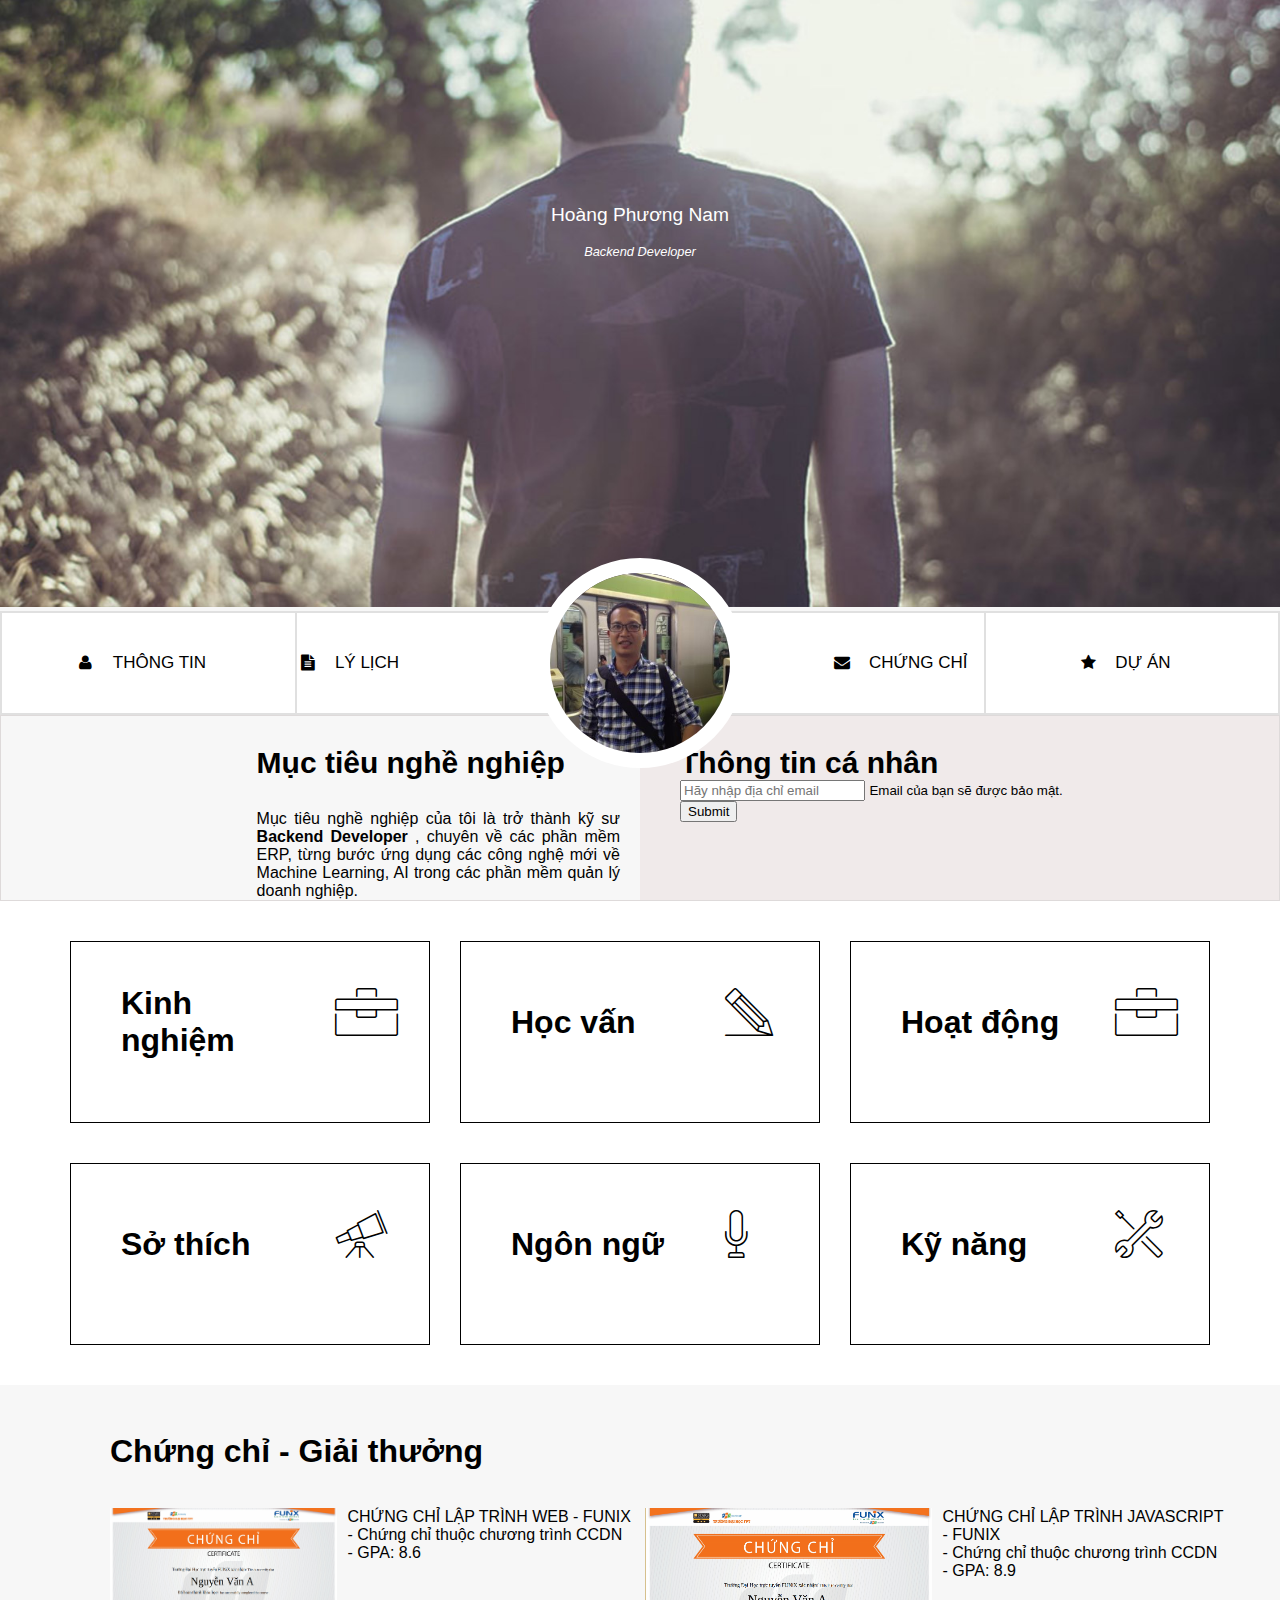
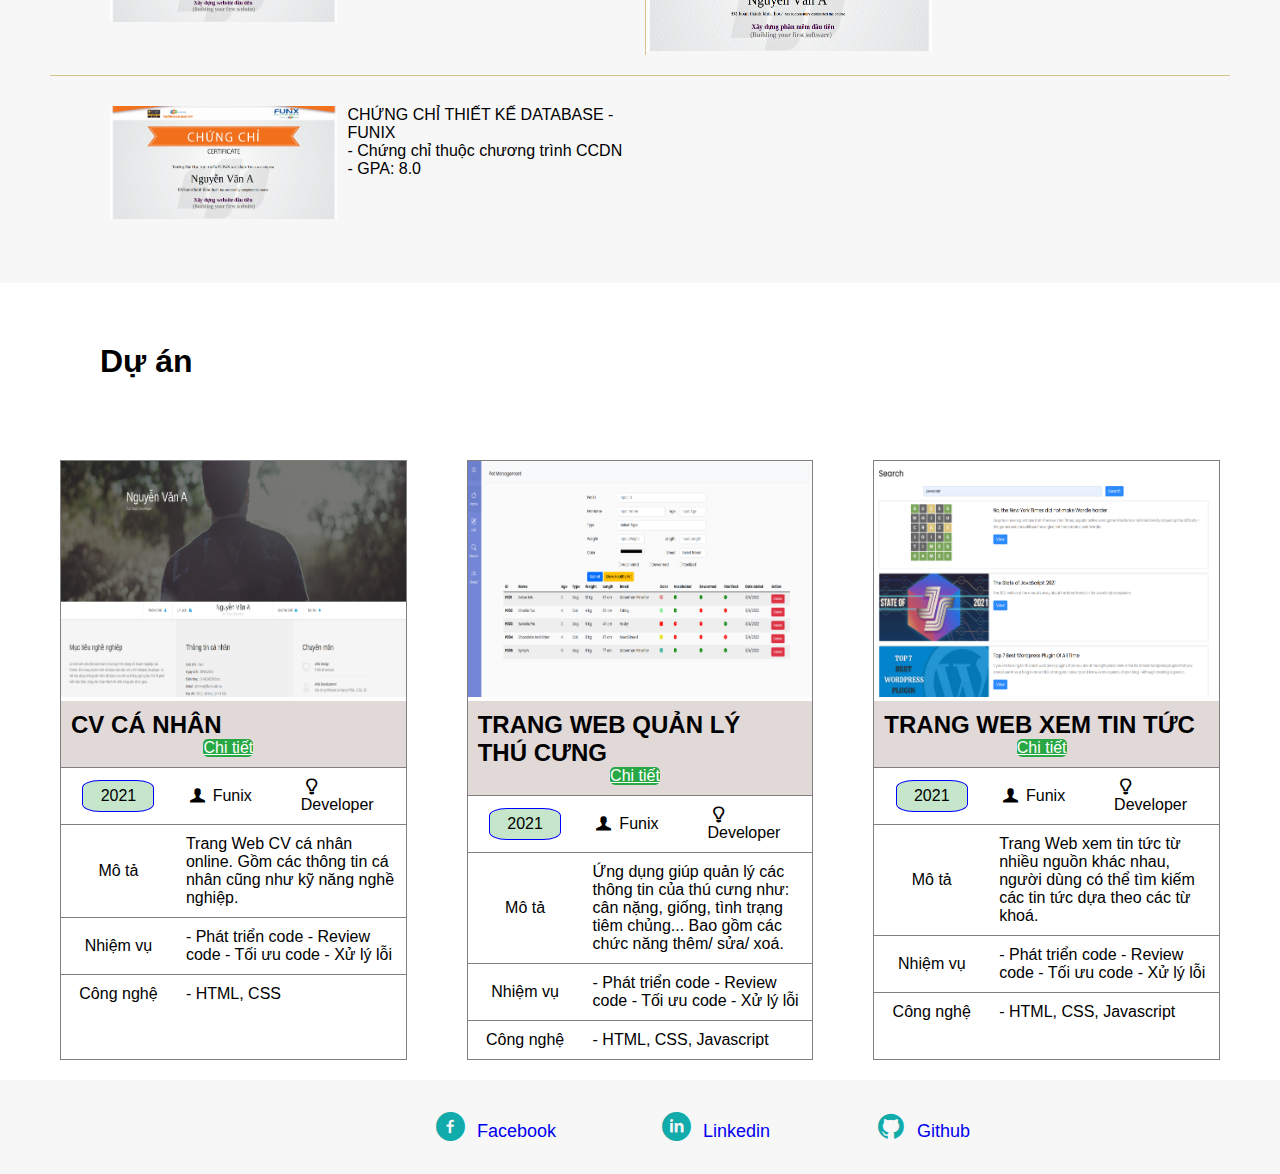
<file: index.html>
<!DOCTYPE html>
<html lang="en">
  <head>
    <meta charset="UTF-8" />
    <meta http-equiv="X-UA-Compatible" content="IE=edge" />
    <meta name="viewport" content="width=device-width, initial-scale=1.0" />
    <link
      href="https://cdn.jsdelivr.net/npm/bootstrap@5.0.2/dist/css/bootstrap.min.css"
      rel="stylesheet"
      integrity="sha384-EVSTQN3/azprG1Anm3QDgpJLIm9Nao0Yz1ztcQTwFspd3yD65VohhpuuCOmLASjC"
      crossorigin="anonymous"
    />
    <script
      src="https://cdn.jsdelivr.net/npm/bootstrap@5.0.2/dist/js/bootstrap.bundle.min.js"
      integrity="sha384-MrcW6ZMFYlzcLA8Nl+NtUVF0sA7MsXsP1UyJoMp4YLEuNSfAP+JcXn/tWtIaxVXM"
      crossorigin="anonymous"
    ></script>
    <script
      src="https://cdn.jsdelivr.net/npm/@popperjs/core@2.9.2/dist/umd/popper.min.js"
      integrity="sha384-IQsoLXl5PILFhosVNubq5LC7Qb9DXgDA9i+tQ8Zj3iwWAwPtgFTxbJ8NT4GN1R8p"
      crossorigin="anonymous"
    ></script>
    <script
      src="https://cdn.jsdelivr.net/npm/bootstrap@5.0.2/dist/js/bootstrap.min.js"
      integrity="sha384-cVKIPhGWiC2Al4u+LWgxfKTRIcfu0JTxR+EQDz/bgldoEyl4H0zUF0QKbrJ0EcQF"
      crossorigin="anonymous"
    ></script>

    <link rel="stylesheet" href="./css/font.css" />
    <link rel="stylesheet" media="(min-width:1024px)" href="/css/laptop.css" />
    <link
      rel="stylesheet"
      media="(min-width:768px) and (max-width:1023px)"
      href="/css/tablet.css"
    />
    <link rel="stylesheet" media="(max-width:767px)" href="/css/mobile.css" />
    <title>Assignment 03</title>
  </head>
  <body>
    <!--Section banner-->
    <section id="banner" class="bg-grey">
      <div class="banner-laptop">
        <img src="images/banner.jpg" alt="profile" style="width: 100%" />
        <div class="bannertext-laptop">
          <p style="color: white; font-size: 1.2rem">Hoàng Phương Nam</p>
          <br />
          <p style="color: white; font-size: 0.8rem; font-style: italic">
            Backend Developer
          </p>
        </div>
      </div>
      <div class="banner-tablet">
        <img src="images/banner.jpg" alt="profile" style="width: 100%" />
        <div class="bannertext-tablet">
          <p style="color: white; font-size: 1.2rem">Hoàng Phương Nam</p>
          <br />
          <p style="color: white; font-size: 0.8rem; font-style: italic">
            Backend Developer
          </p>
        </div>
      </div>
      <div class="banner-mobile">
        <div class="image-wrapper">
          <img src="images/banner.jpg" alt="profile" />
        </div>
        <div class="bannertext-mobile">
          <p style="color: white; font-size: 3rem">Hoàng Phương Nam</p>
          <br />
          <p style="color: white; font-size: 2rem">Backend Developer</p>
        </div>
      </div>
    </section>
    <!--Section navbar-->
    <section id="topnav" class="bg-grey">
      <div class="topnav">
        <div class="item rectangle">
          <i class="icon-user"></i
          ><a href="#info" style="text-align: center">Thông tin</a>
        </div>
        <div class="item rectangle" id="lylich">
          <i class="icon-doc-text-inv"></i
          ><a href="#experience" style="text-align: center">Lý lịch</a>
        </div>
        <div class="item image-profile hidden-on-tablet">
          <img src="/images/myprofile.jpg" alt="profile" />
        </div>
        <div class="item rectangle" id="chungchi">
          <i class="icon-mail-alt"></i
          ><a href="#certificate" style="text-align: center">Chứng chỉ</a>
        </div>
        <div class="item rectangle">
          <i class="icon-star-1"></i
          ><a href="#project" style="text-align: center">Dự Án</a>
        </div>
      </div>
      <div class="topnav-mobile">
        <div class="item rectangle">
          <i class="icon-user"></i
          ><a href="#info" style="font-size: 20px; text-align: center"
            >Thông tin</a
          >
        </div>
        <div class="item rectangle" id="lylich">
          <i class="icon-doc-text-inv"></i
          ><a href="#experience" style="font-size: 20px; text-align: center"
            >Lý lịch</a
          >
        </div>
        <div class="item rectangle" id="chungchi">
          <i class="icon-mail-alt"></i
          ><a href="#certificate" style="font-size: 20px; text-align: center"
            >Chứng chỉ</a
          >
        </div>
        <div class="item rectangle">
          <i class="icon-star-1"></i
          ><a href="#project" style="font-size: 20px; text-align: center"
            >Dự Án</a
          >
        </div>
      </div>
    </section>
    <!-- Section Thông tin cá nhân -->
    <section id="info" class="bg-grey">
      <div class="info-laptop">
        <div class="target-laptop">
          <h1>Mục tiêu nghề nghiệp</h1>
          <div class="target-content-laptop">
            <p style="text-align: justify">
              Mục tiêu nghề nghiệp của tôi là trở thành kỹ sư
              <strong> Backend Developer </strong>, chuyên về các phần mềm ERP,
              từng bước ứng dụng các công nghệ mới về Machine Learning, AI trong
              các phần mềm quản lý doanh nghiệp.
            </p>
          </div>
        </div>

        <div class="personal-laptop">
          <h1>Thông tin cá nhân</h1>
          <div class="personal-content-laptop">
            <div class="form-group">
              <input
                type="email"
                class="form-control"
                id="emailInput"
                placeholder="Hãy nhập địa chỉ email"
              />
              <small id="emailHelp" class="form-text text-muted"
                >Email của bạn sẽ được bảo mật.</small
              >
            </div>
            <button
              type="button"
              class="btn btn-primary"
              onclick="toggleEmailInfo()"
            >
              Submit
            </button>
            <div id="emailInfo" style="display: none">
              <div class="personal-info">
                <div class="personal-info-list">
                  <ul style="list-style-type: none">
                    <li><span>Giới tính</span> : Nam</li>
                    <li><span>Ngày sinh</span> : 18/06/1983</li>
                    <li><span>Điện thoại</span> : (+84) 0908060393</li>
                    <li><span>Email</span> : namhpfx225222@funix.edu.vn</li>
                    <li>
                      <span>Địa chỉ</span> : KDC Khang Điền, Võ Chí Công, Quận
                      9, TP. Thủ Đức
                    </li>
                    <li><span>Website</span> : https://funix.com.vn</li>
                  </ul>
                </div>
                <div style="padding-bottom: 30px; margin-left: -15px">
                  <a href="#"><i class="icon-twitter"></i></a>
                  <a href="#"><i class="icon-facebook"></i></a>
                  <a href="#"><i class="icon-gplus"></i></a>
                  <a href="#"><i class="icon-linkedin"></i></a>
                </div>
              </div>
            </div>
          </div>
        </div>
      </div>
      <div class="info-tablet">
        <div class="header-target-tablet">
          <div><h1 class="section-title">Mục tiêu nghề nghiệp</h1></div>
          <div class="target-content-tablet">
            <p style="text-align: justify">
              Mục tiêu nghề nghiệp của tôi là trở thành kỹ sư
              <strong> Backend Developer </strong>, chuyên về các phần mềm ERP,
              từng bước ứng dụng các công nghệ mới về Machine Learning, AI trong
              các phần mềm quản lý doanh nghiệp.
            </p>
          </div>
        </div>

        <div class="header-info-tablet">
          <h1>Thông tin cá nhân</h1>
          <div class="form-group">
            <input
              type="email"
              class="form-control"
              id="emailInput2"
              placeholder="Hãy nhập địa chỉ email"
            />
            <small id="emailHelp" class="form-text text-muted"
              >Email của bạn sẽ được bảo mật.</small
            >
          </div>
          <button
            type="button"
            class="btn btn-primary"
            onclick="toggleEmailInfo2()"
          >
            Submit
          </button>
          <div id="emailInfo2" style="display: none">
            <div class="personal-info-tablet">
              <div class="personal-info-list-tablet">
                <ul style="list-style-type: none">
                  <li><span>Giới tính</span> : Nam</li>
                  <li><span>Ngày sinh</span> : 18/06/1983</li>
                  <li><span>Điện thoại</span> : (+84) 0908060393</li>
                  <li><span>Email</span> : namhpfx225222@funix.edu.vn</li>
                  <li>
                    <span>Địa chỉ</span> : KDC Khang Điền, Võ Chí Công, Quận 9,
                    TP. Thủ Đức
                  </li>
                  <li><span>Website</span> : https://funix.com.vn</li>
                </ul>
              </div>
              <div style="padding-bottom: 30px; margin-left: -10px">
                <a href="#"><i class="icon-twitter"></i></a>
                <a href="#"><i class="icon-facebook"></i></a>
                <a href="#"><i class="icon-gplus"></i></a>
                <a href="#"><i class="icon-linkedin"></i></a>
              </div>
            </div>
          </div>
        </div>
      </div>
      <div class="info-mobile">
        <div class="header-target-mobile">
          <div>
            <h1 class="section-title" style="font-size: 35px">
              Mục tiêu nghề nghiệp
            </h1>
          </div>
          <div class="target-content-mobile">
            <p style="text-align: justify; font-size: 22px">
              Mục tiêu nghề nghiệp của tôi là trở thành kỹ sư
              <strong> Backend Developer </strong>, chuyên về các phần mềm ERP,
              từng bước ứng dụng các công nghệ mới về Machine Learning, AI trong
              các phần mềm quản lý doanh nghiệp.
            </p>
          </div>
        </div>

        <div class="header-info-mobile">
          <h1>Thông tin cá nhân</h1>
          <div class="form-group" style="padding: 20px">
            <input
              type="email"
              class="form-control"
              id="emailInput3"
              placeholder="Hãy nhập địa chỉ email"
              style="font-size: 18px; margin-bottom: 10px"
            />
            <small
              id="emailHelp"
              class="form-text text-muted"
              style="font-size: 18px"
              >Email của bạn sẽ được bảo mật.</small
            >
          </div>
          <br />
          <button
            type="button"
            class="btn btn-primary"
            onclick="toggleEmailInfo3()"
            style="font-size: 20px; margin-bottom: 30px"
          >
            Submit
          </button>
          <div id="emailInfo3" style="display: none">
            <div class="personal-info-mobile">
              <div class="personal-info-list-mobile">
                <ul style="font-size: 22px; list-style-type: none">
                  <li><span>Giới tính</span> : Nam</li>
                  <li><span>Ngày sinh</span> : 18/06/1983</li>
                  <li><span>Điện thoại</span> : (+84) 0908060393</li>
                  <li><span>Email</span> : namhpfx225222@funix.edu.vn</li>
                  <li>
                    <span>Địa chỉ</span> : KDC Khang Điền, Võ Chí Công, Quận 9,
                    TP. Thủ Đức
                  </li>
                  <li><span>Website</span> : https://funix.com.vn</li>
                </ul>
              </div>
              <div>
                <a href="#"
                  ><i class="icon-twitter" style="font-size: 22px"></i
                ></a>
                <a href="#"
                  ><i class="icon-facebook" style="font-size: 22px"></i
                ></a>
                <a href="#"
                  ><i class="icon-gplus" style="font-size: 22px"></i
                ></a>
                <a href="#"
                  ><i class="icon-linkedin" style="font-size: 22px"></i
                ></a>
              </div>
            </div>
          </div>
        </div>
      </div>
    </section>
    <!-- Mục Thông tin Nghề nghiệp chi tiết -->
    <section id="experience">
      <!-- Mục thông tin nghề nghiệp màn hình nhỏ -->
      <div class="experience-mobile grid-container">
        <div class="kn-mobile grid-item">
          <div class="kn-header-mobile">
            <h1 class="kn-text-mobile">Kinh nghiệm</h1>
            <div class="view-button" id="viewButton1-mobile">View More</div>
          </div>
          <div class="kn-icon-mobile">
            <i class="ic-toolbox kn-icon-text-mobile"></i>
          </div>
          <div class="kn3-mobile grid-item hidden-row">
            <ul class="blue-dot-mobile">
              <li>
                <p>Full Stack Developer - Công ty Y</p>
              </li>
            </ul>
            <div class="hientai">
              <div class="hientai-p">
                <p style="font-style: italic; padding-left: 40px">05/2022</p>
              </div>
              <div class="hientai-p">
                <p
                  style="
                    font-style: italic;
                    padding-left: 5px;
                    padding-right: 5px;
                  "
                >
                  -
                </p>
              </div>
              <div class="hientai-btn">
                <p style="font-style: italic">Hiện tại</p>
              </div>
            </div>
            <p class="kn-content-mobile">
              - Xây dựng, phát triển Website dựa trên thiết kế và yêu cầu đã
              có.<br />
              - Phân tích và thiết kế Database, sử dụng các hệ quản trị CSDL
              (MySQL, SQLServer, NoSQL, ...) và viết được các câu truy vấn.
              <br />- Sử dụng ngôn ngữ server-side (Python, Java, ...) để xây
              dựng các Web Server. <br />
            </p>
            <br />
            <ul class="blue-dot-mobile">
              <li>
                <p>Web Designer - Công ty X</p>
              </li>
            </ul>
            <div class="from-to-mobile">
              <p style="font-style: italic">06/2021 - 04/2022</p>
            </div>
            <p class="kn-content-mobile">
              - Thiết kế Website dự trên yêu cầu của khách hàng.<br />
              - Sử dụng các công cụ: Figma, Canva, PTS.<br />
            </p>
          </div>
        </div>
        <div class="kn-mobile grid-item">
          <div class="kn-header-mobile">
            <h1 class="kn-text-mobile">Hoạt động</h1>
            <div class="view-button" id="viewButton2-mobile">View More</div>
          </div>
          <div class="kn-icon">
            <i class="ic-toolbox kn-icon-text-mobile"></i>
          </div>
          <div class="kn3-mobile grid-item hidden-row">
            <ul class="blue-dot-mobile">
              <li>
                <p style="font-size: 20px">FPT Edu Hackathon 2019</p>
              </li>
            </ul>
            <div class="from-to-mobile">
              <p style="font-style: italic">03/2019 - 05/2019</p>
            </div>
            <p class="kn-content-mobile">
              - Giải 3 bảng A<br />
              - Đề tài: Trang web về phân loại rác thải.<br />
            </p>
            <br />
            <ul class="blue-dot-mobile">
              <li>
                <p>Câu lạc bộ Z</p>
              </li>
            </ul>
            <div class="from-to-mobile">
              <p style="font-style: italic">08/2016 - 08/2017</p>
            </div>
            <p class="kn-content-mobile">- Trưởng ban chuyên môn.<br /></p>
          </div>
        </div>
        <div class="kn-mobile grid-item">
          <div class="kn-header-mobile">
            <h1 class="kn-text-mobile">Học vấn</h1>
            <div class="view-button" id="viewButton3-mobile">View More</div>
          </div>

          <div class="kn-icon">
            <i class="ic-pencil kn-icon-text-mobile"></i>
          </div>
          <div class="kn3-mobile grid-item hidden-row">
            <ul class="blue-dot-mobile">
              <li>
                <p>FUNiX</p>
              </li>
            </ul>
            <div class="from-to-mobile">
              <p style="font-style: italic">06/2021 - 05/2022</p>
            </div>
            <p class="kn-content-mobile">
              - Tốt nghiệp chứng chỉ doanh nghiệp nhánh Fullstack. <br />- GPA:
              9 / 10
            </p>
            <br />
            <ul class="blue-dot-mobile">
              <li>
                <p>Cử nhân - ĐH FPT</p>
              </li>
            </ul>
            <div class="from-to-mobile">
              <p style="font-style: italic">08/2016 - 07/2019</p>
            </div>
            <p class="kn-content-mobile">
              - Chuyên ngành: Kỹ thuật phần mềm.<br />
              - GPA: 3.2 / 4
            </p>
          </div>
        </div>
        <div class="kn-mobile grid-item">
          <div class="kn-header-mobile">
            <h1 class="kn-text-mobile">Kỹ năng</h1>
            <div class="view-button" id="viewButton4-mobile">View More</div>
          </div>
          <div class="kn-icon">
            <i class="ic-tools-2 kn-icon-text-mobile"></i>
          </div>
          <div class="kn3-mobile grid-item hidden-row">
            <div style="padding-left: 10px">
              <div>
                <div>
                  <p>HTML/CSS: Fundamental</p>
                </div>
                <div>
                  <span class="nn-mobile"></span
                  ><span class="nn2-mobile"></span>
                  <span class="nn2-mobile"></span>
                </div>
              </div>
              <div>
                <div><p>Javascript: Intermediate</p></div>
                <div>
                  <span class="nn-mobile"></span><span class="nn-mobile"></span>
                  <span class="nn2-mobile"></span>
                </div>
              </div>
              <div>
                <div><p>NodeJS: Intermediate</p></div>
                <div>
                  <span class="nn-mobile"></span><span class="nn-mobile"></span>
                  <span class="nn2-mobile"></span>
                </div>
              </div>
              <div>
                <div style="margin-bottom: 15px">Bootstrap 5: Fundamental</div>
                <div>
                  <span class="nn-mobile"></span><span class="nn-mobile"></span>
                  <span class="nn2-mobile"></span>
                </div>
              </div>
            </div>
          </div>
        </div>
        <div class="kn-mobile kn-st-mobile grid-item">
          <div class="kn-header-mobile">
            <h1 class="kn-text-mobile">Sở thích</h1>
            <div class="view-button" id="viewButton5-mobile">View More</div>
          </div>
          <div class="kn-icon">
            <i class="ic-telescope kn-icon-text-mobile"></i>
          </div>
          <div class="kn3 grid-item hidden-row">
            <div class="sothich-content-mobile">
              <div class="icon-hobby">
                <div class="iconborder">
                  <p><i class="ic-megaphone"></i></p>
                </div>
                <p class="text-icon">Âm nhạc</p>
              </div>
              <div class="icon-hobby">
                <div class="iconborder">
                  <p><i class="ic-strategy"></i></p>
                </div>
                <p class="text-icon">Chơi game</p>
              </div>
              <div class="icon-hobby">
                <div class="iconborder">
                  <p><i class="ic-hotairballoon"></i></p>
                </div>
                <p class="text-icon">Du lịch</p>
              </div>
              <div class="icon-hobby">
                <div class="iconborder">
                  <p><i class="ic-basket"></i></p>
                </div>
                <p class="text-icon">Nấu ăn</p>
              </div>
            </div>
          </div>
        </div>
        <div class="kn-mobile kn-nn-mobile grid-item">
          <div class="kn-header-mobile">
            <h1 class="kn-text-mobile">Ngôn ngữ</h1>
            <div class="view-button" id="viewButton6-mobile">View More</div>
          </div>
          <div class="kn-icon">
            <i class="ic-mic kn-icon-text-mobile"></i>
          </div>
          <div class="kn3-mobile grid-item hidden-row">
            <div style="padding-left: 10px">
              <div><p>Tiếng Anh - IELTS 7.0</p></div>
              <div>
                <span class="nn-mobile"></span>
                <span class="nn-mobile"></span>
                <span class="nn2-mobile"></span>
              </div>
              <div><p>Tiếng Nhật - JLPT N4</p></div>
              <div>
                <span class="nn-mobile"></span>
                <span class="nn2-mobile"></span>
                <span class="nn2-mobile"></span>
              </div>
            </div>
          </div>
        </div>
      </div>

      <!-- Mục thông tin nghề nghiệp màn hình trung bình -->
      <div class="experience grid-container">
        <div class="kn kn-kn grid-item">
          <div class="kn-header">
            <h1 class="kn-text">Kinh nghiệm</h1>
            <div class="view-button" id="viewButton1-tablet">View More</div>
          </div>
          <div class="kn-icon">
            <i class="ic-toolbox kn-icon-text"></i>
          </div>

          <div class="kn3 grid-item hidden-row">
            <div class="kn3-tablet">
              <ul class="blue-dot">
                <li>
                  <p style="font-size: 16px">
                    Full Stack Developer - Công ty Y
                  </p>
                </li>
              </ul>
              <div class="hientai">
                <div class="hientai-p">
                  <p style="font-style: italic; padding-left: 40px">05/2022</p>
                </div>
                <div class="hientai-p">
                  <p
                    style="
                      font-style: italic;
                      padding-left: 5px;
                      padding-right: 5px;
                    "
                  >
                    -
                  </p>
                </div>
                <div class="hientai-btn">
                  <p style="font-style: italic">Hiện tại</p>
                </div>
              </div>
              <p class="kn-content-tablet" style="padding-left: 40px">
                - Xây dựng, phát triển Website dựa trên thiết kế và yêu cầu đã
                có.<br />
                - Phân tích và thiết kế Database, sử dụng các hệ quản trị CSDL
                (MySQL, SQLServer, NoSQL, ...) và viết được các câu truy vấn.
                <br />- Sử dụng ngôn ngữ server-side (Python, Java, ...) để xây
                dựng các Web Server. <br />
              </p>
              <br />
              <ul class="blue-dot">
                <li>
                  <p style="font-size: 16px">Web Designer - Công ty X</p>
                </li>
              </ul>
              <div class="from-to-tablet">
                <p style="font-style: italic; padding-left: 40px">
                  06/2021 - 04/2022
                </p>
              </div>
              <p class="kn-content-tablet" style="padding-left: 40px">
                - Thiết kế Website dự trên yêu cầu của khách hàng.<br />
                - Sử dụng các công cụ: Figma, Canva, PTS.<br />
              </p>
            </div>
          </div>
        </div>
        <div class="kn kn-hd grid-item">
          <div class="kn-header">
            <h1 class="kn-text">Hoạt động</h1>
            <div class="view-button" id="viewButton2-tablet">View More</div>
          </div>
          <div class="kn-icon">
            <i class="ic-toolbox kn-icon-text"></i>
          </div>
          <div class="kn3 grid-item hidden-row">
            <div class="kn3-laptop">
              <h2><strong>FPT Edu Hackathon 2019</strong><br /></h2>
              <p style="font-style: italic">03/2019 - 05/2019</p>
              <p>
                - Giải 3 bảng A<br />
                - Đề tài: Trang web về phân loại rác thải.
              </p>
              <br />
              <h2><strong>Câu lạc bộ Z</strong><br /></h2>
              <p style="font-style: italic">08/2018 - 08/2019</p>
              <p>- Trưởng ban chuyên môn</p>
              <br />
              <h2><strong>Câu lạc bộ Z</strong><br /></h2>
              <p style="font-style: italic">08/2016</p>
              <p>- Hỗ trợ tổ chức tuần lễ văn hoá Việt Nam - Nhật Bản</p>
            </div>
            <div class="kn3-tablet">
              <ul class="blue-dot">
                <li>
                  <p style="font-size: 16px">FPT Edu Hackathon 2019</p>
                </li>
              </ul>
              <div class="from-to-tablet">
                <p style="font-style: italic; padding-left: 40px">
                  03/2019 - 05/2019
                </p>
              </div>
              <p class="kn-content-tablet" style="padding-left: 40px">
                - Giải 3 bảng A<br />
                - Đề tài: Trang web về phân loại rác thải.<br />
              </p>
              <br />
              <ul class="blue-dot">
                <li>
                  <p style="font-size: 16px">Câu lạc bộ Z</p>
                </li>
              </ul>
              <div class="from-to-tablet">
                <p style="font-style: italic; padding-left: 40px">
                  08/2016 - 08/2017
                </p>
              </div>
              <p class="kn-content-tablet" style="padding-left: 40px">
                - Trưởng ban chuyên môn.<br />
              </p>
            </div>
          </div>
        </div>
        <div class="kn kn-hv grid-item">
          <div class="kn-header">
            <h1 class="kn-text">Học vấn</h1>
            <div class="view-button" id="viewButton3-tablet">View More</div>
          </div>

          <div class="kn-icon">
            <i class="ic-pencil kn-icon-text"></i>
          </div>
          <div class="kn3 grid-item hidden-row">
            <div class="kn3-laptop">
              <h2><strong>FUNiX</strong><br /></h2>
              <p style="font-style: italic">06/2021 - 05/2022</p>
              <p>
                - Tốt nghiệp chứng chỉ doanh nghiệp nhánh Fullstack. <br />-
                GPA: 9 / 10
              </p>
              <br />
              <h2><strong>Cử nhân - ĐH FPT</strong><br /></h2>
              <p style="font-style: italic">06/2021 - 05/2022</p>
              <p>
                - Chuyên ngành: Kỹ thuật phần mềm.<br />
                - GPA: 3.2 / 4
              </p>
              <br />
              <h2><strong>Đại học Hà Nội</strong><br /></h2>
              <p style="font-style: italic">08/2016 - 02/2018</p>
              <p>
                - Hệ từ xa, Chuyên ngành: Ngôn ngữ Nhật.<br />
                - GPA: 2.8 / 4
              </p>
            </div>
            <div class="kn3-tablet">
              <ul class="blue-dot">
                <li>
                  <p style="font-size: 16px">FUNiX</p>
                </li>
              </ul>
              <div class="from-to-tablet">
                <p style="font-style: italic; padding-left: 40px">
                  06/2021 - 05/2022
                </p>
              </div>
              <p class="kn-content-tablet" style="padding-left: 40px">
                - Tốt nghiệp chứng chỉ doanh nghiệp nhánh Fullstack. <br />-
                GPA: 9 / 10
              </p>
              <br />
              <ul class="blue-dot">
                <li>
                  <p style="font-size: 16px">Cử nhân - ĐH FPT</p>
                </li>
              </ul>
              <div class="from-to-tablet">
                <p style="font-style: italic; padding-left: 40px">
                  08/2016 - 07/2019
                </p>
              </div>
              <p class="kn-content-tablet" style="padding-left: 40px">
                - Chuyên ngành: Kỹ thuật phần mềm.<br />
                - GPA: 3.2 / 4
              </p>
            </div>
          </div>
        </div>
        <div class="kn kn-sk grid-item">
          <div class="kn-header">
            <h1 class="kn-text">Kỹ năng</h1>
            <div class="view-button" id="viewButton4-tablet">View More</div>
          </div>
          <div class="kn-icon">
            <i class="ic-tools-2 kn-icon-text"></i>
          </div>
          <div class="kn3 grid-item hidden-row">
            <div>
              <div>
                <p>HTML/CSS: Fundamental</p>
              </div>
              <div>
                <span class="nn"></span><span class="nn2"></span>
                <span class="nn2"></span>
              </div>
            </div>
            <div>
              <div><p>Javascript: Intermediate</p></div>
              <div>
                <span class="nn"></span><span class="nn"></span>
                <span class="nn2"></span>
              </div>
            </div>
            <div>
              <div><p>NodeJS: Intermediate</p></div>
              <div>
                <span class="nn"></span><span class="nn"></span>
                <span class="nn2"></span>
              </div>
            </div>
            <div>
              <div style="margin-bottom: 15px">Bootstrap 5: Fundamental</div>
              <div>
                <span class="nn"></span><span class="nn"></span>
                <span class="nn2"></span>
              </div>
            </div>
          </div>
        </div>
        <div class="kn kn-st grid-item">
          <div class="kn-header"><h1 class="kn-text">Sở thích</h1></div>
          <div class="kn-icon">
            <i class="ic-telescope kn-icon-text"></i>
            <div class="view-button" id="viewButton5-tablet">View More</div>
          </div>

          <div class="kn3 sothich-tablet grid-item hidden-row">
            <div class="sothich-content-tablet">
              <div class="icon-hobby">
                <div class="iconborder">
                  <p><i class="ic-megaphone"></i></p>
                </div>
                <p class="text-icon">Âm nhạc</p>
              </div>
              <div class="icon-hobby">
                <div class="iconborder">
                  <p><i class="ic-strategy"></i></p>
                </div>
                <p class="text-icon">Chơi game</p>
              </div>
              <div class="icon-hobby">
                <div class="iconborder">
                  <p><i class="ic-hotairballoon"></i></p>
                </div>
                <p class="text-icon">Du lịch</p>
              </div>
              <div class="icon-hobby">
                <div class="iconborder">
                  <p><i class="ic-basket"></i></p>
                </div>
                <p class="text-icon">Nấu ăn</p>
              </div>
            </div>
          </div>
        </div>
        <div class="kn kn-nn grid-item">
          <div class="kn-header">
            <h1 class="kn-text">Ngôn ngữ</h1>
            <div class="view-button" id="viewButton6-tablet">View More</div>
          </div>
          <div class="kn-icon">
            <i class="ic-mic kn-icon-text"></i>
          </div>
          <div class="kn3 grid-item hidden-row">
            <div><p>Tiếng Anh - IELTS 7.0</p></div>
            <div>
              <span class="nn"></span>
              <span class="nn"></span>
              <span class="nn2"></span>
            </div>
            <div><p>Tiếng Nhật - JLPT N4</p></div>
            <div>
              <span class="nn"></span>
              <span class="nn2"></span>
              <span class="nn2"></span>
            </div>
          </div>
        </div>
      </div>

      <!--Mục thông tin nghề nghiệp màn hình lớn (laptop, desktop) -->

      <div class="experience-laptop grid-container">
        <div class="kn-laptop kn-kn-laptop grid-item">
          <div class="kn-header-laptop">
            <h1 class="kn-text-laptop">Kinh nghiệm</h1>
            <div class="view-button" id="viewButton1">View More</div>
          </div>
          <div class="kn-icon-laptop">
            <i class="ic-toolbox kn-icon-text-laptop"></i>
          </div>

          <div class="kn3-laptop grid-item hidden-row">
            <h2><strong>Công ty Y</strong></h2>
            <div class="hientai">
              <div class="hientai-p">
                <p style="font-style: italic">05/2022</p>
              </div>
              <div class="hientai-p">
                <p
                  style="
                    font-style: italic;
                    padding-left: 5px;
                    padding-right: 5px;
                  "
                >
                  -
                </p>
              </div>
              <div class="hientai-btn">
                <p style="font-style: italic">Hiện tại</p>
              </div>
            </div>
            <p>
              Full Stack Developer <br />
              - Xây dựng, phát triển Website dựa trên thiết kế và yêu cầu đã
              có.<br />
              - Phân tích và thiết kế Database, sử dụng các hệ quản trị CSDL
              (MySQL, SQLServer, NoSQL, ...) và viết được các câu truy vấn.
              <br />- Sử dụng ngôn ngữ server-side (Python, Java, ...) để xây
              dựng các Web Server. <br />
            </p>
            <br />

            <h2><strong>Công ty X</strong></h2>
            <p style="font-style: italic">06/2021 - 04/2022</p>
            <p>
              <strong>Công ty X</strong><br />
              Web Designer <br />
              - Thiết kế Website dự trên yêu cầu của khách hàng.<br />
              - Sử dụng các công cụ: Figma, Canva, PTS.<br />
            </p>
            <br />
          </div>
        </div>
        <div class="kn-laptop kn-hd-laptop grid-item">
          <div class="kn-header-laptop">
            <h1 class="kn-text-laptop">Hoạt động</h1>
            <div class="view-button" id="viewButton2">View More</div>
          </div>

          <div class="kn-icon-laptop">
            <i class="ic-toolbox kn-icon-text-laptop"></i>
          </div>
          <div class="kn3-laptop grid-item hidden-row">
            <div class="kn3-laptop-laptop">
              <h2><strong>FPT Edu Hackathon 2019</strong><br /></h2>
              <p style="font-style: italic">03/2019 - 05/2019</p>
              <p>
                - Giải 3 bảng A<br />
                - Đề tài: Trang web về phân loại rác thải.
              </p>
              <br />
              <h2><strong>Câu lạc bộ Z</strong><br /></h2>
              <p style="font-style: italic">08/2018 - 08/2019</p>
              <p>- Trưởng ban chuyên môn</p>
              <br />
              <h2><strong>Câu lạc bộ Z</strong><br /></h2>
              <p style="font-style: italic">08/2016</p>
              <p>- Hỗ trợ tổ chức tuần lễ văn hoá Việt Nam - Nhật Bản</p>
            </div>
          </div>
        </div>
        <div class="kn-laptop kn-hv-laptop grid-item">
          <div class="kn-header-laptop">
            <h1 class="kn-text-laptop">Học vấn</h1>
            <div class="view-button" id="viewButton3">View More</div>
          </div>

          <div class="kn-icon-laptop">
            <i class="ic-pencil kn-icon-text-laptop"></i>
          </div>
          <div class="kn3-laptop grid-item hidden-row">
            <h2><strong>FUNiX</strong><br /></h2>
            <p style="font-style: italic">06/2021 - 05/2022</p>
            <p>
              - Tốt nghiệp chứng chỉ doanh nghiệp nhánh Fullstack. <br />- GPA:
              9 / 10
            </p>
            <br />
            <h2><strong>Cử nhân - ĐH FPT</strong><br /></h2>
            <p style="font-style: italic">06/2021 - 05/2022</p>
            <p>
              - Chuyên ngành: Kỹ thuật phần mềm.<br />
              - GPA: 3.2 / 4
            </p>
            <br />
            <h2><strong>Đại học Hà Nội</strong><br /></h2>
            <p style="font-style: italic">08/2016 - 02/2018</p>
            <p>
              - Hệ từ xa, Chuyên ngành: Ngôn ngữ Nhật.<br />
              - GPA: 2.8 / 4
            </p>
          </div>
        </div>
        <div class="kn-laptop kn-sk-laptop grid-item">
          <div class="kn-header-laptop">
            <h1 class="kn-text-laptop">Kỹ năng</h1>
            <div class="view-button" id="viewButton4">View More</div>
          </div>
          <div class="kn-icon-laptop">
            <i class="ic-tools-2 kn-icon-text-laptop"></i>
          </div>
          <div class="kn3-laptop grid-item hidden-row">
            <div>
              <div>
                <p>HTML/CSS: Fundamental</p>
              </div>
              <div>
                <span class="nn-laptop"></span><span class="nn2-laptop"></span>
                <span class="nn2-laptop"></span>
              </div>
            </div>
            <div>
              <div><p>Javascript: Intermediate</p></div>
              <div>
                <span class="nn-laptop"></span><span class="nn-laptop"></span>
                <span class="nn2-laptop"></span>
              </div>
            </div>
            <div>
              <div><p>NodeJS: Intermediate</p></div>
              <div>
                <span class="nn-laptop"></span><span class="nn-laptop"></span>
                <span class="nn2-laptop"></span>
              </div>
            </div>
            <div>
              <div style="margin-bottom: 15px">Bootstrap 5: Fundamental</div>
              <div>
                <span class="nn-laptop"></span><span class="nn-laptop"></span>
                <span class="nn2-laptop"></span>
              </div>
            </div>
          </div>
        </div>
        <div class="kn-laptop kn-st-laptop grid-item">
          <div class="kn-header-laptop">
            <h1 class="kn-text-laptop">Sở thích</h1>
            <div class="view-button" id="viewButton5">View More</div>
          </div>
          <div class="kn-icon-laptop">
            <i class="ic-telescope kn-icon-text-laptop"></i>
          </div>
          <div class="kn3-laptop grid-item hidden-row">
            <div class="sothich-content-laptop">
              <div class="icon-hobby">
                <div class="iconborder-laptop">
                  <p><i class="ic-megaphone"></i></p>
                </div>
                <p class="text-icon-laptop" style="font-size: 14px">Âm nhạc</p>
              </div>
              <div class="icon-hobby">
                <div class="iconborder-laptop">
                  <p><i class="ic-strategy"></i></p>
                </div>
                <p class="text-icon-laptop" style="font-size: 14px">
                  Chơi game
                </p>
              </div>
              <div class="icon-hobby">
                <div class="iconborder-laptop">
                  <p><i class="ic-hotairballoon"></i></p>
                </div>
                <p class="text-icon-laptop" style="font-size: 14px">Du lịch</p>
              </div>
              <div class="icon-hobby">
                <div class="iconborder-laptop">
                  <p><i class="ic-basket"></i></p>
                </div>
                <p class="text-icon-laptop" style="font-size: 14px">Nấu ăn</p>
              </div>
            </div>
          </div>
        </div>
        <div class="kn-laptop kn-nn-laptop grid-item">
          <div class="kn-header-laptop">
            <h1 class="kn-text-laptop">Ngôn ngữ</h1>
            <div class="view-button" id="viewButton6">View More</div>
          </div>
          <div class="kn-icon-laptop">
            <i class="ic-mic kn-icon-text-laptop"></i>
          </div>
          <div class="kn3-laptop grid-item hidden-row">
            <div><p>Tiếng Anh - IELTS 7.0</p></div>
            <div>
              <span class="nn-laptop"></span>
              <span class="nn-laptop"></span>
              <span class="nn2-laptop"></span>
            </div>
            <div><p>Tiếng Nhật - JLPT N4</p></div>
            <div>
              <span class="nn-laptop"></span>
              <span class="nn2-laptop"></span>
              <span class="nn2-laptop"></span>
            </div>
          </div>
        </div>
      </div>
    </section>

    <section id="certificate" class="bg-grey">
      <!--Man hinh laptop-->
      <div class="cc-laptop">
        <div id="cc-laptop">
          <div id="cert1-laptop">
            <h1 class="section-title">Chứng chỉ - Giải thưởng</h1>
          </div>
          <div id="cert2-laptop">
            <img
              src="/images/Cert_WEB.png"
              style="max-width: 100%; height: auto"
            />
          </div>
          <div id="cert3-laptop">
            <p style="text-transform: uppercase">
              Chứng chỉ lập trình Web - Funix
            </p>
            <p>- Chứng chỉ thuộc chương trình CCDN</p>
            <p>- GPA: 8.6</p>
          </div>
          <div id="cert4-laptop">
            <img
              src="/images/Cert_PRF.png"
              style="max-width: 100%; height: auto"
            />
          </div>
          <div id="cert5-laptop">
            <p style="text-transform: uppercase">
              Chứng chỉ lập trình Javascript - Funix
            </p>
            <p>- Chứng chỉ thuộc chương trình CCDN</p>
            <p>- GPA: 8.9</p>
          </div>
          <div id="cert6-laptop"></div>
          <div id="cert7-laptop">
            <img
              src="/images/Cert_DBI.png"
              style="max-width: 100%; height: auto"
            />
          </div>
          <div id="cert8-laptop">
            <p style="text-transform: uppercase">
              Chứng chỉ thiết kế Database - Funix
            </p>
            <p>- Chứng chỉ thuộc chương trình CCDN</p>
            <p>- GPA: 8.0</p>
          </div>
        </div>
      </div>
      <!--Man hinh tablet-->
      <div class="cc-tablet">
        <div id="cc-tablet">
          <div id="cert1-tablet">
            <h1 class="section-title">Chứng chỉ - Giải thưởng</h1>
          </div>
          <div id="cert2-tablet">
            <img
              src="/images/Cert_WEB.png"
              style="max-width: 100%; height: auto"
            />
          </div>
          <div id="cert3-tablet">
            <p style="text-transform: uppercase">
              Chứng chỉ lập trình Web - Funix
            </p>
            <p>- Chứng chỉ thuộc chương trình CCDN</p>
            <p>- GPA: 8.6</p>
          </div>

          <div id="cert4-tablet">
            <img
              src="/images/Cert_PRF.png"
              style="max-width: 100%; height: auto"
            />
          </div>
          <div id="cert5-tablet">
            <p style="text-transform: uppercase">
              Chứng chỉ lập trình Javascript - Funix
            </p>
            <p>- Chứng chỉ thuộc chương trình CCDN</p>
            <p>- GPA: 8.9</p>
          </div>
          <div id="cert6-tablet"></div>
          <div id="cert7-tablet">
            <img
              src="/images/Cert_DBI.png"
              style="max-width: 100%; height: auto"
            />
          </div>
          <div id="cert8-tablet">
            <p style="text-transform: uppercase">
              Chứng chỉ thiết kế Database - Funix
            </p>
            <p>- Chứng chỉ thuộc chương trình CCDN</p>
            <p>- GPA: 8.0</p>
          </div>
          <div id="cert9-tablet"></div>
        </div>
      </div>
      <!--Man hinh mobile-->
      <div class="cc-mobile">
        <div class="cc-header-mobile">
          <h1 class="kn-text-mobile">Chứng chỉ - Giải thưởng</h1>
        </div>
        <div class="cc-mobile-sub">
          <div>
            <img
              src="/images/Cert_WEB.png"
              style="max-width: 100%; height: auto; margin-bottom: 30px"
            />
          </div>
          <div>
            <h1 style="text-transform: uppercase">
              Chứng chỉ lập trình Web - Funix
            </h1>
            <br />
            <p>- Chứng chỉ thuộc chương trình CCDN</p>
            <p>- GPA: 8.6</p>
          </div>
        </div>
        <div class="cc-mobile-divider"></div>
        <div class="cc-mobile-sub">
          <div>
            <img
              src="/images/Cert_PRF.png"
              style="max-width: 100%; height: auto; margin-bottom: 30px"
            />
          </div>
          <div>
            <p style="text-transform: uppercase">
              Chứng chỉ lập trình Javascript - Funix
            </p>
            <br />
            <p>- Chứng chỉ thuộc chương trình CCDN</p>
            <p>- GPA: 8.9</p>
          </div>
        </div>
        <div class="cc-mobile-divider"></div>
        <div class="cc-mobile-sub">
          <div>
            <img
              src="/images/Cert_DBI.png"
              style="max-width: 100%; height: auto; margin-bottom: 30px"
            />
          </div>
          <div>
            <p style="text-transform: uppercase">
              Chứng chỉ thiết kế Database - Funix
            </p>
            <br />
            <p>- Chứng chỉ thuộc chương trình CCDN</p>
            <p>- GPA: 8.0</p>
          </div>
        </div>
      </div>
    </section>

    <section id="project">
      <!-- Mục dự án cho màn hình lớn-->
      <div class="project-laptop">
        <div class="da-1-laptop" style="align-self: center">
          <h1 class="section-title" style="padding-left: 40px">Dự án</h1>
        </div>
        <div class="duan-laptop">
          <div class="da-laptop" id="da01-laptop">
            <div class="da-2-laptop">
              <img
                src="/images/project_1.png"
                style="max-width: 100%; height: auto"
              />
            </div>
            <div class="da-3-laptop" style="padding-left: 10px">
              <h2>CV CÁ NHÂN</h2>
              <div class="da-more">
                <a href="./project1.html" target="_blank" class="btn"
                  >Chi tiết</a
                >
              </div>
            </div>
            <div class="da-4-laptop">
              <div class="da-4border-laptop"><p>2021</p></div>
            </div>
            <div class="da-5-laptop">
              <p><ic class="icon-user-1"></ic> Funix</p>
            </div>
            <div class="da-6-laptop">
              <p><ic class="icon-lamp"></ic> Developer</p>
            </div>
            <div class="da-border-1-laptop"></div>
            <div class="da-7-laptop">
              <p style="text-align: center">Mô tả</p>
            </div>
            <div class="da-8-laptop">
              <p>
                Trang Web CV cá nhân online. Gồm các thông tin cá nhân cũng như
                kỹ năng nghề nghiệp.
              </p>
            </div>
            <div class="da-border-2-laptop"></div>
            <div class="da-9-laptop" style="text-align: center">
              <p>Nhiệm vụ</p>
            </div>
            <div class="da-10-laptop">
              <p>- Phát triển code - Review code - Tối ưu code - Xử lý lỗi</p>
            </div>
            <div class="da-border-3-laptop"></div>
            <div class="da-11-laptop" style="text-align: center">
              <p>Công nghệ</p>
            </div>
            <div class="da-12-laptop"><p>- HTML, CSS</p></div>
          </div>
          <div class="da-laptop" id="da02-laptop">
            <div class="da-2-laptop">
              <img
                src="/images/project_2.png"
                style="max-width: 100%; height: auto"
              />
            </div>
            <div class="da-3-laptop" style="padding-left: 10px">
              <h2>TRANG WEB QUẢN LÝ THÚ CƯNG</h2>
              <div class="da-more">
                <a href="./project2.html" target="_blank" class="btn"
                  >Chi tiết</a
                >
              </div>
            </div>
            <div class="da-4-laptop">
              <div class="da-4border-laptop"><p>2021</p></div>
            </div>
            <div class="da-5-laptop">
              <p><ic class="icon-user-1"></ic> Funix</p>
            </div>
            <div class="da-6-laptop">
              <p><ic class="icon-lamp"></ic> Developer</p>
            </div>
            <div class="da-border-1-laptop"></div>
            <div class="da-7-laptop">
              <p style="text-align: center">Mô tả</p>
            </div>
            <div class="da-8-laptop">
              <p>
                Ứng dụng giúp quản lý các thông tin của thú cưng như: cân nặng,
                giống, tình trạng tiêm chủng... Bao gồm các chức năng thêm/ sửa/
                xoá.
              </p>
            </div>
            <div class="da-border-2-laptop"></div>
            <div class="da-9-laptop" style="text-align: center">
              <p>Nhiệm vụ</p>
            </div>
            <div class="da-10-laptop">
              <p>- Phát triển code - Review code - Tối ưu code - Xử lý lỗi</p>
            </div>
            <div class="da-border-3-laptop"></div>
            <div class="da-11-laptop" style="text-align: center">
              <p>Công nghệ</p>
            </div>
            <div class="da-12-laptop"><p>- HTML, CSS, Javascript</p></div>
          </div>
          <div class="da-laptop" id="da03-laptop">
            <div class="da-2-laptop">
              <img
                src="/images/project_3.png"
                style="max-width: 100%; height: auto"
              />
            </div>
            <div class="da-3-laptop" style="padding-left: 10px">
              <h2>TRANG WEB XEM TIN TỨC</h2>
              <div class="da-more">
                <a href="./project3.html" target="_blank" class="btn"
                  >Chi tiết</a
                >
              </div>
            </div>
            <div class="da-4-laptop">
              <div class="da-4border-laptop"><p>2021</p></div>
            </div>
            <div class="da-5-laptop">
              <p><ic class="icon-user-1"></ic> Funix</p>
            </div>
            <div class="da-6-laptop">
              <p><ic class="icon-lamp"></ic> Developer</p>
            </div>
            <div class="da-border-1-laptop"></div>
            <div class="da-7-laptop">
              <p style="text-align: center">Mô tả</p>
            </div>
            <div class="da-8-laptop">
              <p>
                Trang Web xem tin tức từ nhiều nguồn khác nhau, người dùng có
                thể tìm kiếm các tin tức dựa theo các từ khoá.
              </p>
            </div>
            <div class="da-border-2-laptop"></div>
            <div class="da-9-laptop" style="text-align: center">
              <p>Nhiệm vụ</p>
            </div>
            <div class="da-10-laptop">
              <p>- Phát triển code - Review code - Tối ưu code - Xử lý lỗi</p>
            </div>
            <div class="da-border-3-laptop"></div>
            <div class="da-11-laptop" style="text-align: center">
              <p>Công nghệ</p>
            </div>
            <div class="da-12-laptop"><p>- HTML, CSS, Javascript</p></div>
          </div>
        </div>
      </div>
      <!-- Mục dự án cho màn hình trung bình-->
      <div class="project-tablet">
        <div class="da-1-tablet" style="align-self: center">
          <h1 class="section-title">Dự án</h1>
        </div>
        <div class="duan-tablet">
          <div class="da-tablet" id="da01-tablet">
            <div class="da-2-tablet">
              <img
                src="/images/project_1.png"
                style="max-width: 100%; height: auto"
              />
            </div>
            <div class="da-3-tablet" style="padding-left: 10px">
              <h2>CV CÁ NHÂN</h2>
              <div class="da-more">
                <a href="./project1.html" target="_blank" class="btn"
                  >Chi tiết</a
                >
              </div>
            </div>
            <div class="da-4-tablet">
              <div class="da-4border-tablet"><p>2021</p></div>
            </div>
            <div class="da-5-tablet">
              <p><ic class="icon-user-1"></ic> Funix</p>
            </div>
            <div class="da-6-tablet">
              <p><ic class="icon-lamp"></ic> Developer</p>
            </div>
            <div class="da-border-1-tablet"></div>
            <div class="da-7-tablet">
              <p style="text-align: center">Mô tả</p>
            </div>
            <div class="da-8-tablet">
              <p>
                Trang Web CV cá nhân online. Gồm các thông tin cá nhân cũng như
                kỹ năng nghề nghiệp.
              </p>
            </div>
            <div class="da-border-2-tablet"></div>
            <div class="da-9-tablet" style="text-align: center">
              <p>
                Nhiệm <br />
                vụ
              </p>
            </div>
            <div class="da-10-tablet">
              <p>- Phát triển code - Review code - Tối ưu code - Xử lý lỗi</p>
            </div>
            <div class="da-border-3-tablet"></div>
            <div class="da-11-tablet" style="text-align: center">
              <p>
                Công <br />
                nghệ
              </p>
            </div>
            <div class="da-12-tablet"><p>- HTML, CSS</p></div>
          </div>
          <div class="da-tablet" id="da02-tablet">
            <div class="da-2-tablet">
              <img
                src="/images/project_2.png"
                style="max-width: 100%; height: auto"
              />
            </div>
            <div class="da-3-tablet" style="padding-left: 10px">
              <h2>TRANG WEB QUẢN LÝ THÚ CƯNG</h2>
              <div class="da-more">
                <a href="./project2.html" target="_blank" class="btn"
                  >Chi tiết</a
                >
              </div>
            </div>
            <div class="da-4-tablet">
              <div class="da-4border-tablet"><p>2021</p></div>
            </div>
            <div class="da-5-tablet">
              <p><ic class="icon-user-1"></ic> Funix</p>
            </div>
            <div class="da-6-tablet">
              <p><ic class="icon-lamp"></ic> Developer</p>
            </div>
            <div class="da-border-1-tablet"></div>
            <div class="da-7-tablet">
              <p style="text-align: center">Mô tả</p>
            </div>
            <div class="da-8-tablet">
              <p>
                Ứng dụng giúp quản lý các thông tin của thú cưng như: cân nặng,
                giống, tình trạng tiêm chủng... Bao gồm các chức năng thêm/ sửa/
                xoá.
              </p>
            </div>
            <div class="da-border-2-tablet"></div>
            <div class="da-9-tablet" style="text-align: center">
              <p>
                Nhiệm <br />
                vụ
              </p>
            </div>
            <div class="da-10-tablet">
              <p>- Phát triển code - Review code - Tối ưu code - Xử lý lỗi</p>
            </div>
            <div class="da-border-3-tablet"></div>
            <div class="da-11-tablet" style="text-align: center">
              <p>
                Công <br />
                nghệ
              </p>
            </div>
            <div class="da-12-tablet"><p>- HTML, CSS, Javascript</p></div>
          </div>
          <div class="da-tablet" id="da03-tablet">
            <div class="da-2-tablet">
              <img
                src="/images/project_3.png"
                style="max-width: 100%; height: auto"
              />
            </div>
            <div class="da-3-tablet" style="padding-left: 10px">
              <h2>TRANG WEB XEM TIN TỨC</h2>
              <div class="da-more">
                <a href="./project3.html" target="_blank" class="btn"
                  >Chi tiết</a
                >
              </div>
            </div>
            <div class="da-4-tablet">
              <div class="da-4border-tablet"><p>2021</p></div>
            </div>
            <div class="da-5-tablet">
              <p><ic class="icon-user-1"></ic> Funix</p>
            </div>
            <div class="da-6-tablet">
              <p><ic class="icon-lamp"></ic> Developer</p>
            </div>
            <div class="da-border-1-tablet"></div>
            <div class="da-7-tablet">
              <p style="text-align: center">Mô tả</p>
            </div>
            <div class="da-8-tablet">
              <p>
                Trang Web xem tin tức từ nhiều nguồn khác nhau, người dùng có
                thể tìm kiếm các tin tức dựa theo các từ khoá.
              </p>
            </div>
            <div class="da-border-2-tablet"></div>
            <div class="da-9-tablet" style="text-align: center">
              <p>
                Nhiệm <br />
                vụ
              </p>
            </div>
            <div class="da-10-tablet">
              <p>- Phát triển code - Review code - Tối ưu code - Xử lý lỗi</p>
            </div>
            <div class="da-border-3-tablet"></div>
            <div class="da-11-tablet" style="text-align: center">
              <p>
                Công <br />
                nghệ
              </p>
            </div>
            <div class="da-12-tablet"><p>- HTML, CSS, Javascript</p></div>
          </div>
        </div>
      </div>
      <!-- Mục dự án cho màn hình nhỏ -->
      <div class="project-mobile">
        <div class="da-header-mobile"><h1 class="section-title">Dự án</h1></div>
        <div class="da-mobile-sub">
          <div class="da-mobile" id="da01-mobile">
            <div class="da-2-mobile">
              <img
                src="/images/project_1.png"
                style="max-width: 100%; height: auto"
              />
            </div>
            <div class="da-3-mobile" style="padding-left: 30px">
              <h2>CV CÁ NHÂN</h2>
              <div class="da-more">
                <a href="./project1.html" target="_blank" class="btn"
                  >Chi tiết</a
                >
              </div>
            </div>
            <div class="da-mobile-sub2">
              <div class="da-4-mobile">
                <div class="da-4border-mobile"><p>2021</p></div>
              </div>
              <div class="da-5-mobile">
                <p><ic class="icon-user-1"></ic> Funix</p>
              </div>
              <div class="da-6-mobile">
                <p><ic class="icon-lamp"></ic> Developer</p>
              </div>
            </div>
            <div class="da-border-1-mobile"></div>
            <div class="da-7-mobile">
              <p class="mobile-des">Mô tả</p>
            </div>
            <div class="da-8-mobile">
              <p>
                Trang Web CV cá nhân online. Gồm các thông tin cá nhân cũng như
                kỹ năng nghề nghiệp.
              </p>
            </div>
            <div class="da-border-2-mobile"></div>
            <div class="da-9-mobile" style="text-align: left">
              <p class="mobile-des">
                Nhiệm <br />
                vụ
              </p>
            </div>
            <div class="da-10-mobile">
              <p>- Phát triển code - Review code - Tối ưu code - Xử lý lỗi</p>
            </div>
            <div class="da-border-3-mobile"></div>
            <div class="da-11-mobile" style="text-align: left">
              <p class="mobile-des">
                Công <br />
                nghệ
              </p>
            </div>
            <div class="da-12-mobile"><p>- HTML, CSS</p></div>
          </div>
        </div>
        <div class="da-mobile-sub">
          <div class="da-mobile" id="da02-mobile">
            <div class="da-2-mobile">
              <img
                src="/images/project_2.png"
                style="max-width: 100%; height: auto"
              />
            </div>
            <div class="da-3-mobile" style="padding-left: 30px">
              <h2>TRANG WEB QUẢN LÝ THÚ CƯNG</h2>
              <div class="da-more">
                <a href="./project2.html" target="_blank" class="btn"
                  >Chi tiết</a
                >
              </div>
            </div>
            <div class="da-mobile-sub2">
              <div class="da-4-mobile">
                <div class="da-4border-mobile"><p>2021</p></div>
              </div>
              <div class="da-5-mobile">
                <p><ic class="icon-user-1"></ic> Funix</p>
              </div>
              <div class="da-6-mobile">
                <p><ic class="icon-lamp"></ic> Developer</p>
              </div>
            </div>

            <div class="da-border-1-mobile"></div>
            <div class="da-7-mobile">
              <p class="mobile-des">Mô tả</p>
            </div>
            <div class="da-8-mobile">
              <p>
                Ứng dụng giúp quản lý các thông tin của thú cưng như: cân nặng,
                giống, tình trạng tiêm chủng... Bao gồm các chức năng thêm/ sửa/
                xoá.
              </p>
            </div>
            <div class="da-border-2-mobile"></div>
            <div class="da-9-mobile" style="text-align: left">
              <p class="mobile-des">
                Nhiệm <br />
                vụ
              </p>
            </div>
            <div class="da-10-mobile">
              <p>- Phát triển code - Review code - Tối ưu code - Xử lý lỗi</p>
            </div>
            <div class="da-border-3-mobile"></div>
            <div class="da-11-mobile" style="text-align: left">
              <p class="mobile-des">
                Công <br />
                nghệ
              </p>
            </div>
            <div class="da-12-mobile"><p>- HTML, CSS, Javascript</p></div>
          </div>
        </div>
        <div class="da-mobile-sub">
          <div class="da-mobile" id="da03-mobile">
            <div class="da-2-mobile">
              <img
                src="/images/project_3.png"
                style="max-width: 100%; height: auto"
              />
            </div>
            <div class="da-3-mobile" style="padding-left: 30px">
              <h2>TRANG WEB XEM TIN TỨC</h2>
              <div class="da-more">
                <a href="./project3.html" target="_blank" class="btn"
                  >Chi tiết</a
                >
              </div>
            </div>
            <div class="da-mobile-sub2">
              <div class="da-4-mobile">
                <div class="da-4border-mobile"><p>2021</p></div>
              </div>
              <div class="da-5-mobile">
                <p><ic class="icon-user-1"></ic> Funix</p>
              </div>
              <div class="da-6-mobile">
                <p><ic class="icon-lamp"></ic> Developer</p>
              </div>
            </div>

            <div class="da-border-1-mobile"></div>
            <div class="da-7-mobile">
              <p class="mobile-des">Mô tả</p>
            </div>
            <div class="da-8-mobile">
              <p>
                Trang Web xem tin tức từ nhiều nguồn khác nhau, người dùng có
                thể tìm kiếm các tin tức dựa theo các từ khoá.
              </p>
            </div>
            <div class="da-border-2-mobile"></div>
            <div class="da-9-mobile" style="text-align: left">
              <p class="mobile-des">Nhiệm <br />vụ</p>
            </div>
            <div class="da-10-mobile">
              <p>- Phát triển code - Review code - Tối ưu code - Xử lý lỗi</p>
            </div>
            <div class="da-border-3-mobile"></div>
            <div class="da-11-mobile" style="text-align: left">
              <p class="mobile-des">
                Công <br />
                nghệ
              </p>
            </div>
            <div class="da-12-mobile"><p>- HTML, CSS, Javascript</p></div>
          </div>
        </div>
      </div>
    </section>

    <section id="footer" class="bg-grey">
      <div class="social">
        <div>
          <ic
            class="icon-facebook-circled"
            style="font-size: 30px; color: rgb(17, 171, 171)"
          ></ic>
          <a href="#" style="text-decoration: none">Facebook</a>
        </div>
        <div>
          <ic
            class="icon-linkedin-circled"
            style="font-size: 30px; color: rgb(17, 171, 171)"
          ></ic>
          <a href="#" style="text-decoration: none">Linkedin</a>
        </div>
        <div>
          <ic
            class="icon-github-circled"
            style="font-size: 30px; color: rgb(17, 171, 171)"
          ></ic>
          <a href="#" style="text-decoration: none">Github</a>
        </div>
      </div>
      <div class="social-mobile">
        <a href="#" style="text-decoration: none"
          ><ic class="icon-facebook-circled social-ic-mobile"></ic
        ></a>
        <a href="#" style="text-decoration: none"
          ><ic class="icon-linkedin-circled social-ic-mobile"></ic
        ></a>
        <a href="#" style="text-decoration: none"
          ><ic class="icon-github-circled social-ic-mobile"></ic
        ></a>
      </div>
    </section>
    <script>
      /* Javascrip để lấy thông tin sau khi nhập email */
      function toggleEmailInfo() {
        var emailInput = document.getElementById("emailInput");
        var emailValue = emailInput.value.trim();
        var emailInfoDiv = document.getElementById("emailInfo");

        var emailRegex = /^[A-Za-z0-9._%+-]+@[A-Za-z0-9.-]+\.[A-Za-z]{2,}$/;

        if (emailRegex.test(emailValue)) {
          emailInfoDiv.style.display = "block"; // Hiển thị ô <div> chứa thông tin khi email được nhập đúng định dạng
        } else {
          emailInfoDiv.style.display = "none"; // Ẩn ô <div> khi email không được nhập hoặc không đúng định dạng
        }
      }
      function toggleEmailInfo2() {
        var emailInput = document.getElementById("emailInput2");
        var emailValue2 = emailInput2.value.trim();
        var emailInfoDiv = document.getElementById("emailInfo2");

        var emailRegex = /^[A-Za-z0-9._%+-]+@[A-Za-z0-9.-]+\.[A-Za-z]{2,}$/;

        if (emailRegex.test(emailValue2)) {
          emailInfoDiv.style.display = "block"; // Hiển thị ô <div> chứa thông tin khi email được nhập đúng định dạng
        } else {
          emailInfoDiv.style.display = "none"; // Ẩn ô <div> khi email không được nhập hoặc không đúng định dạng
        }
      }
      function toggleEmailInfo3() {
        var emailInput = document.getElementById("emailInput3");
        var emailValue3 = emailInput3.value.trim();
        var emailInfoDiv = document.getElementById("emailInfo3");

        var emailRegex = /^[A-Za-z0-9._%+-]+@[A-Za-z0-9.-]+\.[A-Za-z]{2,}$/;

        if (emailRegex.test(emailValue3)) {
          emailInfoDiv.style.display = "block"; // Hiển thị ô <div> chứa thông tin khi email được nhập đúng định dạng
        } else {
          emailInfoDiv.style.display = "none"; // Ẩn ô <div> khi email không được nhập hoặc không đúng định dạng
        }
      }

      /* Tạo hiệu ứng mở các ô thông tin nghề nghiệp */

      const viewButtons = document.querySelectorAll(".view-button");
      const hiddenRows = document.querySelectorAll(".hidden-row");

      let isHidden = true;

      viewButtons.forEach((button) => {
        button.addEventListener("click", () => {
          hiddenRows.forEach((row) => {
            row.classList.toggle("hidden-row");
          });

          viewButtons.forEach((btn) => {
            btn.textContent = isHidden
              ? "\u25BC VIEW LESS"
              : "\u25BC VIEW MORE";
          });

          isHidden = !isHidden;
        });
      });
    </script>
  </body>
</html>
</file>
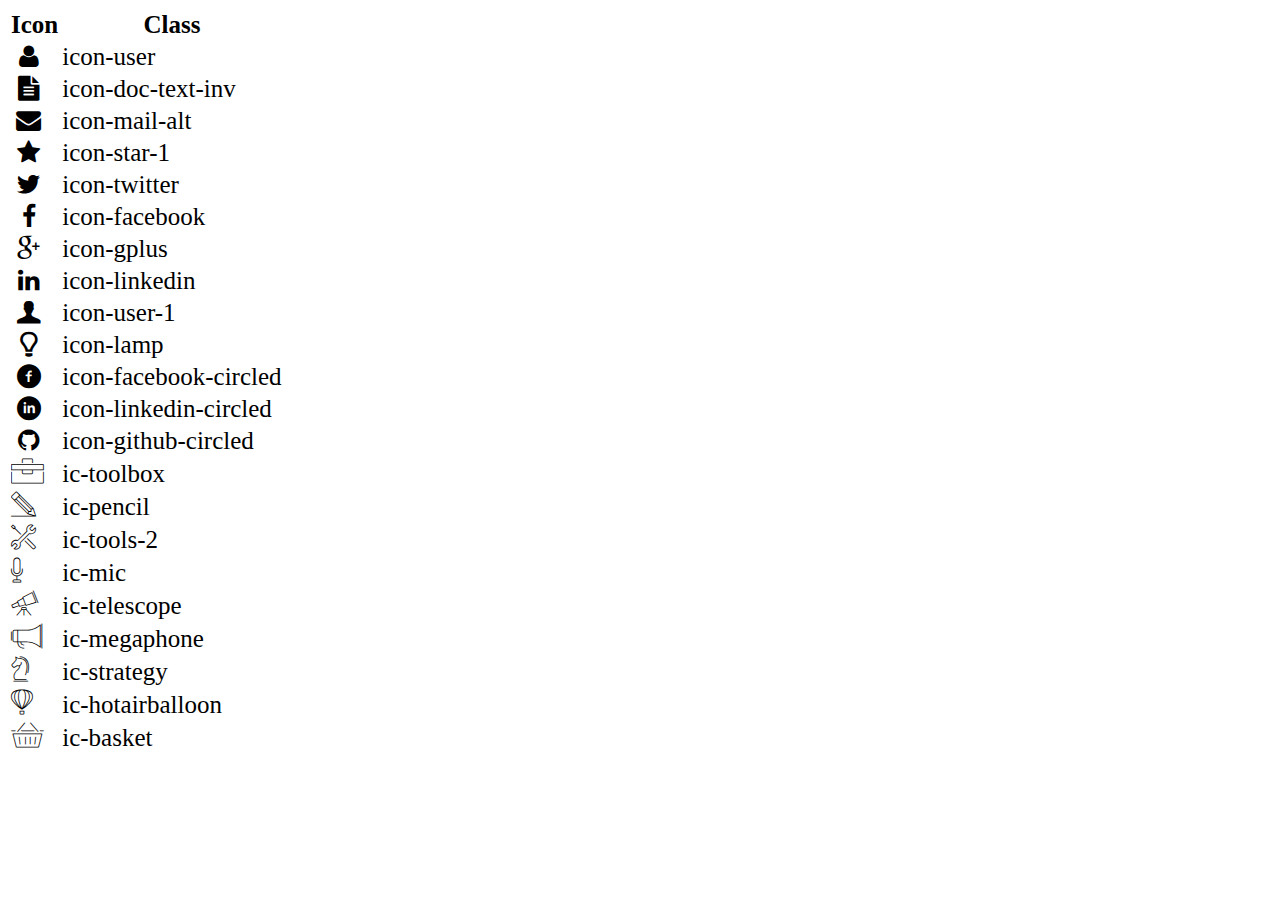
<file: icon-list.html>
<!DOCTYPE html>
<html lang="en">
  <head>
    <meta charset="UTF-8" />
    <meta http-equiv="X-UA-Compatible" content="IE=edge" />
    <meta name="viewport" content="width=device-width, initial-scale=1.0" />
    <link rel="stylesheet" href="css/font.css" />
    <title>Icon List</title>
  </head>

  <body>
    <table style="font-size: 25px">
      <thead>
        <tr>
          <th>Icon</th>
          <th>Class</th>
        </tr>
      </thead>
      <tbody>
        <tr>
          <td><i class="icon-user"></i></td>
          <td>icon-user</td>
        </tr>
        <tr>
          <td><i class="icon-doc-text-inv"></i></td>
          <td>icon-doc-text-inv</td>
        </tr>
        <tr>
          <td><i class="icon-mail-alt"></i></td>
          <td>icon-mail-alt</td>
        </tr>
        <tr>
          <td><i class="icon-star-1"></i></td>
          <td>icon-star-1</td>
        </tr>
        <tr>
          <td><i class="icon-twitter"></i></td>
          <td>icon-twitter</td>
        </tr>
        <tr>
          <td><i class="icon-facebook"></i></td>
          <td>icon-facebook</td>
        </tr>
        <tr>
          <td><i class="icon-gplus"></i></td>
          <td>icon-gplus</td>
        </tr>
        <tr>
          <td><i class="icon-linkedin"></i></td>
          <td>icon-linkedin</td>
        </tr>
        <tr>
          <td><i class="icon-user-1"></i></td>
          <td>icon-user-1</td>
        </tr>
        <tr>
          <td><i class="icon-lamp"></i></td>
          <td>icon-lamp</td>
        </tr>
        <tr>
          <td><i class="icon-facebook-circled"></i></td>
          <td>icon-facebook-circled</td>
        </tr>
        <tr>
          <td><i class="icon-linkedin-circled"></i></td>
          <td>icon-linkedin-circled</td>
        </tr>
        <tr>
          <td><i class="icon-github-circled"></i></td>
          <td>icon-github-circled</td>
        </tr>
        <tr>
          <td><i class="ic-toolbox"></i></td>
          <td>ic-toolbox</td>
        </tr>
        <tr>
          <td><i class="ic-pencil"></i></td>
          <td>ic-pencil</td>
        </tr>
        <tr>
          <td><i class="ic-tools-2"></i></td>
          <td>ic-tools-2</td>
        </tr>

        <tr>
          <td><i class="ic-mic"></i></td>
          <td>ic-mic</td>
        </tr>
        <tr>
          <td><i class="ic-telescope"></i></td>
          <td>ic-telescope</td>
        </tr>
        <tr>
          <td><i class="ic-megaphone"></i></td>
          <td>ic-megaphone</td>
        </tr>
        <tr>
          <td><i class="ic-strategy"></i></td>
          <td>ic-strategy</td>
        </tr>
        <tr>
          <td><i class="ic-hotairballoon"></i></td>
          <td>ic-hotairballoon</td>
        </tr>
        <tr>
          <td><i class="ic-basket"></i></td>
          <td>ic-basket</td>
        </tr>
      </tbody>
    </table>
  </body>
</html>
</file>
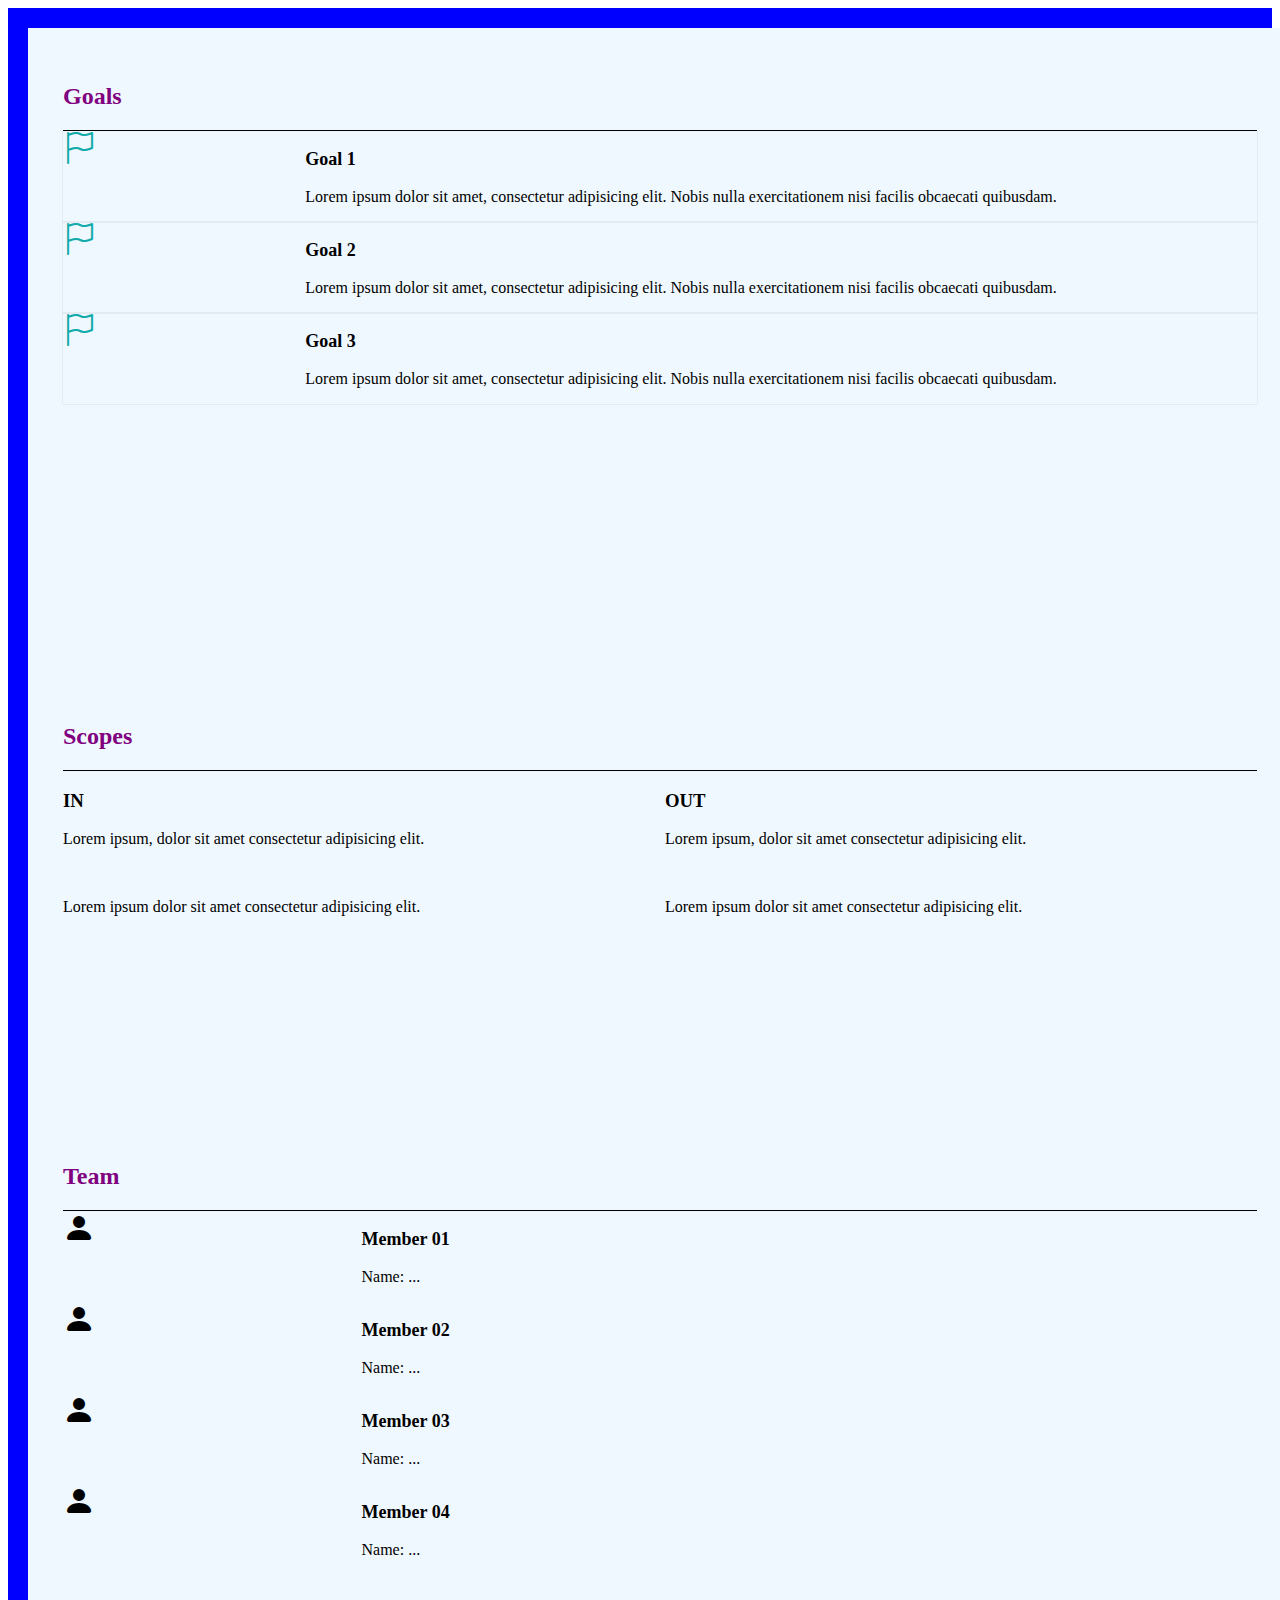
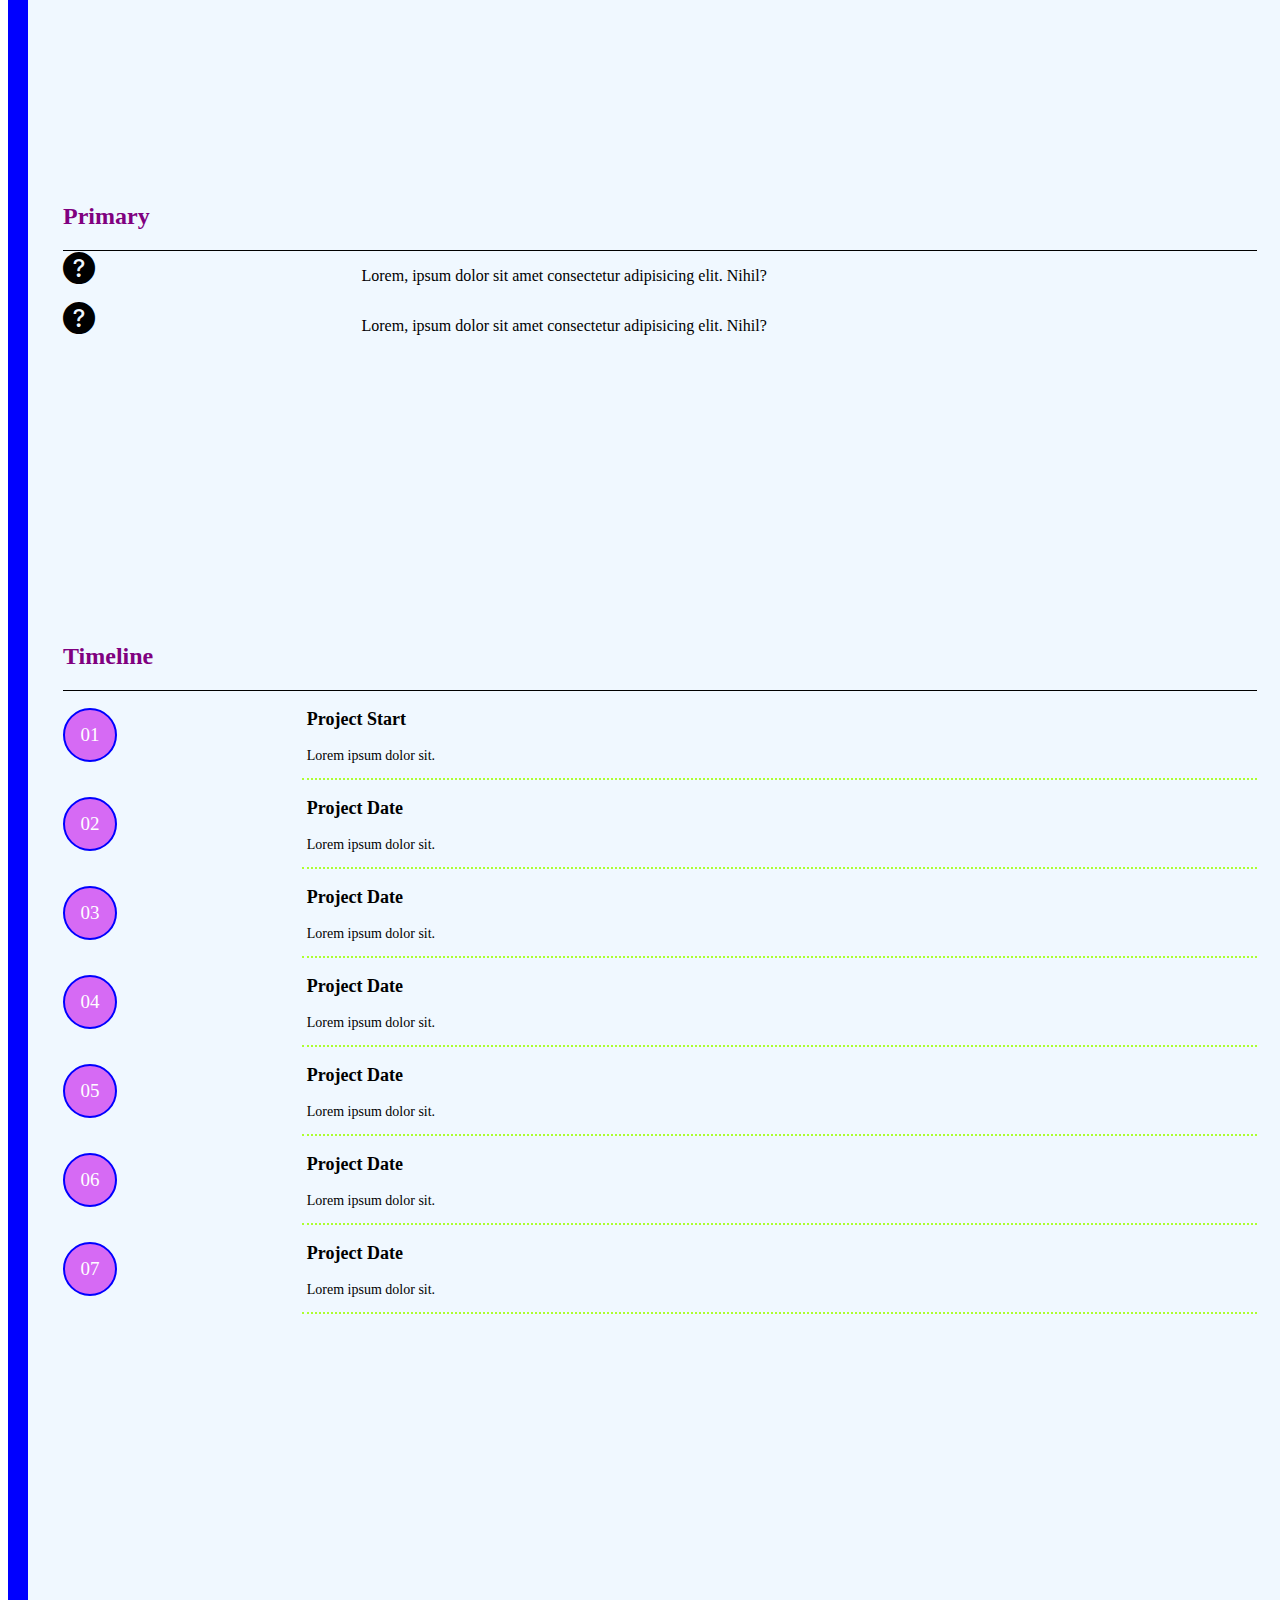
<file: project1.html>
<!DOCTYPE html>
<html lang="en">
  <head>
    <meta charset="UTF-8" />
    <meta http-equiv="X-UA-Compatible" content="IE=edge" />
    <meta name="viewport" content="width=device-width, initial-scale=1.0" />
    <link
      href="https://cdn.jsdelivr.net/npm/bootstrap@5.0.2/dist/css/bootstrap.min.css"
      rel="stylesheet"
      integrity="sha384-EVSTQN3/azprG1Anm3QDgpJLIm9Nao0Yz1ztcQTwFspd3yD65VohhpuuCOmLASjC"
      crossorigin="anonymous"
    />
    <script
      src="https://cdn.jsdelivr.net/npm/bootstrap@5.0.2/dist/js/bootstrap.bundle.min.js"
      integrity="sha384-MrcW6ZMFYlzcLA8Nl+NtUVF0sA7MsXsP1UyJoMp4YLEuNSfAP+JcXn/tWtIaxVXM"
      crossorigin="anonymous"
    ></script>
    <script
      src="https://cdn.jsdelivr.net/npm/@popperjs/core@2.9.2/dist/umd/popper.min.js"
      integrity="sha384-IQsoLXl5PILFhosVNubq5LC7Qb9DXgDA9i+tQ8Zj3iwWAwPtgFTxbJ8NT4GN1R8p"
      crossorigin="anonymous"
    ></script>
    <script
      src="https://cdn.jsdelivr.net/npm/bootstrap@5.0.2/dist/js/bootstrap.min.js"
      integrity="sha384-cVKIPhGWiC2Al4u+LWgxfKTRIcfu0JTxR+EQDz/bgldoEyl4H0zUF0QKbrJ0EcQF"
      crossorigin="anonymous"
    ></script>
    <!-- Option 1: Include in HTML -->

    <link
      rel="stylesheet"
      href="https://cdn.jsdelivr.net/npm/bootstrap-icons@1.10.5/font/bootstrap-icons.css"
    />
    <link rel="stylesheet" href="./css/font.css" />
    <link rel="stylesheet" href="./css/project.css" />
    <title>Project 1</title>
  </head>
  <body>
    <div class="main">
      <div class="row">
        <div class="col-lg-6 col-md-12 column">
          <div class="mb-4 row1">
            <div class="unit-lg goals-lg">
              <div class="m-1 header"><h2>Goals</h2></div>
              <div class="row-lg-goals">
                <div class="m-1">
                  <i class="bi bi-flag"></i>
                </div>
                <div class="m-1">
                  <h3 class="h3-all">Goal 1</h3>
                  <p class="p-lg">
                    Lorem ipsum dolor sit amet, consectetur adipisicing elit.
                    Nobis nulla exercitationem nisi facilis obcaecati quibusdam.
                  </p>
                </div>
              </div>
              <div class="row-lg-goals">
                <div class="m-1">
                  <i class="bi bi-flag"></i>
                </div>
                <div class="m-1">
                  <h3 class="h3-all">Goal 2</h3>
                  <p class="p-lg">
                    Lorem ipsum dolor sit amet, consectetur adipisicing elit.
                    Nobis nulla exercitationem nisi facilis obcaecati quibusdam.
                  </p>
                </div>
              </div>
              <div class="row-lg-goals">
                <div class="m-1">
                  <i class="bi bi-flag"></i>
                </div>
                <div class="m-1">
                  <h3 class="h3-all">Goal 3</h3>
                  <p class="p-lg">
                    Lorem ipsum dolor sit amet, consectetur adipisicing elit.
                    Nobis nulla exercitationem nisi facilis obcaecati quibusdam.
                  </p>
                </div>
              </div>
            </div>
            <div class="unit-md goals-md">
              <div class="header"><h2>Goals</h2></div>
              <div class="row-md-goals">
                <div class="text-center"><ic class="bi bi-flag"></ic></div>
                <div>
                  <h3 class="h3-all">Goal 1</h3>
                  <p class="p-md">
                    Lorem ipsum dolor sit amet, consectetur adipisicing elit.
                    Nobis nulla exercitationem nisi facilis obcaecati quibusdam.
                  </p>
                </div>
              </div>
              <div class="row-md-goals">
                <div class="text-center"><ic class="bi bi-flag"></ic></div>
                <div>
                  <h3 class="h3-all">Goal 2</h3>
                  <p class="p-md">
                    Lorem ipsum dolor sit amet, consectetur adipisicing elit.
                    Nobis nulla exercitationem nisi facilis obcaecati quibusdam.
                  </p>
                </div>
              </div>
              <div class="row-md-goals">
                <div class="text-center"><ic class="bi bi-flag"></ic></div>
                <div>
                  <h3 class="h3-all">Goal 3</h3>
                  <p class="p-md">
                    Lorem ipsum dolor sit amet, consectetur adipisicing elit.
                    Nobis nulla exercitationem nisi facilis obcaecati quibusdam.
                  </p>
                </div>
              </div>
            </div>
            <div class="unit-sm goals-sm">
              <div class="header"><h2>Goals</h2></div>
              <div class="row-md-goals">
                <div class="text-center"><ic class="bi bi-flag"></ic></div>
                <div>
                  <h3 class="h3-all">Goal 1</h3>
                  <p class="p-md">
                    Lorem ipsum dolor sit amet, consectetur adipisicing elit.
                    Nobis nulla exercitationem nisi facilis obcaecati quibusdam.
                  </p>
                </div>
              </div>
              <div class="row-md-goals">
                <div class="text-center"><ic class="bi bi-flag"></ic></div>
                <div>
                  <h3 class="h3-all">Goal 2</h3>
                  <p class="p-md">
                    Lorem ipsum dolor sit amet, consectetur adipisicing elit.
                    Nobis nulla exercitationem nisi facilis obcaecati quibusdam.
                  </p>
                </div>
              </div>
              <div class="row-md-goals">
                <div class="text-center"><ic class="bi bi-flag"></ic></div>
                <div>
                  <h3 class="h3-all">Goal 3</h3>
                  <p class="p-md">
                    Lorem ipsum dolor sit amet, consectetur adipisicing elit.
                    Nobis nulla exercitationem nisi facilis obcaecati quibusdam.
                  </p>
                </div>
              </div>
            </div>
          </div>
          <div class="mb-4 row2 scopes">
            <div class="unit-lg">
              <div class="m-1 header"><h2>Scopes</h2></div>
              <div class="row-lg">
                <div class="scope-lg">
                  <div class="m-1 scopes">
                    <h3>IN</h3>
                    <p class="p-lg">
                      Lorem ipsum, dolor sit amet consectetur adipisicing elit.
                    </p>
                    <br />
                    <p>
                      Lorem ipsum dolor sit amet consectetur adipisicing elit.
                    </p>
                  </div>
                  <div class="m-1 scopes">
                    <h3>OUT</h3>
                    <p class="p-lg">
                      Lorem ipsum, dolor sit amet consectetur adipisicing elit.
                    </p>
                    <br />
                    <p>
                      Lorem ipsum dolor sit amet consectetur adipisicing elit.
                    </p>
                  </div>
                </div>
              </div>
            </div>
            <div class="unit-md">
              <div class="m-1 header"><h2>Scopes</h2></div>
              <div class="row-md-scopes">
                <div class="scope-md">
                  <div class="m-1">
                    <h3>IN</h3>
                    <p class="p-lg">
                      Lorem ipsum, dolor sit amet consectetur adipisicing elit.
                    </p>

                    <p>
                      Lorem ipsum dolor sit amet consectetur adipisicing elit.
                    </p>
                  </div>
                  <div class="m-1">
                    <h3>OUT</h3>
                    <p class="p-lg">
                      Lorem ipsum, dolor sit amet consectetur adipisicing elit.
                    </p>

                    <p>
                      Lorem ipsum dolor sit amet consectetur adipisicing elit.
                    </p>
                  </div>
                </div>
              </div>
            </div>
            <div class="unit-sm">
              <div class="m-1 header"><h2>Scopes</h2></div>
              <div class="row-md-scopes">
                <div class="scope-sm">
                  <div class="m-1">
                    <h3>IN</h3>
                    <p class="p-lg">
                      Lorem ipsum, dolor sit amet consectetur adipisicing elit.
                    </p>

                    <p>
                      Lorem ipsum dolor sit amet consectetur adipisicing elit.
                    </p>
                  </div>
                  <div class="m-1">
                    <h3>OUT</h3>
                    <p class="p-lg">
                      Lorem ipsum, dolor sit amet consectetur adipisicing elit.
                    </p>

                    <p>
                      Lorem ipsum dolor sit amet consectetur adipisicing elit.
                    </p>
                  </div>
                </div>
              </div>
            </div>
          </div>
        </div>

        <div class="col-lg-3 col-md-12 column">
          <div class="mb-4 row1 team">
            <div class="unit-lg">
              <div class="m-1 header"><h2>Team</h2></div>
              <div class="row-lg-team">
                <div class="m-1">
                  <i class="bi bi-person-fill"></i>
                </div>
                <div class="m-1">
                  <h3 class="h3-all">Member 01</h3>
                  <p class="p-lg">Name: ...</p>
                </div>
              </div>
              <div class="row-lg-team">
                <div class="m-1">
                  <i class="bi bi-person-fill"></i>
                </div>
                <div class="m-1">
                  <h3 class="h3-all">Member 02</h3>
                  <p class="p-lg">Name: ...</p>
                </div>
              </div>
              <div class="row-lg-team">
                <div class="m-1">
                  <i class="bi bi-person-fill"></i>
                </div>
                <div class="m-1">
                  <h3 class="h3-all">Member 03</h3>
                  <p class="p-lg">Name: ...</p>
                </div>
              </div>
              <div class="row-lg-team">
                <div class="m-1">
                  <i class="bi bi-person-fill"></i>
                </div>
                <div class="m-1">
                  <h3 class="h3-all">Member 04</h3>
                  <p class="p-lg">Name: ...</p>
                </div>
              </div>
            </div>
            <div class="unit-md">
              <div class="header"><h2>Team</h2></div>
              <div class="row-md-team">
                <div class="text-center"><i class="bi bi-person-fill"></i></div>
                <div>
                  <h3 class="h3-all">Member 01</h3>
                  <p class="p-lg">Name: ...</p>
                </div>
              </div>
              <div class="row-md-team">
                <div class="text-center"><i class="bi bi-person-fill"></i></div>
                <div>
                  <h3 class="h3-all">Member 02</h3>
                  <p class="p-lg">Name: ...</p>
                </div>
              </div>
              <div class="row-md-team">
                <div class="text-center"><i class="bi bi-person-fill"></i></div>
                <div>
                  <h3 class="h3-all">Member 03</h3>
                  <p class="p-lg">Name: ...</p>
                </div>
              </div>
              <div class="row-md-team">
                <div class="text-center"><i class="bi bi-person-fill"></i></div>
                <div>
                  <h3 class="h3-all">Member 04</h3>
                  <p class="p-lg">Name: ...</p>
                </div>
              </div>
            </div>
            <div class="unit-sm">
              <div class="header"><h2>Team</h2></div>
              <div class="row-md-team">
                <div class="text-center"><i class="bi bi-person-fill"></i></div>
                <div>
                  <h3 class="h3-all">Member 01</h3>
                  <p class="p-lg">Name: ...</p>
                </div>
              </div>
              <div class="row-md-team">
                <div class="text-center"><i class="bi bi-person-fill"></i></div>
                <div>
                  <h3 class="h3-all">Member 02</h3>
                  <p class="p-lg">Name: ...</p>
                </div>
              </div>
              <div class="row-md-team">
                <div class="text-center"><i class="bi bi-person-fill"></i></div>
                <div>
                  <h3 class="h3-all">Member 03</h3>
                  <p class="p-lg">Name: ...</p>
                </div>
              </div>
              <div class="row-md-team">
                <div class="text-center"><i class="bi bi-person-fill"></i></div>
                <div>
                  <h3 class="h3-all">Member 04</h3>
                  <p class="p-lg">Name: ...</p>
                </div>
              </div>
            </div>
          </div>
          <div class="mb-4 row2 primary">
            <div class="unit-lg">
              <div class="m-1 header"><h2>Primary</h2></div>
              <div class="row-lg-pr">
                <div class="m-1">
                  <i class="bi bi-question-circle-fill"></i>
                </div>
                <div class="m-1">
                  <p>
                    Lorem, ipsum dolor sit amet consectetur adipisicing elit.
                    Nihil?
                  </p>
                </div>
              </div>
              <div class="row-lg-pr">
                <div class="m-1">
                  <i class="bi bi-question-circle-fill"></i>
                </div>
                <div class="m-1">
                  <p>
                    Lorem, ipsum dolor sit amet consectetur adipisicing elit.
                    Nihil?
                  </p>
                </div>
              </div>
            </div>
            <div class="unit-md">
              <div class="header"><h2>Primary</h2></div>
              <div class="row-md-pr">
                <div class="text-center">
                  <i class="bi bi-question-circle-fill"></i>
                </div>
                <div>
                  <p>
                    Lorem, ipsum dolor sit amet consectetur adipisicing elit.
                    Nihil?
                  </p>
                </div>
              </div>
              <div class="row-md-pr">
                <div class="text-center">
                  <i class="bi bi-question-circle-fill"></i>
                </div>
                <div>
                  <p>
                    Lorem, ipsum dolor sit amet consectetur adipisicing elit.
                    Nihil?
                  </p>
                </div>
              </div>
            </div>
            <div class="unit-sm">
              <div class="header"><h2>Primary</h2></div>
              <div class="row-md-pr">
                <div class="text-center">
                  <i class="bi bi-question-circle-fill"></i>
                </div>
                <div>
                  <p>
                    Lorem, ipsum dolor sit amet consectetur adipisicing elit.
                    Nihil?
                  </p>
                </div>
              </div>
              <div class="row-md-pr">
                <div class="text-center">
                  <i class="bi bi-question-circle-fill"></i>
                </div>
                <div>
                  <p>
                    Lorem, ipsum dolor sit amet consectetur adipisicing elit.
                    Nihil?
                  </p>
                </div>
              </div>
            </div>
          </div>
        </div>

        <div class="col-lg-3 col-md-12 column">
          <div class="mb-4 row1-2 timeline">
            <div class="unit-lg">
              <div class="m-1 header"><h2>Timeline</h2></div>
              <div class="row-lg-timeline">
                <div class="number-decor">
                  <div class="number-text">01</div>
                </div>
                <div class="m-1 timeline-content">
                  <h3 class="h3-all">Project Start</h3>
                  <p>Lorem ipsum dolor sit.</p>
                </div>
              </div>
              <div class="row-lg-timeline">
                <div class="number-decor">
                  <div class="number-text">02</div>
                </div>
                <div class="m-1 timeline-content">
                  <h3 class="h3-all">Project Date</h3>
                  <p>Lorem ipsum dolor sit.</p>
                </div>
              </div>
              <div class="row-lg-timeline">
                <div class="number-decor">
                  <div class="number-text">03</div>
                </div>
                <div class="m-1 timeline-content">
                  <h3 class="h3-all">Project Date</h3>
                  <p>Lorem ipsum dolor sit.</p>
                </div>
              </div>
              <div class="row-lg-timeline">
                <div class="number-decor">
                  <div class="number-text">04</div>
                </div>
                <div class="m-1 timeline-content">
                  <h3 class="h3-all">Project Date</h3>
                  <p>Lorem ipsum dolor sit.</p>
                </div>
              </div>
              <div class="row-lg-timeline">
                <div class="number-decor">
                  <div class="number-text">05</div>
                </div>
                <div class="m-1 timeline-content">
                  <h3 class="h3-all">Project Date</h3>
                  <p>Lorem ipsum dolor sit.</p>
                </div>
              </div>
              <div class="row-lg-timeline">
                <div class="number-decor">
                  <div class="number-text">06</div>
                </div>
                <div class="m-1 timeline-content">
                  <h3 class="h3-all">Project Date</h3>
                  <p>Lorem ipsum dolor sit.</p>
                </div>
              </div>
              <div class="row-lg-timeline">
                <div class="number-decor">
                  <div class="number-text">07</div>
                </div>
                <div class="m-1 timeline-content">
                  <h3 class="h3-all">Project Date</h3>
                  <p>Lorem ipsum dolor sit.</p>
                </div>
              </div>
            </div>
            <div class="unit-md">
              <div class="header"><h2>Timeline</h2></div>
              <div class="row-mds-timeline">
                <div class="number-decor">
                  <div class="number-text">01</div>
                </div>
                <div class="m-1">
                  <h3 class="h3-all">Project Start</h3>
                  <p>Lorem ipsum dolor sit.</p>
                </div>
              </div>
              <div class="row-mds-timeline">
                <div class="number-decor">
                  <div class="number-text">02</div>
                </div>
                <div class="m-1">
                  <h3 class="h3-all">Project Date</h3>
                  <p>Lorem ipsum dolor sit.</p>
                </div>
              </div>
              <div class="row-mds-timeline">
                <div class="number-decor">
                  <div class="number-text">03</div>
                </div>
                <div class="m-1">
                  <h3 class="h3-all">Project Date</h3>
                  <p>Lorem ipsum dolor sit.</p>
                </div>
              </div>
              <div class="row-mds-timeline">
                <div class="number-decor">
                  <div class="number-text">04</div>
                </div>
                <div class="m-1">
                  <h3 class="h3-all">Project Date</h3>
                  <p>Lorem ipsum dolor sit.</p>
                </div>
              </div>
              <div class="row-mds-timeline">
                <div class="number-decor">
                  <div class="number-text">05</div>
                </div>
                <div class="m-1">
                  <h3 class="h3-all">Project Date</h3>
                  <p>Lorem ipsum dolor sit.</p>
                </div>
              </div>
              <div class="row-mds-timeline">
                <div class="number-decor">
                  <div class="number-text">06</div>
                </div>
                <div class="m-1">
                  <h3 class="h3-all">Project Date</h3>
                  <p>Lorem ipsum dolor sit.</p>
                </div>
              </div>
              <div class="row-mds-timeline">
                <div class="number-decor">
                  <div class="number-text">07</div>
                </div>
                <div class="m-1">
                  <h3 class="h3-all">Project Date</h3>
                  <p>Lorem ipsum dolor sit.</p>
                </div>
              </div>
            </div>
            <div class="unit-sm">
              <div class="header"><h2>Timeline</h2></div>
              <div class="row-mds-timeline">
                <div class="number-decor">
                  <div class="number-text">01</div>
                </div>
                <div class="m-1">
                  <h3 class="h3-all">Project Start</h3>
                  <p>Lorem ipsum dolor sit.</p>
                </div>
              </div>
              <div class="row-mds-timeline">
                <div class="number-decor">
                  <div class="number-text">02</div>
                </div>
                <div class="m-1">
                  <h3 class="h3-all">Project Date</h3>
                  <p>Lorem ipsum dolor sit.</p>
                </div>
              </div>
              <div class="row-mds-timeline">
                <div class="number-decor">
                  <div class="number-text">03</div>
                </div>
                <div class="m-1">
                  <h3 class="h3-all">Project Date</h3>
                  <p>Lorem ipsum dolor sit.</p>
                </div>
              </div>
              <div class="row-mds-timeline">
                <div class="number-decor">
                  <div class="number-text">04</div>
                </div>
                <div class="m-1">
                  <h3 class="h3-all">Project Date</h3>
                  <p>Lorem ipsum dolor sit.</p>
                </div>
              </div>
              <div class="row-mds-timeline">
                <div class="number-decor">
                  <div class="number-text">05</div>
                </div>
                <div class="m-1">
                  <h3 class="h3-all">Project Date</h3>
                  <p>Lorem ipsum dolor sit.</p>
                </div>
              </div>
              <div class="row-mds-timeline">
                <div class="number-decor">
                  <div class="number-text">06</div>
                </div>
                <div class="m-1">
                  <h3 class="h3-all">Project Date</h3>
                  <p>Lorem ipsum dolor sit.</p>
                </div>
              </div>
              <div class="row-mds-timeline">
                <div class="number-decor">
                  <div class="number-text">07</div>
                </div>

                <div class="m-1">
                  <h3 class="h3-all">Project Date</h3>
                  <p>Lorem ipsum dolor sit.</p>
                </div>
              </div>
            </div>
          </div>
        </div>
      </div>
    </div>
  </body>
</html>
</file>
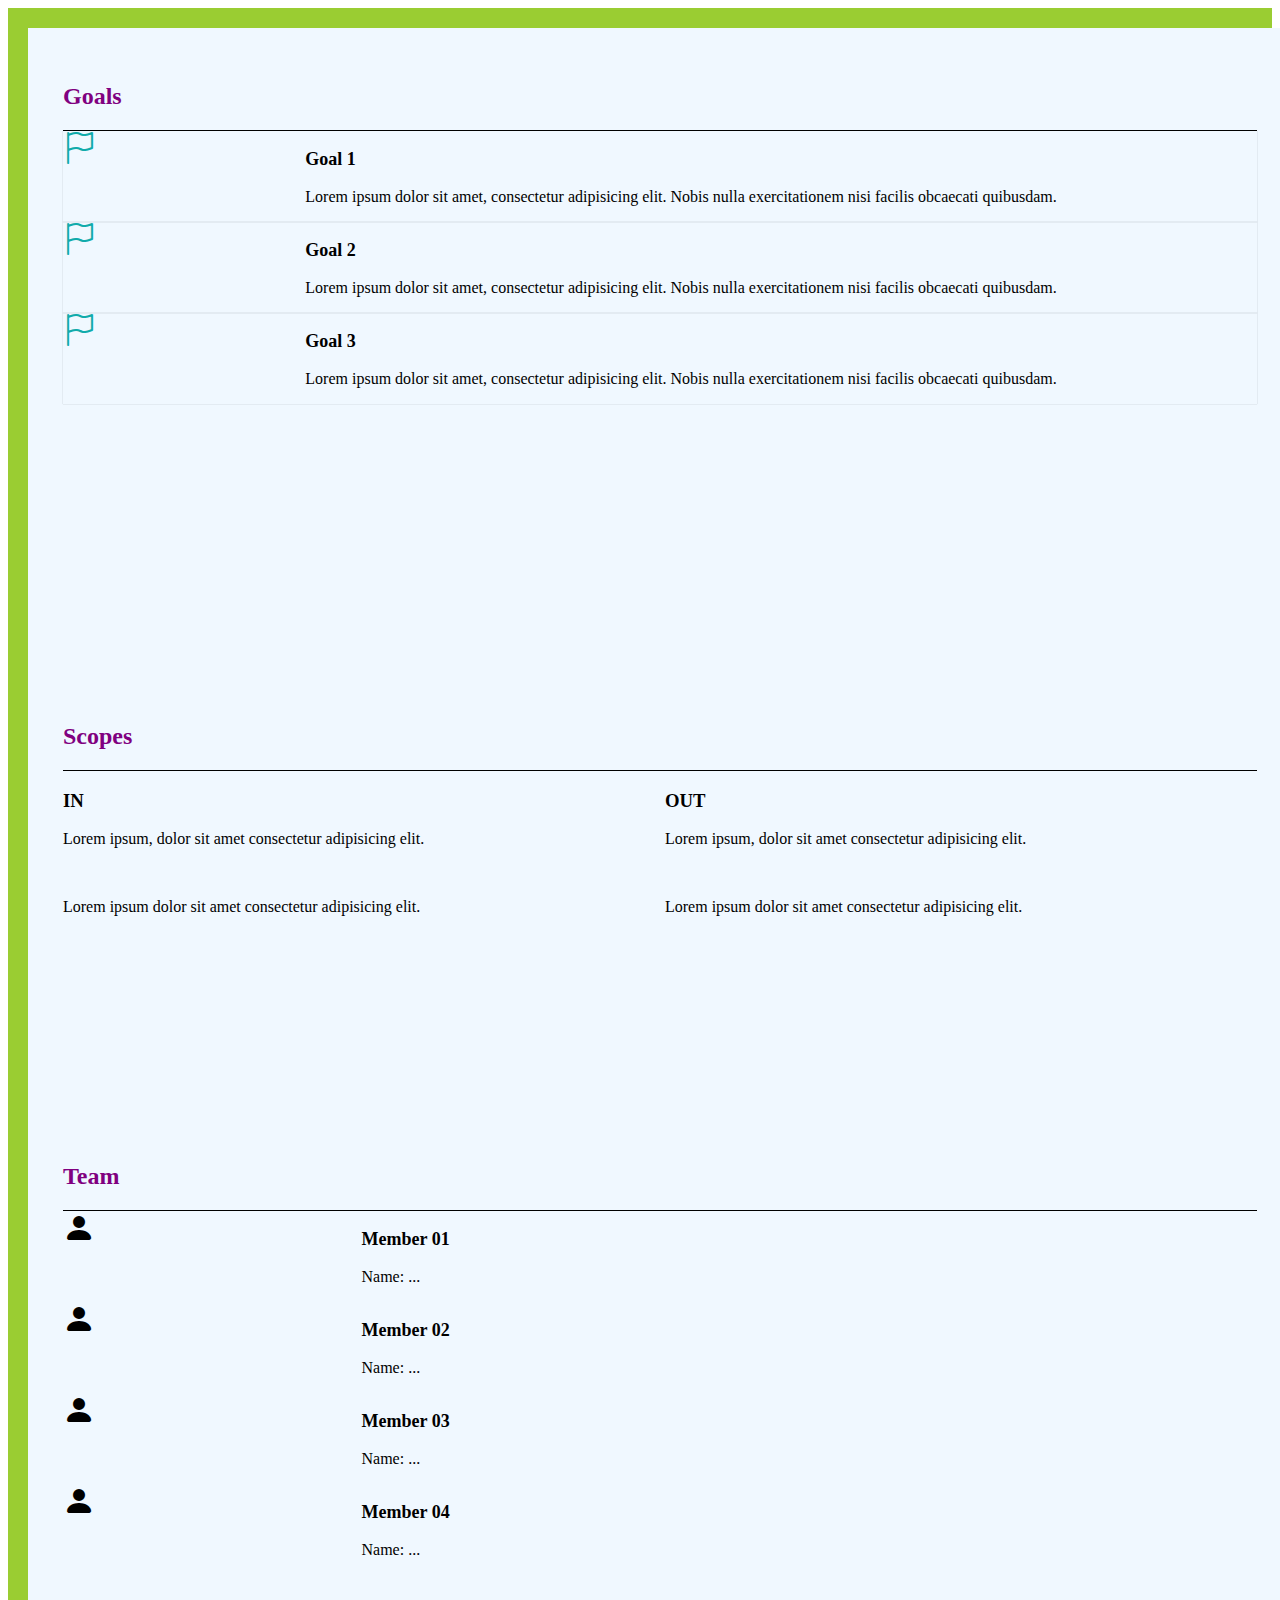
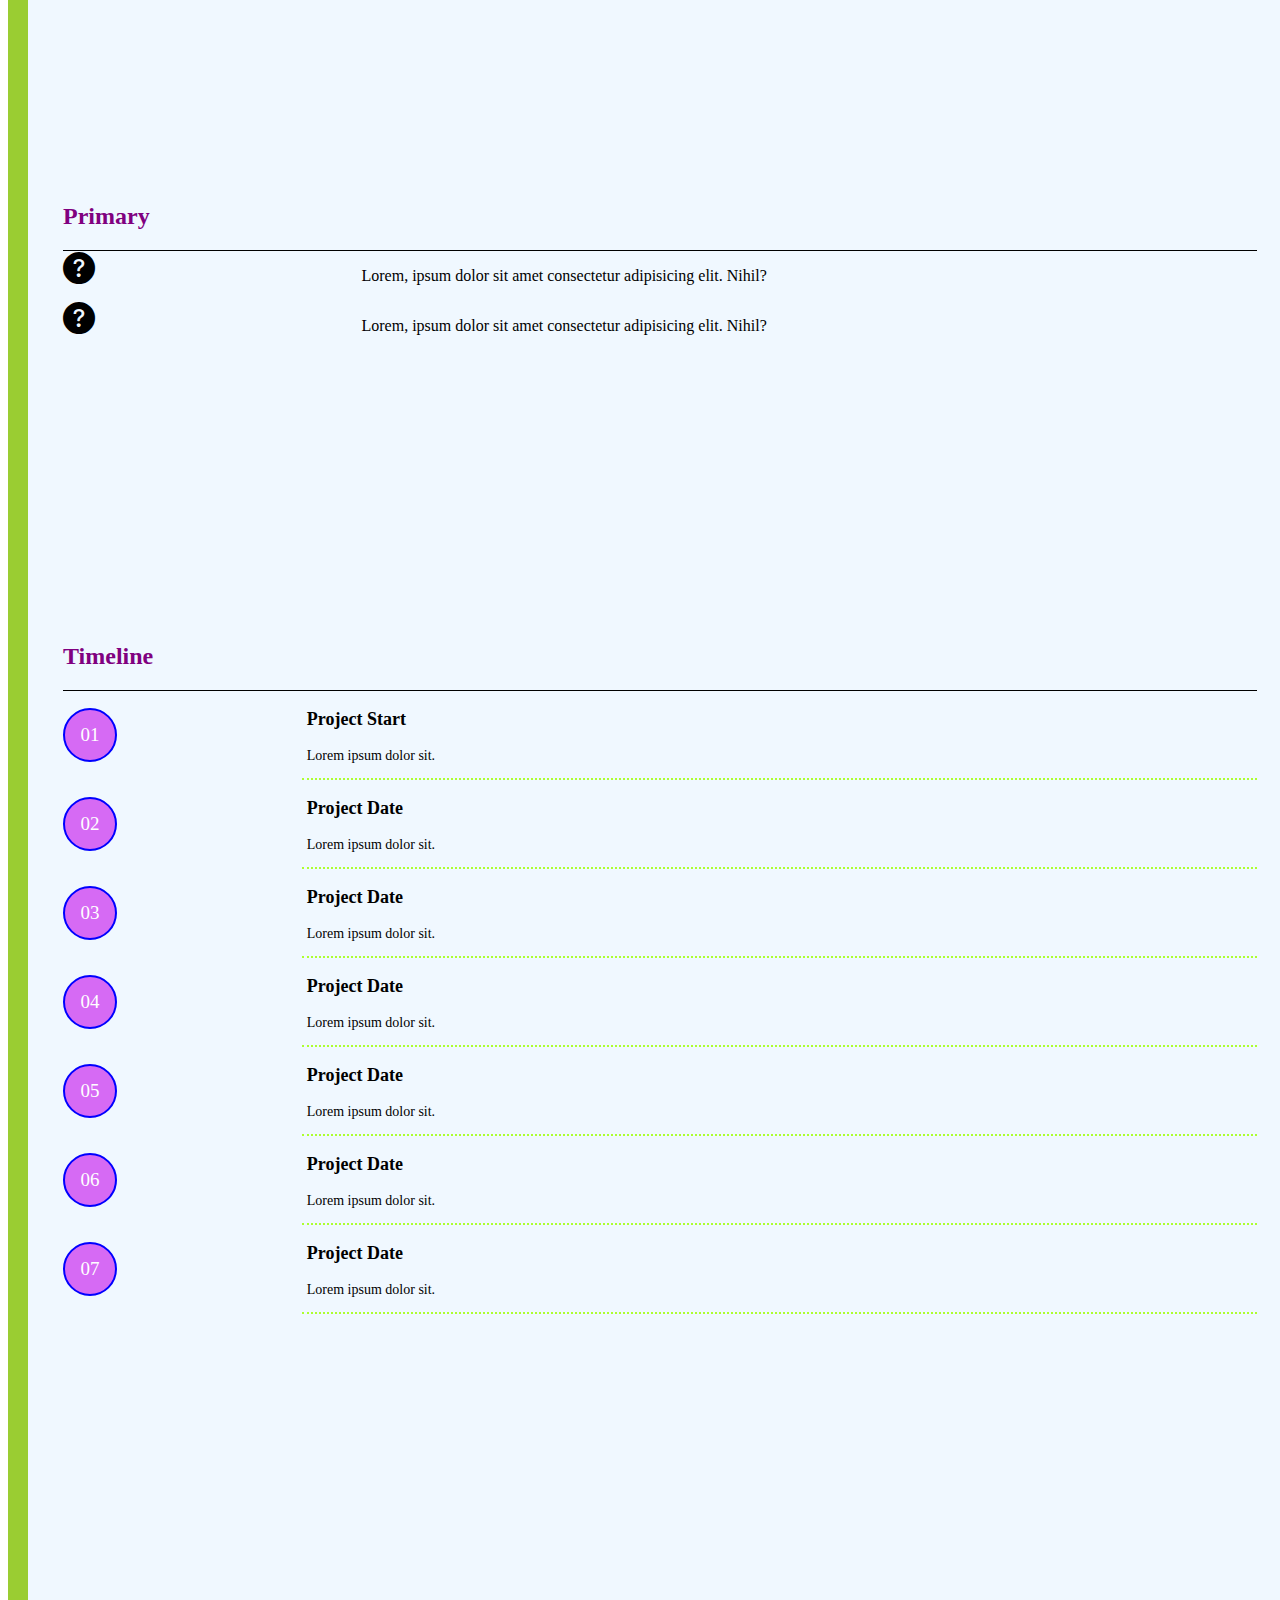
<file: project2.html>
<!DOCTYPE html>
<html lang="en">
  <head>
    <meta charset="UTF-8" />
    <meta http-equiv="X-UA-Compatible" content="IE=edge" />
    <meta name="viewport" content="width=device-width, initial-scale=1.0" />
    <link
      href="https://cdn.jsdelivr.net/npm/bootstrap@5.0.2/dist/css/bootstrap.min.css"
      rel="stylesheet"
      integrity="sha384-EVSTQN3/azprG1Anm3QDgpJLIm9Nao0Yz1ztcQTwFspd3yD65VohhpuuCOmLASjC"
      crossorigin="anonymous"
    />
    <script
      src="https://cdn.jsdelivr.net/npm/bootstrap@5.0.2/dist/js/bootstrap.bundle.min.js"
      integrity="sha384-MrcW6ZMFYlzcLA8Nl+NtUVF0sA7MsXsP1UyJoMp4YLEuNSfAP+JcXn/tWtIaxVXM"
      crossorigin="anonymous"
    ></script>
    <script
      src="https://cdn.jsdelivr.net/npm/@popperjs/core@2.9.2/dist/umd/popper.min.js"
      integrity="sha384-IQsoLXl5PILFhosVNubq5LC7Qb9DXgDA9i+tQ8Zj3iwWAwPtgFTxbJ8NT4GN1R8p"
      crossorigin="anonymous"
    ></script>
    <script
      src="https://cdn.jsdelivr.net/npm/bootstrap@5.0.2/dist/js/bootstrap.min.js"
      integrity="sha384-cVKIPhGWiC2Al4u+LWgxfKTRIcfu0JTxR+EQDz/bgldoEyl4H0zUF0QKbrJ0EcQF"
      crossorigin="anonymous"
    ></script>
    <!-- Option 1: Include in HTML -->

    <link
      rel="stylesheet"
      href="https://cdn.jsdelivr.net/npm/bootstrap-icons@1.10.5/font/bootstrap-icons.css"
    />
    <link rel="stylesheet" href="./css/font.css" />
    <link rel="stylesheet" href="./css/project.css" />
    <style>
      .main {
        background-color: yellowgreen;
      }
      .column {
        background-color: yellowgreen;
      }
    </style>
    <title>Project 2</title>
  </head>
  <body>
    <div class="main">
      <div class="row">
        <div class="col-lg-6 col-md-12 column">
          <div class="mb-4 row1">
            <div class="unit-lg goals-lg">
              <div class="m-1 header"><h2>Goals</h2></div>
              <div class="row-lg-goals">
                <div class="m-1">
                  <i class="bi bi-flag"></i>
                </div>
                <div class="m-1">
                  <h3 class="h3-all">Goal 1</h3>
                  <p class="p-lg">
                    Lorem ipsum dolor sit amet, consectetur adipisicing elit.
                    Nobis nulla exercitationem nisi facilis obcaecati quibusdam.
                  </p>
                </div>
              </div>
              <div class="row-lg-goals">
                <div class="m-1">
                  <i class="bi bi-flag"></i>
                </div>
                <div class="m-1">
                  <h3 class="h3-all">Goal 2</h3>
                  <p class="p-lg">
                    Lorem ipsum dolor sit amet, consectetur adipisicing elit.
                    Nobis nulla exercitationem nisi facilis obcaecati quibusdam.
                  </p>
                </div>
              </div>
              <div class="row-lg-goals">
                <div class="m-1">
                  <i class="bi bi-flag"></i>
                </div>
                <div class="m-1">
                  <h3 class="h3-all">Goal 3</h3>
                  <p class="p-lg">
                    Lorem ipsum dolor sit amet, consectetur adipisicing elit.
                    Nobis nulla exercitationem nisi facilis obcaecati quibusdam.
                  </p>
                </div>
              </div>
            </div>
            <div class="unit-md goals-md">
              <div class="header"><h2>Goals</h2></div>
              <div class="row-md-goals">
                <div class="text-center"><ic class="bi bi-flag"></ic></div>
                <div>
                  <h3 class="h3-all">Goal 1</h3>
                  <p class="p-md">
                    Lorem ipsum dolor sit amet, consectetur adipisicing elit.
                    Nobis nulla exercitationem nisi facilis obcaecati quibusdam.
                  </p>
                </div>
              </div>
              <div class="row-md-goals">
                <div class="text-center"><ic class="bi bi-flag"></ic></div>
                <div>
                  <h3 class="h3-all">Goal 2</h3>
                  <p class="p-md">
                    Lorem ipsum dolor sit amet, consectetur adipisicing elit.
                    Nobis nulla exercitationem nisi facilis obcaecati quibusdam.
                  </p>
                </div>
              </div>
              <div class="row-md-goals">
                <div class="text-center"><ic class="bi bi-flag"></ic></div>
                <div>
                  <h3 class="h3-all">Goal 3</h3>
                  <p class="p-md">
                    Lorem ipsum dolor sit amet, consectetur adipisicing elit.
                    Nobis nulla exercitationem nisi facilis obcaecati quibusdam.
                  </p>
                </div>
              </div>
            </div>
            <div class="unit-sm goals-sm">
              <div class="header"><h2>Goals</h2></div>
              <div class="row-md-goals">
                <div class="text-center"><ic class="bi bi-flag"></ic></div>
                <div>
                  <h3 class="h3-all">Goal 1</h3>
                  <p class="p-md">
                    Lorem ipsum dolor sit amet, consectetur adipisicing elit.
                    Nobis nulla exercitationem nisi facilis obcaecati quibusdam.
                  </p>
                </div>
              </div>
              <div class="row-md-goals">
                <div class="text-center"><ic class="bi bi-flag"></ic></div>
                <div>
                  <h3 class="h3-all">Goal 2</h3>
                  <p class="p-md">
                    Lorem ipsum dolor sit amet, consectetur adipisicing elit.
                    Nobis nulla exercitationem nisi facilis obcaecati quibusdam.
                  </p>
                </div>
              </div>
              <div class="row-md-goals">
                <div class="text-center"><ic class="bi bi-flag"></ic></div>
                <div>
                  <h3 class="h3-all">Goal 3</h3>
                  <p class="p-md">
                    Lorem ipsum dolor sit amet, consectetur adipisicing elit.
                    Nobis nulla exercitationem nisi facilis obcaecati quibusdam.
                  </p>
                </div>
              </div>
            </div>
          </div>
          <div class="mb-4 row2 scopes">
            <div class="unit-lg">
              <div class="m-1 header"><h2>Scopes</h2></div>
              <div class="row-lg">
                <div class="scope-lg">
                  <div class="m-1 scopes">
                    <h3>IN</h3>
                    <p class="p-lg">
                      Lorem ipsum, dolor sit amet consectetur adipisicing elit.
                    </p>
                    <br />
                    <p>
                      Lorem ipsum dolor sit amet consectetur adipisicing elit.
                    </p>
                  </div>
                  <div class="m-1 scopes">
                    <h3>OUT</h3>
                    <p class="p-lg">
                      Lorem ipsum, dolor sit amet consectetur adipisicing elit.
                    </p>
                    <br />
                    <p>
                      Lorem ipsum dolor sit amet consectetur adipisicing elit.
                    </p>
                  </div>
                </div>
              </div>
            </div>
            <div class="unit-md">
              <div class="m-1 header"><h2>Scopes</h2></div>
              <div class="row-md-scopes">
                <div class="scope-md">
                  <div class="m-1">
                    <h3>IN</h3>
                    <p class="p-lg">
                      Lorem ipsum, dolor sit amet consectetur adipisicing elit.
                    </p>

                    <p>
                      Lorem ipsum dolor sit amet consectetur adipisicing elit.
                    </p>
                  </div>
                  <div class="m-1">
                    <h3>OUT</h3>
                    <p class="p-lg">
                      Lorem ipsum, dolor sit amet consectetur adipisicing elit.
                    </p>

                    <p>
                      Lorem ipsum dolor sit amet consectetur adipisicing elit.
                    </p>
                  </div>
                </div>
              </div>
            </div>
            <div class="unit-sm">
              <div class="m-1 header"><h2>Scopes</h2></div>
              <div class="row-md-scopes">
                <div class="scope-sm">
                  <div class="m-1">
                    <h3>IN</h3>
                    <p class="p-lg">
                      Lorem ipsum, dolor sit amet consectetur adipisicing elit.
                    </p>

                    <p>
                      Lorem ipsum dolor sit amet consectetur adipisicing elit.
                    </p>
                  </div>
                  <div class="m-1">
                    <h3>OUT</h3>
                    <p class="p-lg">
                      Lorem ipsum, dolor sit amet consectetur adipisicing elit.
                    </p>

                    <p>
                      Lorem ipsum dolor sit amet consectetur adipisicing elit.
                    </p>
                  </div>
                </div>
              </div>
            </div>
          </div>
        </div>

        <div class="col-lg-3 col-md-12 column">
          <div class="mb-4 row1 team">
            <div class="unit-lg">
              <div class="m-1 header"><h2>Team</h2></div>
              <div class="row-lg-team">
                <div class="m-1">
                  <i class="bi bi-person-fill"></i>
                </div>
                <div class="m-1">
                  <h3 class="h3-all">Member 01</h3>
                  <p class="p-lg">Name: ...</p>
                </div>
              </div>
              <div class="row-lg-team">
                <div class="m-1">
                  <i class="bi bi-person-fill"></i>
                </div>
                <div class="m-1">
                  <h3 class="h3-all">Member 02</h3>
                  <p class="p-lg">Name: ...</p>
                </div>
              </div>
              <div class="row-lg-team">
                <div class="m-1">
                  <i class="bi bi-person-fill"></i>
                </div>
                <div class="m-1">
                  <h3 class="h3-all">Member 03</h3>
                  <p class="p-lg">Name: ...</p>
                </div>
              </div>
              <div class="row-lg-team">
                <div class="m-1">
                  <i class="bi bi-person-fill"></i>
                </div>
                <div class="m-1">
                  <h3 class="h3-all">Member 04</h3>
                  <p class="p-lg">Name: ...</p>
                </div>
              </div>
            </div>
            <div class="unit-md">
              <div class="header"><h2>Team</h2></div>
              <div class="row-md-team">
                <div class="text-center"><i class="bi bi-person-fill"></i></div>
                <div>
                  <h3 class="h3-all">Member 01</h3>
                  <p class="p-lg">Name: ...</p>
                </div>
              </div>
              <div class="row-md-team">
                <div class="text-center"><i class="bi bi-person-fill"></i></div>
                <div>
                  <h3 class="h3-all">Member 02</h3>
                  <p class="p-lg">Name: ...</p>
                </div>
              </div>
              <div class="row-md-team">
                <div class="text-center"><i class="bi bi-person-fill"></i></div>
                <div>
                  <h3 class="h3-all">Member 03</h3>
                  <p class="p-lg">Name: ...</p>
                </div>
              </div>
              <div class="row-md-team">
                <div class="text-center"><i class="bi bi-person-fill"></i></div>
                <div>
                  <h3 class="h3-all">Member 04</h3>
                  <p class="p-lg">Name: ...</p>
                </div>
              </div>
            </div>
            <div class="unit-sm">
              <div class="header"><h2>Team</h2></div>
              <div class="row-md-team">
                <div class="text-center"><i class="bi bi-person-fill"></i></div>
                <div>
                  <h3 class="h3-all">Member 01</h3>
                  <p class="p-lg">Name: ...</p>
                </div>
              </div>
              <div class="row-md-team">
                <div class="text-center"><i class="bi bi-person-fill"></i></div>
                <div>
                  <h3 class="h3-all">Member 02</h3>
                  <p class="p-lg">Name: ...</p>
                </div>
              </div>
              <div class="row-md-team">
                <div class="text-center"><i class="bi bi-person-fill"></i></div>
                <div>
                  <h3 class="h3-all">Member 03</h3>
                  <p class="p-lg">Name: ...</p>
                </div>
              </div>
              <div class="row-md-team">
                <div class="text-center"><i class="bi bi-person-fill"></i></div>
                <div>
                  <h3 class="h3-all">Member 04</h3>
                  <p class="p-lg">Name: ...</p>
                </div>
              </div>
            </div>
          </div>
          <div class="mb-4 row2 primary">
            <div class="unit-lg">
              <div class="m-1 header"><h2>Primary</h2></div>
              <div class="row-lg-pr">
                <div class="m-1">
                  <i class="bi bi-question-circle-fill"></i>
                </div>
                <div class="m-1">
                  <p>
                    Lorem, ipsum dolor sit amet consectetur adipisicing elit.
                    Nihil?
                  </p>
                </div>
              </div>
              <div class="row-lg-pr">
                <div class="m-1">
                  <i class="bi bi-question-circle-fill"></i>
                </div>
                <div class="m-1">
                  <p>
                    Lorem, ipsum dolor sit amet consectetur adipisicing elit.
                    Nihil?
                  </p>
                </div>
              </div>
            </div>
            <div class="unit-md">
              <div class="header"><h2>Primary</h2></div>
              <div class="row-md-pr">
                <div class="text-center">
                  <i class="bi bi-question-circle-fill"></i>
                </div>
                <div>
                  <p>
                    Lorem, ipsum dolor sit amet consectetur adipisicing elit.
                    Nihil?
                  </p>
                </div>
              </div>
              <div class="row-md-pr">
                <div class="text-center">
                  <i class="bi bi-question-circle-fill"></i>
                </div>
                <div>
                  <p>
                    Lorem, ipsum dolor sit amet consectetur adipisicing elit.
                    Nihil?
                  </p>
                </div>
              </div>
            </div>
            <div class="unit-sm">
              <div class="header"><h2>Primary</h2></div>
              <div class="row-md-pr">
                <div class="text-center">
                  <i class="bi bi-question-circle-fill"></i>
                </div>
                <div>
                  <p>
                    Lorem, ipsum dolor sit amet consectetur adipisicing elit.
                    Nihil?
                  </p>
                </div>
              </div>
              <div class="row-md-pr">
                <div class="text-center">
                  <i class="bi bi-question-circle-fill"></i>
                </div>
                <div>
                  <p>
                    Lorem, ipsum dolor sit amet consectetur adipisicing elit.
                    Nihil?
                  </p>
                </div>
              </div>
            </div>
          </div>
        </div>

        <div class="col-lg-3 col-md-12 column">
          <div class="mb-4 row1-2 timeline">
            <div class="unit-lg">
              <div class="m-1 header"><h2>Timeline</h2></div>
              <div class="row-lg-timeline">
                <div class="number-decor">
                  <div class="number-text">01</div>
                </div>
                <div class="m-1 timeline-content">
                  <h3 class="h3-all">Project Start</h3>
                  <p>Lorem ipsum dolor sit.</p>
                </div>
              </div>
              <div class="row-lg-timeline">
                <div class="number-decor">
                  <div class="number-text">02</div>
                </div>
                <div class="m-1 timeline-content">
                  <h3 class="h3-all">Project Date</h3>
                  <p>Lorem ipsum dolor sit.</p>
                </div>
              </div>
              <div class="row-lg-timeline">
                <div class="number-decor">
                  <div class="number-text">03</div>
                </div>
                <div class="m-1 timeline-content">
                  <h3 class="h3-all">Project Date</h3>
                  <p>Lorem ipsum dolor sit.</p>
                </div>
              </div>
              <div class="row-lg-timeline">
                <div class="number-decor">
                  <div class="number-text">04</div>
                </div>
                <div class="m-1 timeline-content">
                  <h3 class="h3-all">Project Date</h3>
                  <p>Lorem ipsum dolor sit.</p>
                </div>
              </div>
              <div class="row-lg-timeline">
                <div class="number-decor">
                  <div class="number-text">05</div>
                </div>
                <div class="m-1 timeline-content">
                  <h3 class="h3-all">Project Date</h3>
                  <p>Lorem ipsum dolor sit.</p>
                </div>
              </div>
              <div class="row-lg-timeline">
                <div class="number-decor">
                  <div class="number-text">06</div>
                </div>
                <div class="m-1 timeline-content">
                  <h3 class="h3-all">Project Date</h3>
                  <p>Lorem ipsum dolor sit.</p>
                </div>
              </div>
              <div class="row-lg-timeline">
                <div class="number-decor">
                  <div class="number-text">07</div>
                </div>
                <div class="m-1 timeline-content">
                  <h3 class="h3-all">Project Date</h3>
                  <p>Lorem ipsum dolor sit.</p>
                </div>
              </div>
            </div>
            <div class="unit-md">
              <div class="header"><h2>Timeline</h2></div>
              <div class="row-mds-timeline">
                <div class="number-decor">
                  <div class="number-text">01</div>
                </div>
                <div class="m-1">
                  <h3 class="h3-all">Project Start</h3>
                  <p>Lorem ipsum dolor sit.</p>
                </div>
              </div>
              <div class="row-mds-timeline">
                <div class="number-decor">
                  <div class="number-text">02</div>
                </div>
                <div class="m-1">
                  <h3 class="h3-all">Project Date</h3>
                  <p>Lorem ipsum dolor sit.</p>
                </div>
              </div>
              <div class="row-mds-timeline">
                <div class="number-decor">
                  <div class="number-text">03</div>
                </div>
                <div class="m-1">
                  <h3 class="h3-all">Project Date</h3>
                  <p>Lorem ipsum dolor sit.</p>
                </div>
              </div>
              <div class="row-mds-timeline">
                <div class="number-decor">
                  <div class="number-text">04</div>
                </div>
                <div class="m-1">
                  <h3 class="h3-all">Project Date</h3>
                  <p>Lorem ipsum dolor sit.</p>
                </div>
              </div>
              <div class="row-mds-timeline">
                <div class="number-decor">
                  <div class="number-text">05</div>
                </div>
                <div class="m-1">
                  <h3 class="h3-all">Project Date</h3>
                  <p>Lorem ipsum dolor sit.</p>
                </div>
              </div>
              <div class="row-mds-timeline">
                <div class="number-decor">
                  <div class="number-text">06</div>
                </div>
                <div class="m-1">
                  <h3 class="h3-all">Project Date</h3>
                  <p>Lorem ipsum dolor sit.</p>
                </div>
              </div>
              <div class="row-mds-timeline">
                <div class="number-decor">
                  <div class="number-text">07</div>
                </div>
                <div class="m-1">
                  <h3 class="h3-all">Project Date</h3>
                  <p>Lorem ipsum dolor sit.</p>
                </div>
              </div>
            </div>
            <div class="unit-sm">
              <div class="header"><h2>Timeline</h2></div>
              <div class="row-mds-timeline">
                <div class="number-decor">
                  <div class="number-text">01</div>
                </div>
                <div class="m-1">
                  <h3 class="h3-all">Project Start</h3>
                  <p>Lorem ipsum dolor sit.</p>
                </div>
              </div>
              <div class="row-mds-timeline">
                <div class="number-decor">
                  <div class="number-text">02</div>
                </div>
                <div class="m-1">
                  <h3 class="h3-all">Project Date</h3>
                  <p>Lorem ipsum dolor sit.</p>
                </div>
              </div>
              <div class="row-mds-timeline">
                <div class="number-decor">
                  <div class="number-text">03</div>
                </div>
                <div class="m-1">
                  <h3 class="h3-all">Project Date</h3>
                  <p>Lorem ipsum dolor sit.</p>
                </div>
              </div>
              <div class="row-mds-timeline">
                <div class="number-decor">
                  <div class="number-text">04</div>
                </div>
                <div class="m-1">
                  <h3 class="h3-all">Project Date</h3>
                  <p>Lorem ipsum dolor sit.</p>
                </div>
              </div>
              <div class="row-mds-timeline">
                <div class="number-decor">
                  <div class="number-text">05</div>
                </div>
                <div class="m-1">
                  <h3 class="h3-all">Project Date</h3>
                  <p>Lorem ipsum dolor sit.</p>
                </div>
              </div>
              <div class="row-mds-timeline">
                <div class="number-decor">
                  <div class="number-text">06</div>
                </div>
                <div class="m-1">
                  <h3 class="h3-all">Project Date</h3>
                  <p>Lorem ipsum dolor sit.</p>
                </div>
              </div>
              <div class="row-mds-timeline">
                <div class="number-decor">
                  <div class="number-text">07</div>
                </div>

                <div class="m-1">
                  <h3 class="h3-all">Project Date</h3>
                  <p>Lorem ipsum dolor sit.</p>
                </div>
              </div>
            </div>
          </div>
        </div>
      </div>
    </div>
  </body>
</html>
</file>
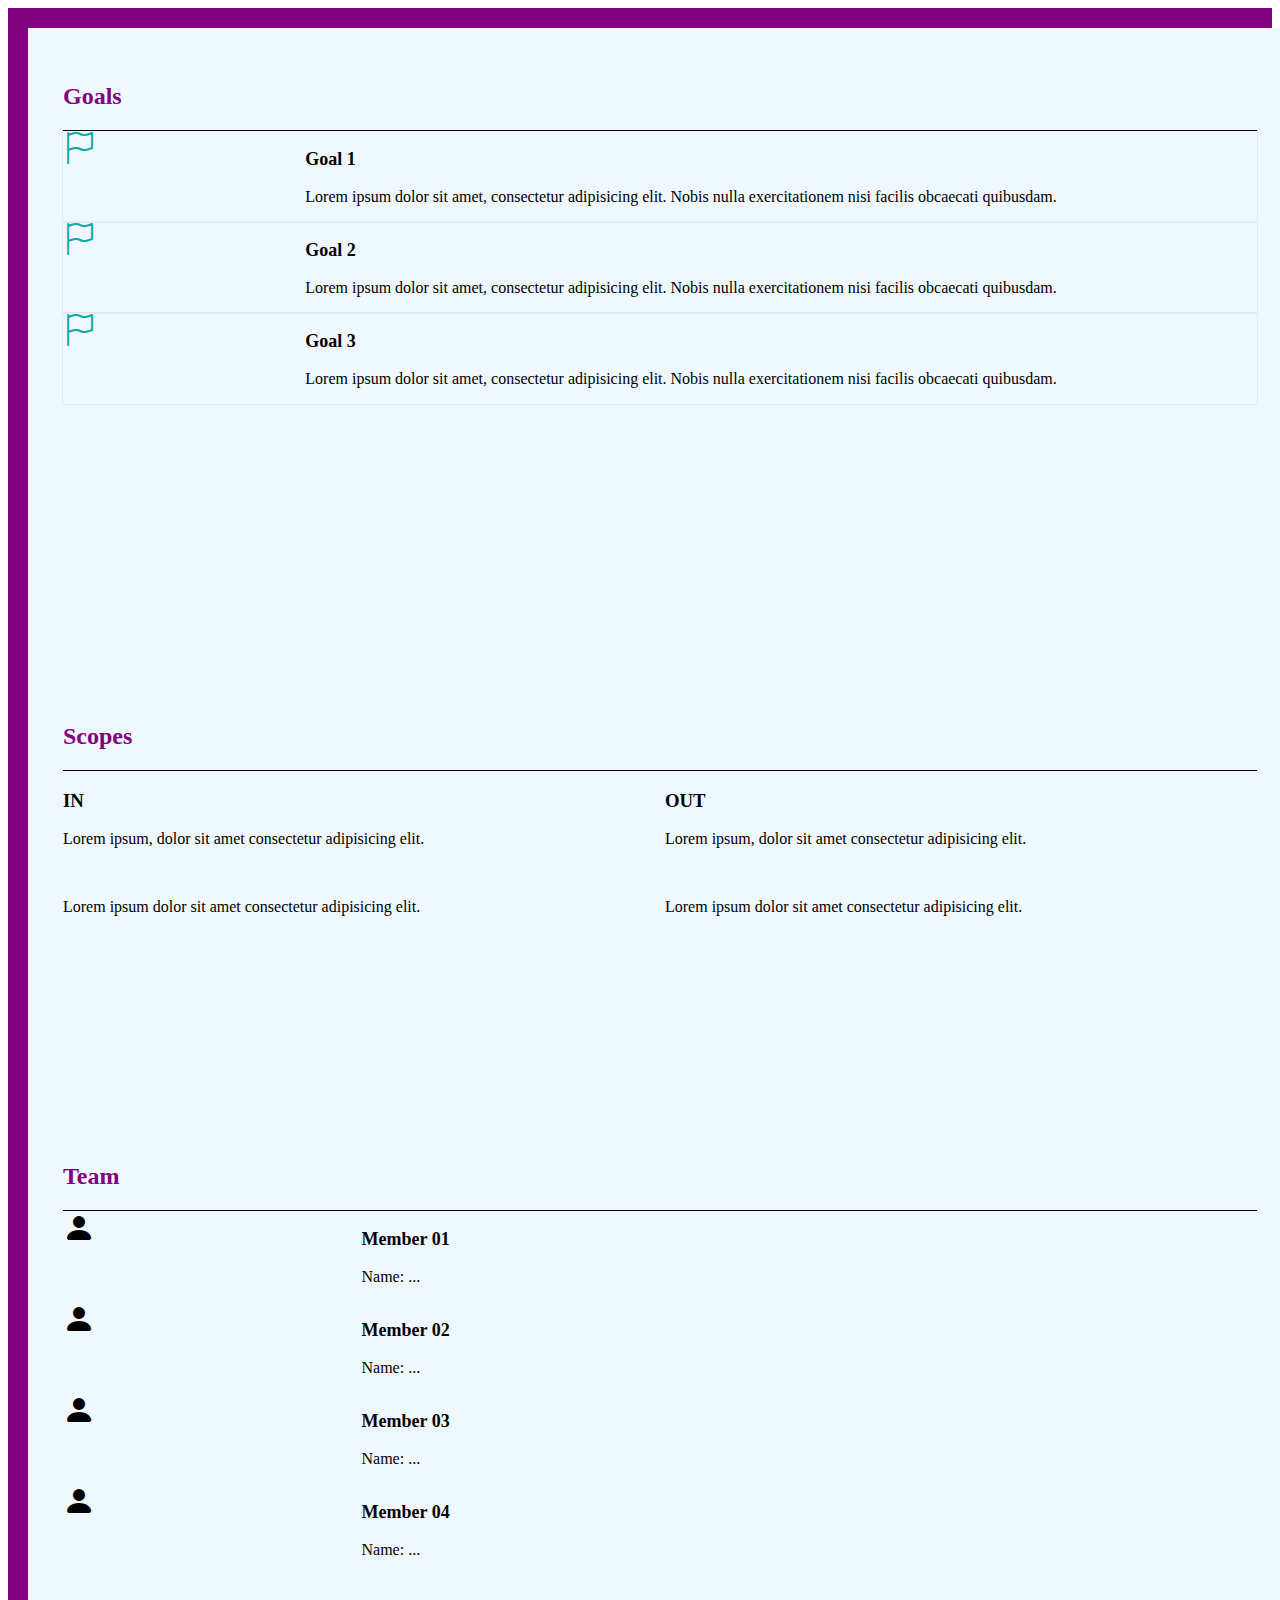
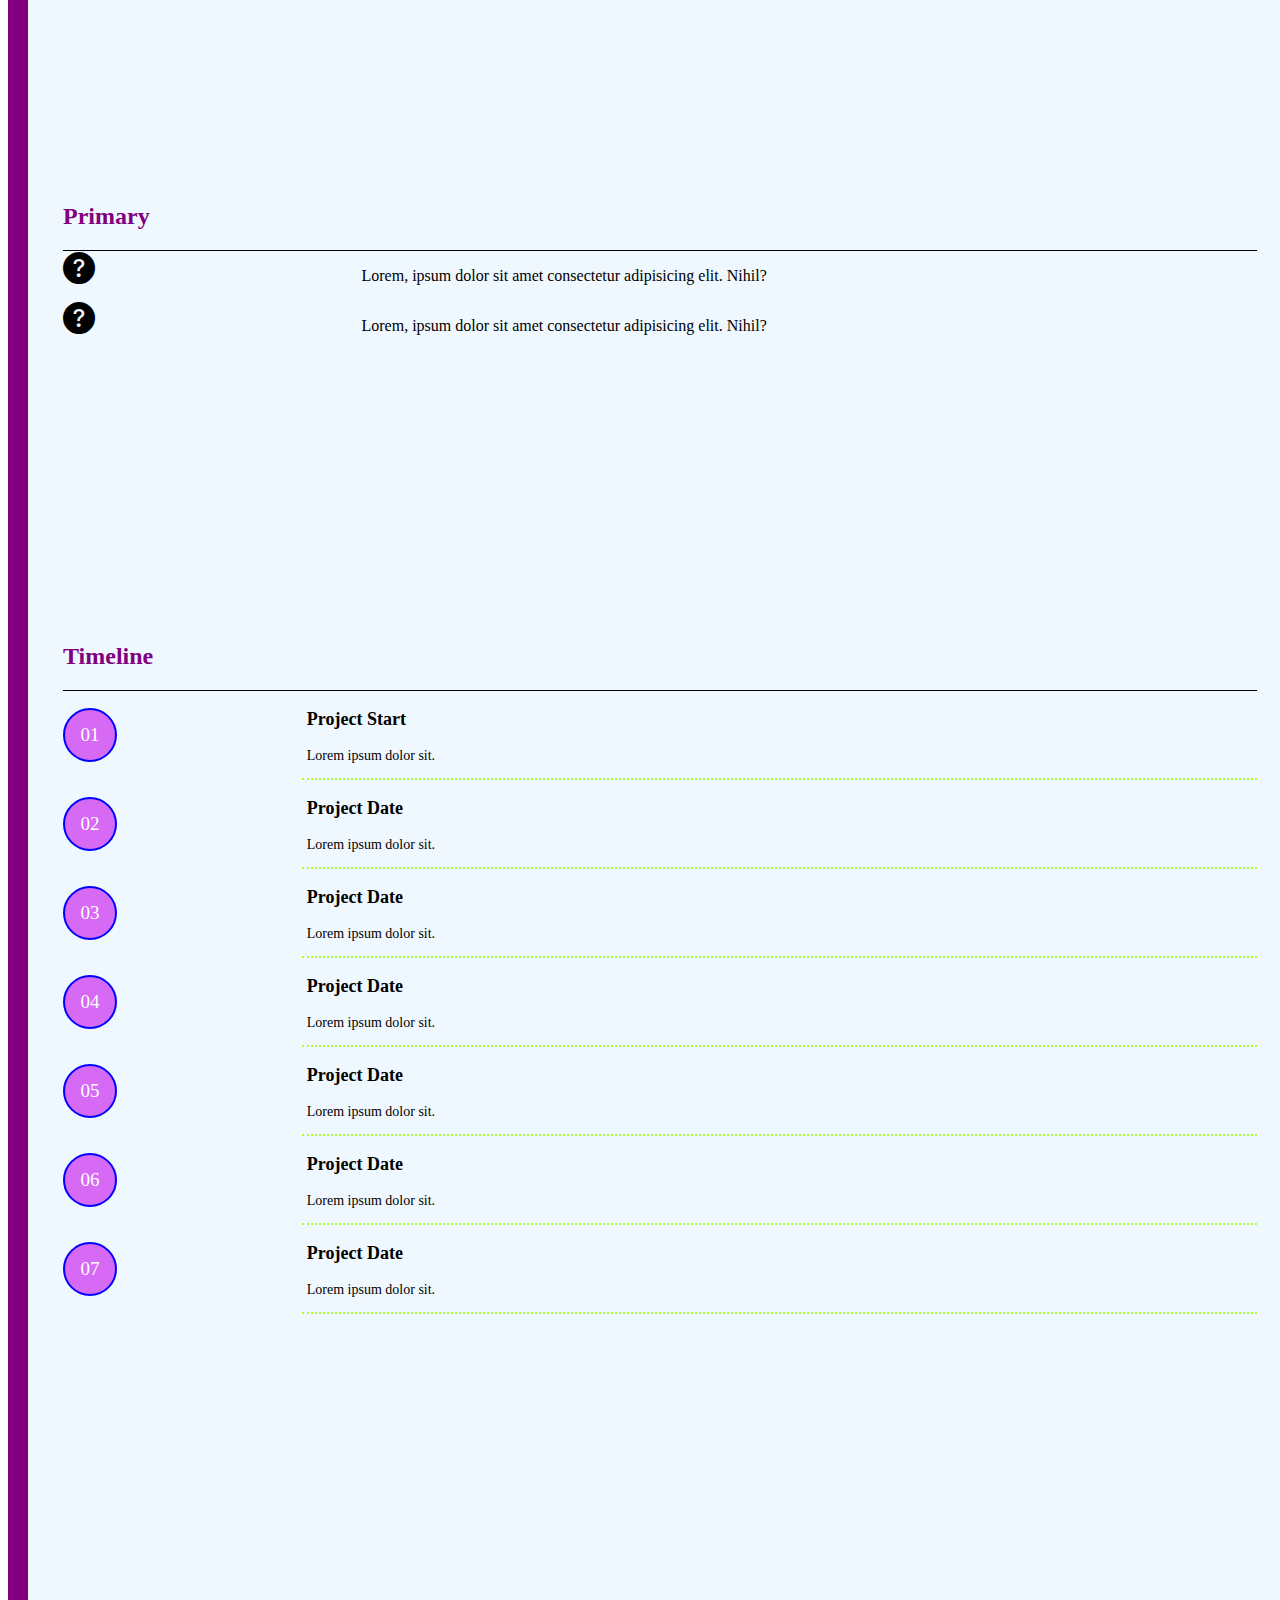
<file: project3.html>
<!DOCTYPE html>
<html lang="en">
  <head>
    <meta charset="UTF-8" />
    <meta http-equiv="X-UA-Compatible" content="IE=edge" />
    <meta name="viewport" content="width=device-width, initial-scale=1.0" />
    <link
      href="https://cdn.jsdelivr.net/npm/bootstrap@5.0.2/dist/css/bootstrap.min.css"
      rel="stylesheet"
      integrity="sha384-EVSTQN3/azprG1Anm3QDgpJLIm9Nao0Yz1ztcQTwFspd3yD65VohhpuuCOmLASjC"
      crossorigin="anonymous"
    />
    <script
      src="https://cdn.jsdelivr.net/npm/bootstrap@5.0.2/dist/js/bootstrap.bundle.min.js"
      integrity="sha384-MrcW6ZMFYlzcLA8Nl+NtUVF0sA7MsXsP1UyJoMp4YLEuNSfAP+JcXn/tWtIaxVXM"
      crossorigin="anonymous"
    ></script>
    <script
      src="https://cdn.jsdelivr.net/npm/@popperjs/core@2.9.2/dist/umd/popper.min.js"
      integrity="sha384-IQsoLXl5PILFhosVNubq5LC7Qb9DXgDA9i+tQ8Zj3iwWAwPtgFTxbJ8NT4GN1R8p"
      crossorigin="anonymous"
    ></script>
    <script
      src="https://cdn.jsdelivr.net/npm/bootstrap@5.0.2/dist/js/bootstrap.min.js"
      integrity="sha384-cVKIPhGWiC2Al4u+LWgxfKTRIcfu0JTxR+EQDz/bgldoEyl4H0zUF0QKbrJ0EcQF"
      crossorigin="anonymous"
    ></script>
    <!-- Option 1: Include in HTML -->
    <link
      rel="stylesheet"
      href="https://cdn.jsdelivr.net/npm/bootstrap-icons@1.10.5/font/bootstrap-icons.css"
    />
    <link rel="stylesheet" href="./css/font.css" />
    <link rel="stylesheet" href="./css/project.css" />
    <style>
      .main {
        background-color: purple;
      }
      .column {
        background-color: purple;
      }
    </style>
    <title>Project 3</title>
  </head>
  <body>
    <div class="main">
      <div class="row">
        <div class="col-lg-6 col-md-12 column">
          <div class="mb-4 row1">
            <div class="unit-lg goals-lg">
              <div class="m-1 header"><h2>Goals</h2></div>
              <div class="row-lg-goals">
                <div class="m-1">
                  <i class="bi bi-flag"></i>
                </div>
                <div class="m-1">
                  <h3 class="h3-all">Goal 1</h3>
                  <p class="p-lg">
                    Lorem ipsum dolor sit amet, consectetur adipisicing elit.
                    Nobis nulla exercitationem nisi facilis obcaecati quibusdam.
                  </p>
                </div>
              </div>
              <div class="row-lg-goals">
                <div class="m-1">
                  <i class="bi bi-flag"></i>
                </div>
                <div class="m-1">
                  <h3 class="h3-all">Goal 2</h3>
                  <p class="p-lg">
                    Lorem ipsum dolor sit amet, consectetur adipisicing elit.
                    Nobis nulla exercitationem nisi facilis obcaecati quibusdam.
                  </p>
                </div>
              </div>
              <div class="row-lg-goals">
                <div class="m-1">
                  <i class="bi bi-flag"></i>
                </div>
                <div class="m-1">
                  <h3 class="h3-all">Goal 3</h3>
                  <p class="p-lg">
                    Lorem ipsum dolor sit amet, consectetur adipisicing elit.
                    Nobis nulla exercitationem nisi facilis obcaecati quibusdam.
                  </p>
                </div>
              </div>
            </div>
            <div class="unit-md goals-md">
              <div class="header"><h2>Goals</h2></div>
              <div class="row-md-goals">
                <div class="text-center"><ic class="bi bi-flag"></ic></div>
                <div>
                  <h3 class="h3-all">Goal 1</h3>
                  <p class="p-md">
                    Lorem ipsum dolor sit amet, consectetur adipisicing elit.
                    Nobis nulla exercitationem nisi facilis obcaecati quibusdam.
                  </p>
                </div>
              </div>
              <div class="row-md-goals">
                <div class="text-center"><ic class="bi bi-flag"></ic></div>
                <div>
                  <h3 class="h3-all">Goal 2</h3>
                  <p class="p-md">
                    Lorem ipsum dolor sit amet, consectetur adipisicing elit.
                    Nobis nulla exercitationem nisi facilis obcaecati quibusdam.
                  </p>
                </div>
              </div>
              <div class="row-md-goals">
                <div class="text-center"><ic class="bi bi-flag"></ic></div>
                <div>
                  <h3 class="h3-all">Goal 3</h3>
                  <p class="p-md">
                    Lorem ipsum dolor sit amet, consectetur adipisicing elit.
                    Nobis nulla exercitationem nisi facilis obcaecati quibusdam.
                  </p>
                </div>
              </div>
            </div>
            <div class="unit-sm goals-sm">
              <div class="header"><h2>Goals</h2></div>
              <div class="row-md-goals">
                <div class="text-center"><ic class="bi bi-flag"></ic></div>
                <div>
                  <h3 class="h3-all">Goal 1</h3>
                  <p class="p-md">
                    Lorem ipsum dolor sit amet, consectetur adipisicing elit.
                    Nobis nulla exercitationem nisi facilis obcaecati quibusdam.
                  </p>
                </div>
              </div>
              <div class="row-md-goals">
                <div class="text-center"><ic class="bi bi-flag"></ic></div>
                <div>
                  <h3 class="h3-all">Goal 2</h3>
                  <p class="p-md">
                    Lorem ipsum dolor sit amet, consectetur adipisicing elit.
                    Nobis nulla exercitationem nisi facilis obcaecati quibusdam.
                  </p>
                </div>
              </div>
              <div class="row-md-goals">
                <div class="text-center"><ic class="bi bi-flag"></ic></div>
                <div>
                  <h3 class="h3-all">Goal 3</h3>
                  <p class="p-md">
                    Lorem ipsum dolor sit amet, consectetur adipisicing elit.
                    Nobis nulla exercitationem nisi facilis obcaecati quibusdam.
                  </p>
                </div>
              </div>
            </div>
          </div>
          <div class="mb-4 row2 scopes">
            <div class="unit-lg">
              <div class="m-1 header"><h2>Scopes</h2></div>
              <div class="row-lg">
                <div class="scope-lg">
                  <div class="m-1 scopes">
                    <h3>IN</h3>
                    <p class="p-lg">
                      Lorem ipsum, dolor sit amet consectetur adipisicing elit.
                    </p>
                    <br />
                    <p>
                      Lorem ipsum dolor sit amet consectetur adipisicing elit.
                    </p>
                  </div>
                  <div class="m-1 scopes">
                    <h3>OUT</h3>
                    <p class="p-lg">
                      Lorem ipsum, dolor sit amet consectetur adipisicing elit.
                    </p>
                    <br />
                    <p>
                      Lorem ipsum dolor sit amet consectetur adipisicing elit.
                    </p>
                  </div>
                </div>
              </div>
            </div>
            <div class="unit-md">
              <div class="m-1 header"><h2>Scopes</h2></div>
              <div class="row-md-scopes">
                <div class="scope-md">
                  <div class="m-1">
                    <h3>IN</h3>
                    <p class="p-lg">
                      Lorem ipsum, dolor sit amet consectetur adipisicing elit.
                    </p>

                    <p>
                      Lorem ipsum dolor sit amet consectetur adipisicing elit.
                    </p>
                  </div>
                  <div class="m-1">
                    <h3>OUT</h3>
                    <p class="p-lg">
                      Lorem ipsum, dolor sit amet consectetur adipisicing elit.
                    </p>

                    <p>
                      Lorem ipsum dolor sit amet consectetur adipisicing elit.
                    </p>
                  </div>
                </div>
              </div>
            </div>
            <div class="unit-sm">
              <div class="m-1 header"><h2>Scopes</h2></div>
              <div class="row-md-scopes">
                <div class="scope-sm">
                  <div class="m-1">
                    <h3>IN</h3>
                    <p class="p-lg">
                      Lorem ipsum, dolor sit amet consectetur adipisicing elit.
                    </p>

                    <p>
                      Lorem ipsum dolor sit amet consectetur adipisicing elit.
                    </p>
                  </div>
                  <div class="m-1">
                    <h3>OUT</h3>
                    <p class="p-lg">
                      Lorem ipsum, dolor sit amet consectetur adipisicing elit.
                    </p>

                    <p>
                      Lorem ipsum dolor sit amet consectetur adipisicing elit.
                    </p>
                  </div>
                </div>
              </div>
            </div>
          </div>
        </div>

        <div class="col-lg-3 col-md-12 column">
          <div class="mb-4 row1 team">
            <div class="unit-lg">
              <div class="m-1 header"><h2>Team</h2></div>
              <div class="row-lg-team">
                <div class="m-1">
                  <i class="bi bi-person-fill"></i>
                </div>
                <div class="m-1">
                  <h3 class="h3-all">Member 01</h3>
                  <p class="p-lg">Name: ...</p>
                </div>
              </div>
              <div class="row-lg-team">
                <div class="m-1">
                  <i class="bi bi-person-fill"></i>
                </div>
                <div class="m-1">
                  <h3 class="h3-all">Member 02</h3>
                  <p class="p-lg">Name: ...</p>
                </div>
              </div>
              <div class="row-lg-team">
                <div class="m-1">
                  <i class="bi bi-person-fill"></i>
                </div>
                <div class="m-1">
                  <h3 class="h3-all">Member 03</h3>
                  <p class="p-lg">Name: ...</p>
                </div>
              </div>
              <div class="row-lg-team">
                <div class="m-1">
                  <i class="bi bi-person-fill"></i>
                </div>
                <div class="m-1">
                  <h3 class="h3-all">Member 04</h3>
                  <p class="p-lg">Name: ...</p>
                </div>
              </div>
            </div>
            <div class="unit-md">
              <div class="header"><h2>Team</h2></div>
              <div class="row-md-team">
                <div class="text-center"><i class="bi bi-person-fill"></i></div>
                <div>
                  <h3 class="h3-all">Member 01</h3>
                  <p class="p-lg">Name: ...</p>
                </div>
              </div>
              <div class="row-md-team">
                <div class="text-center"><i class="bi bi-person-fill"></i></div>
                <div>
                  <h3 class="h3-all">Member 02</h3>
                  <p class="p-lg">Name: ...</p>
                </div>
              </div>
              <div class="row-md-team">
                <div class="text-center"><i class="bi bi-person-fill"></i></div>
                <div>
                  <h3 class="h3-all">Member 03</h3>
                  <p class="p-lg">Name: ...</p>
                </div>
              </div>
              <div class="row-md-team">
                <div class="text-center"><i class="bi bi-person-fill"></i></div>
                <div>
                  <h3 class="h3-all">Member 04</h3>
                  <p class="p-lg">Name: ...</p>
                </div>
              </div>
            </div>
            <div class="unit-sm">
              <div class="header"><h2>Team</h2></div>
              <div class="row-md-team">
                <div class="text-center"><i class="bi bi-person-fill"></i></div>
                <div>
                  <h3 class="h3-all">Member 01</h3>
                  <p class="p-lg">Name: ...</p>
                </div>
              </div>
              <div class="row-md-team">
                <div class="text-center"><i class="bi bi-person-fill"></i></div>
                <div>
                  <h3 class="h3-all">Member 02</h3>
                  <p class="p-lg">Name: ...</p>
                </div>
              </div>
              <div class="row-md-team">
                <div class="text-center"><i class="bi bi-person-fill"></i></div>
                <div>
                  <h3 class="h3-all">Member 03</h3>
                  <p class="p-lg">Name: ...</p>
                </div>
              </div>
              <div class="row-md-team">
                <div class="text-center"><i class="bi bi-person-fill"></i></div>
                <div>
                  <h3 class="h3-all">Member 04</h3>
                  <p class="p-lg">Name: ...</p>
                </div>
              </div>
            </div>
          </div>
          <div class="mb-4 row2 primary">
            <div class="unit-lg">
              <div class="m-1 header"><h2>Primary</h2></div>
              <div class="row-lg-pr">
                <div class="m-1">
                  <i class="bi bi-question-circle-fill"></i>
                </div>
                <div class="m-1">
                  <p>
                    Lorem, ipsum dolor sit amet consectetur adipisicing elit.
                    Nihil?
                  </p>
                </div>
              </div>
              <div class="row-lg-pr">
                <div class="m-1">
                  <i class="bi bi-question-circle-fill"></i>
                </div>
                <div class="m-1">
                  <p>
                    Lorem, ipsum dolor sit amet consectetur adipisicing elit.
                    Nihil?
                  </p>
                </div>
              </div>
            </div>
            <div class="unit-md">
              <div class="header"><h2>Primary</h2></div>
              <div class="row-md-pr">
                <div class="text-center">
                  <i class="bi bi-question-circle-fill"></i>
                </div>
                <div>
                  <p>
                    Lorem, ipsum dolor sit amet consectetur adipisicing elit.
                    Nihil?
                  </p>
                </div>
              </div>
              <div class="row-md-pr">
                <div class="text-center">
                  <i class="bi bi-question-circle-fill"></i>
                </div>
                <div>
                  <p>
                    Lorem, ipsum dolor sit amet consectetur adipisicing elit.
                    Nihil?
                  </p>
                </div>
              </div>
            </div>
            <div class="unit-sm">
              <div class="header"><h2>Primary</h2></div>
              <div class="row-md-pr">
                <div class="text-center">
                  <i class="bi bi-question-circle-fill"></i>
                </div>
                <div>
                  <p>
                    Lorem, ipsum dolor sit amet consectetur adipisicing elit.
                    Nihil?
                  </p>
                </div>
              </div>
              <div class="row-md-pr">
                <div class="text-center">
                  <i class="bi bi-question-circle-fill"></i>
                </div>
                <div>
                  <p>
                    Lorem, ipsum dolor sit amet consectetur adipisicing elit.
                    Nihil?
                  </p>
                </div>
              </div>
            </div>
          </div>
        </div>

        <div class="col-lg-3 col-md-12 column">
          <div class="mb-4 row1-2 timeline">
            <div class="unit-lg">
              <div class="m-1 header"><h2>Timeline</h2></div>
              <div class="row-lg-timeline">
                <div class="number-decor">
                  <div class="number-text">01</div>
                </div>
                <div class="m-1 timeline-content">
                  <h3 class="h3-all">Project Start</h3>
                  <p>Lorem ipsum dolor sit.</p>
                </div>
              </div>
              <div class="row-lg-timeline">
                <div class="number-decor">
                  <div class="number-text">02</div>
                </div>
                <div class="m-1 timeline-content">
                  <h3 class="h3-all">Project Date</h3>
                  <p>Lorem ipsum dolor sit.</p>
                </div>
              </div>
              <div class="row-lg-timeline">
                <div class="number-decor">
                  <div class="number-text">03</div>
                </div>
                <div class="m-1 timeline-content">
                  <h3 class="h3-all">Project Date</h3>
                  <p>Lorem ipsum dolor sit.</p>
                </div>
              </div>
              <div class="row-lg-timeline">
                <div class="number-decor">
                  <div class="number-text">04</div>
                </div>
                <div class="m-1 timeline-content">
                  <h3 class="h3-all">Project Date</h3>
                  <p>Lorem ipsum dolor sit.</p>
                </div>
              </div>
              <div class="row-lg-timeline">
                <div class="number-decor">
                  <div class="number-text">05</div>
                </div>
                <div class="m-1 timeline-content">
                  <h3 class="h3-all">Project Date</h3>
                  <p>Lorem ipsum dolor sit.</p>
                </div>
              </div>
              <div class="row-lg-timeline">
                <div class="number-decor">
                  <div class="number-text">06</div>
                </div>
                <div class="m-1 timeline-content">
                  <h3 class="h3-all">Project Date</h3>
                  <p>Lorem ipsum dolor sit.</p>
                </div>
              </div>
              <div class="row-lg-timeline">
                <div class="number-decor">
                  <div class="number-text">07</div>
                </div>
                <div class="m-1 timeline-content">
                  <h3 class="h3-all">Project Date</h3>
                  <p>Lorem ipsum dolor sit.</p>
                </div>
              </div>
            </div>
            <div class="unit-md">
              <div class="header"><h2>Timeline</h2></div>
              <div class="row-mds-timeline">
                <div class="number-decor">
                  <div class="number-text">01</div>
                </div>
                <div class="m-1">
                  <h3 class="h3-all">Project Start</h3>
                  <p>Lorem ipsum dolor sit.</p>
                </div>
              </div>
              <div class="row-mds-timeline">
                <div class="number-decor">
                  <div class="number-text">02</div>
                </div>
                <div class="m-1">
                  <h3 class="h3-all">Project Date</h3>
                  <p>Lorem ipsum dolor sit.</p>
                </div>
              </div>
              <div class="row-mds-timeline">
                <div class="number-decor">
                  <div class="number-text">03</div>
                </div>
                <div class="m-1">
                  <h3 class="h3-all">Project Date</h3>
                  <p>Lorem ipsum dolor sit.</p>
                </div>
              </div>
              <div class="row-mds-timeline">
                <div class="number-decor">
                  <div class="number-text">04</div>
                </div>
                <div class="m-1">
                  <h3 class="h3-all">Project Date</h3>
                  <p>Lorem ipsum dolor sit.</p>
                </div>
              </div>
              <div class="row-mds-timeline">
                <div class="number-decor">
                  <div class="number-text">05</div>
                </div>
                <div class="m-1">
                  <h3 class="h3-all">Project Date</h3>
                  <p>Lorem ipsum dolor sit.</p>
                </div>
              </div>
              <div class="row-mds-timeline">
                <div class="number-decor">
                  <div class="number-text">06</div>
                </div>
                <div class="m-1">
                  <h3 class="h3-all">Project Date</h3>
                  <p>Lorem ipsum dolor sit.</p>
                </div>
              </div>
              <div class="row-mds-timeline">
                <div class="number-decor">
                  <div class="number-text">07</div>
                </div>
                <div class="m-1">
                  <h3 class="h3-all">Project Date</h3>
                  <p>Lorem ipsum dolor sit.</p>
                </div>
              </div>
            </div>
            <div class="unit-sm">
              <div class="header"><h2>Timeline</h2></div>
              <div class="row-mds-timeline">
                <div class="number-decor">
                  <div class="number-text">01</div>
                </div>
                <div class="m-1">
                  <h3 class="h3-all">Project Start</h3>
                  <p>Lorem ipsum dolor sit.</p>
                </div>
              </div>
              <div class="row-mds-timeline">
                <div class="number-decor">
                  <div class="number-text">02</div>
                </div>
                <div class="m-1">
                  <h3 class="h3-all">Project Date</h3>
                  <p>Lorem ipsum dolor sit.</p>
                </div>
              </div>
              <div class="row-mds-timeline">
                <div class="number-decor">
                  <div class="number-text">03</div>
                </div>
                <div class="m-1">
                  <h3 class="h3-all">Project Date</h3>
                  <p>Lorem ipsum dolor sit.</p>
                </div>
              </div>
              <div class="row-mds-timeline">
                <div class="number-decor">
                  <div class="number-text">04</div>
                </div>
                <div class="m-1">
                  <h3 class="h3-all">Project Date</h3>
                  <p>Lorem ipsum dolor sit.</p>
                </div>
              </div>
              <div class="row-mds-timeline">
                <div class="number-decor">
                  <div class="number-text">05</div>
                </div>
                <div class="m-1">
                  <h3 class="h3-all">Project Date</h3>
                  <p>Lorem ipsum dolor sit.</p>
                </div>
              </div>
              <div class="row-mds-timeline">
                <div class="number-decor">
                  <div class="number-text">06</div>
                </div>
                <div class="m-1">
                  <h3 class="h3-all">Project Date</h3>
                  <p>Lorem ipsum dolor sit.</p>
                </div>
              </div>
              <div class="row-mds-timeline">
                <div class="number-decor">
                  <div class="number-text">07</div>
                </div>

                <div class="m-1">
                  <h3 class="h3-all">Project Date</h3>
                  <p>Lorem ipsum dolor sit.</p>
                </div>
              </div>
            </div>
          </div>
        </div>
      </div>
    </div>
  </body>
</html>
</file>
<file: css/font.css>
@font-face {
	font-family: 'open_sanslight';
	src: url('../fonts/OpenSans-Light-webfont.eot');
	src: url('../fonts/OpenSans-Light-webfont.eot#iefix') format('embedded-opentype'),
		url('../fonts/OpenSans-Light-webfont.woff') format('woff'),
		url('../fonts/OpenSans-Light-webfont.ttf') format('truetype'),
		url('../fonts/OpenSans-Light-webfont.svg#open_sanslight') format('svg');
	font-weight: normal;
	font-style: normal;

}

@font-face {
	font-family: 'open_sansitalic';
	src: url('../fonts/OpenSans-Italic-webfont.eot');
	src: url('../fonts/OpenSans-Italic-webfont.eot#iefix') format('embedded-opentype'),
		url('../fonts/OpenSans-Italic-webfont.woff') format('woff'),
		url('../fonts/OpenSans-Italic-webfont.ttf') format('truetype'),
		url('../fonts/OpenSans-Italic-webfont.svg#open_sansitalic') format('svg');
	font-weight: normal;
	font-style: normal;

}

@font-face {
	font-family: 'open_sanssemibold';
	src: url('../fonts/OpenSans-Semibold-webfont.eot');
	src: url('../fonts/OpenSans-Semibold-webfont.eot#iefix') format('embedded-opentype'),
		url('../fonts/OpenSans-Semibold-webfont.woff') format('woff'),
		url('../fonts/OpenSans-Semibold-webfont.ttf') format('truetype'),
		url('../fonts/OpenSans-Semibold-webfont.svg#open_sanssemibold') format('svg');
	font-weight: normal;
	font-style: normal;

}


@font-face {
	font-family: 'open_sanslight_italic';
	src: url('../fonts/OpenSans-LightItalic-webfont.eot');
	src: url('../fonts/OpenSans-LightItalic-webfont.eot#iefix') format('embedded-opentype'),
		url('../fonts/OpenSans-LightItalic-webfont.woff') format('woff'),
		url('../fonts/OpenSans-LightItalic-webfont.ttf') format('truetype'),
		url('../fonts/OpenSans-LightItalic-webfont.svg#open_sanslight_italic') format('svg');
	font-weight: normal;
	font-style: normal;

}

@font-face {
	font-family: 'open_sansregular';
	src: url('../fonts/OpenSans-Regular-webfont.eot');
	src: url('../fonts/OpenSans-Regular-webfont.eot#iefix') format('embedded-opentype'),
		url('../fonts/OpenSans-Regular-webfont.woff') format('woff'),
		url('../fonts/OpenSans-Regular-webfont.ttf') format('truetype'),
		url('../fonts/OpenSans-Regular-webfont.svg#open_sansregular') format('svg');
	font-weight: normal;
	font-style: normal;

}


@font-face {
	font-family: 'fontello';
	src: url('../fonts/fontello.eot');
	src: url('../fonts/fontello.eot#iefix') format('embedded-opentype'),
		url('../fonts/fontello.woff') format('woff'),
		url('../fonts/fontello.ttf') format('truetype'),
		url('../fonts/fontello.svg#fontello') format('svg');
	font-weight: normal;
	font-style: normal;
}

[class^="icon-"]:before,
[class*=" icon-"]:before {
	font-family: "fontello";
	font-style: normal;
	font-weight: normal;
	speak: none;

	display: inline-block;
	text-decoration: inherit;
	width: 1em;
	margin-right: .2em;
	text-align: center;
	/* opacity: .8; */

	/* For safety - reset parent styles, that can break glyph codes*/
	font-variant: normal;
	text-transform: none;

	/* fix buttons height, for twitter bootstrap */
	line-height: 1em;

	/* Animation center compensation - margins should be symmetric */
	/* remove if not needed */
	margin-left: .2em;

	/* you can be more comfortable with increased icons size */
	/* font-size: 120%; */

	/* Font smoothing. That was taken from TWBS */
	-webkit-font-smoothing: antialiased;
	-moz-osx-font-smoothing: grayscale;

	/* Uncomment for 3D effect */
	/* text-shadow: 1px 1px 1px rgba(127, 127, 127, 0.3); */
}

.icon-emo-happy:before {
	content: '\e800';
}

/* '' */
.icon-emo-wink:before {
	content: '\e801';
}

/* '' */
.icon-emo-wink2:before {
	content: '\e802';
}

/* '' */
.icon-emo-unhappy:before {
	content: '\e803';
}

/* '' */
.icon-emo-sleep:before {
	content: '\e804';
}

/* '' */
.icon-emo-thumbsup:before {
	content: '\e805';
}

/* '' */
.icon-emo-devil:before {
	content: '\e806';
}

/* '' */
.icon-emo-surprised:before {
	content: '\e807';
}

/* '' */
.icon-emo-tongue:before {
	content: '\e808';
}

/* '' */
.icon-emo-coffee:before {
	content: '\e809';
}

/* '' */
.icon-emo-sunglasses:before {
	content: '\e80a';
}

/* '' */
.icon-emo-displeased:before {
	content: '\e80b';
}

/* '' */
.icon-emo-beer:before {
	content: '\e80c';
}

/* '' */
.icon-emo-grin:before {
	content: '\e80d';
}

/* '' */
.icon-emo-angry:before {
	content: '\e80e';
}

/* '' */
.icon-emo-saint:before {
	content: '\e80f';
}

/* '' */
.icon-emo-cry:before {
	content: '\e810';
}

/* '' */
.icon-emo-shoot:before {
	content: '\e811';
}

/* '' */
.icon-emo-squint:before {
	content: '\e812';
}

/* '' */
.icon-emo-laugh:before {
	content: '\e813';
}

/* '' */
.icon-spin1:before {
	content: '\e814';
}

/* '' */
.icon-spin2:before {
	content: '\e815';
}

/* '' */
.icon-spin3:before {
	content: '\e816';
}

/* '' */
.icon-spin4:before {
	content: '\e817';
}

/* '' */
.icon-spin5:before {
	content: '\e818';
}

/* '' */
.icon-spin6:before {
	content: '\e819';
}

/* '' */
.icon-firefox:before {
	content: '\e81a';
}

/* '' */
.icon-chrome:before {
	content: '\e81b';
}

/* '' */
.icon-opera:before {
	content: '\e81c';
}

/* '' */
.icon-ie:before {
	content: '\e81d';
}

/* '' */
.icon-crown:before {
	content: '\e81e';
}

/* '' */
.icon-crown-plus:before {
	content: '\e81f';
}

/* '' */
.icon-crown-minus:before {
	content: '\e820';
}

/* '' */
.icon-marquee:before {
	content: '\e821';
}

/* '' */
.icon-glass:before {
	content: '\e822';
}

/* '' */
.icon-music:before {
	content: '\e823';
}

/* '' */
.icon-search:before {
	content: '\e824';
}

/* '' */
.icon-mail:before {
	content: '\e825';
}

/* '' */
.icon-mail-alt:before {
	content: '\e826';
}

/* '' */
.icon-mail-squared:before {
	content: '\e827';
}

/* '' */
.icon-heart:before {
	content: '\e828';
}

/* '' */
.icon-heart-empty:before {
	content: '\e829';
}

/* '' */
.icon-star-1:before {
	content: '\e82a';
}

/* '' */
.icon-star-empty-1:before {
	content: '\e82b';
}

/* '' */
.icon-star-half:before {
	content: '\e82c';
}

/* '' */
.icon-star-half-alt:before {
	content: '\e82d';
}

/* '' */
.icon-user:before {
	content: '\e82e';
}

/* '' */
.icon-user-plus:before {
	content: '\e82f';
}

/* '' */
.icon-user-times:before {
	content: '\e830';
}

/* '' */
.icon-users:before {
	content: '\e831';
}

/* '' */
.icon-male:before {
	content: '\e832';
}

/* '' */
.icon-female:before {
	content: '\e833';
}

/* '' */
.icon-child:before {
	content: '\e834';
}

/* '' */
.icon-user-secret:before {
	content: '\e835';
}

/* '' */
.icon-video:before {
	content: '\e836';
}

/* '' */
.icon-videocam:before {
	content: '\e837';
}

/* '' */
.icon-picture:before {
	content: '\e838';
}

/* '' */
.icon-camera:before {
	content: '\e839';
}

/* '' */
.icon-camera-alt:before {
	content: '\e83a';
}

/* '' */
.icon-th-large:before {
	content: '\e83b';
}

/* '' */
.icon-th:before {
	content: '\e83c';
}

/* '' */
.icon-th-list:before {
	content: '\e83d';
}

/* '' */
.icon-ok:before {
	content: '\e83e';
}

/* '' */
.icon-ok-circled:before {
	content: '\e83f';
}

/* '' */
.icon-ok-circled2:before {
	content: '\e840';
}

/* '' */
.icon-ok-squared:before {
	content: '\e841';
}

/* '' */
.icon-cancel:before {
	content: '\e842';
}

/* '' */
.icon-cancel-circled:before {
	content: '\e843';
}

/* '' */
.icon-cancel-circled2:before {
	content: '\e844';
}

/* '' */
.icon-plus:before {
	content: '\e845';
}

/* '' */
.icon-plus-circled:before {
	content: '\e846';
}

/* '' */
.icon-plus-squared:before {
	content: '\e847';
}

/* '' */
.icon-plus-squared-alt:before {
	content: '\e848';
}

/* '' */
.icon-minus:before {
	content: '\e849';
}

/* '' */
.icon-minus-circled:before {
	content: '\e84a';
}

/* '' */
.icon-minus-squared:before {
	content: '\e84b';
}

/* '' */
.icon-minus-squared-alt:before {
	content: '\e84c';
}

/* '' */
.icon-help:before {
	content: '\e84d';
}

/* '' */
.icon-help-circled:before {
	content: '\e84e';
}

/* '' */
.icon-info-circled:before {
	content: '\e84f';
}

/* '' */
.icon-info:before {
	content: '\e850';
}

/* '' */
.icon-home:before {
	content: '\e851';
}

/* '' */
.icon-link:before {
	content: '\e852';
}

/* '' */
.icon-unlink:before {
	content: '\e853';
}

/* '' */
.icon-link-ext:before {
	content: '\e854';
}

/* '' */
.icon-link-ext-alt:before {
	content: '\e855';
}

/* '' */
.icon-attach:before {
	content: '\e856';
}

/* '' */
.icon-lock:before {
	content: '\e857';
}

/* '' */
.icon-lock-open:before {
	content: '\e858';
}

/* '' */
.icon-lock-open-alt:before {
	content: '\e859';
}

/* '' */
.icon-pin:before {
	content: '\e85a';
}

/* '' */
.icon-eye:before {
	content: '\e85b';
}

/* '' */
.icon-eye-off:before {
	content: '\e85c';
}

/* '' */
.icon-tag-1:before {
	content: '\e85d';
}

/* '' */
.icon-tags:before {
	content: '\e85e';
}

/* '' */
.icon-bookmark:before {
	content: '\e85f';
}

/* '' */
.icon-bookmark-empty:before {
	content: '\e860';
}

/* '' */
.icon-flag:before {
	content: '\e861';
}

/* '' */
.icon-flag-empty:before {
	content: '\e862';
}

/* '' */
.icon-flag-checkered:before {
	content: '\e863';
}

/* '' */
.icon-thumbs-up:before {
	content: '\e864';
}

/* '' */
.icon-thumbs-down:before {
	content: '\e865';
}

/* '' */
.icon-thumbs-up-alt:before {
	content: '\e866';
}

/* '' */
.icon-thumbs-down-alt:before {
	content: '\e867';
}

/* '' */
.icon-download:before {
	content: '\e868';
}

/* '' */
.icon-upload:before {
	content: '\e869';
}

/* '' */
.icon-download-cloud:before {
	content: '\e86a';
}

/* '' */
.icon-upload-cloud:before {
	content: '\e86b';
}

/* '' */
.icon-reply:before {
	content: '\e86c';
}

/* '' */
.icon-reply-all:before {
	content: '\e86d';
}

/* '' */
.icon-forward:before {
	content: '\e86e';
}

/* '' */
.icon-quote-left:before {
	content: '\e86f';
}

/* '' */
.icon-quote-right:before {
	content: '\e870';
}

/* '' */
.icon-code:before {
	content: '\e871';
}

/* '' */
.icon-export:before {
	content: '\e872';
}

/* '' */
.icon-export-alt:before {
	content: '\e873';
}

/* '' */
.icon-share:before {
	content: '\e874';
}

/* '' */
.icon-share-squared:before {
	content: '\e875';
}

/* '' */
.icon-pencil:before {
	content: '\e876';
}

/* '' */
.icon-pencil-squared:before {
	content: '\e877';
}

/* '' */
.icon-edit:before {
	content: '\e878';
}

/* '' */
.icon-print:before {
	content: '\e879';
}

/* '' */
.icon-retweet:before {
	content: '\e87a';
}

/* '' */
.icon-keyboard:before {
	content: '\e87b';
}

/* '' */
.icon-gamepad:before {
	content: '\e87c';
}

/* '' */
.icon-comment:before {
	content: '\e87d';
}

/* '' */
.icon-chat:before {
	content: '\e87e';
}

/* '' */
.icon-comment-empty:before {
	content: '\e87f';
}

/* '' */
.icon-chat-empty:before {
	content: '\e880';
}

/* '' */
.icon-bell:before {
	content: '\e881';
}

/* '' */
.icon-bell-alt:before {
	content: '\e882';
}

/* '' */
.icon-bell-off:before {
	content: '\e883';
}

/* '' */
.icon-bell-off-empty:before {
	content: '\e884';
}

/* '' */
.icon-attention-alt:before {
	content: '\e885';
}

/* '' */
.icon-attention:before {
	content: '\e886';
}

/* '' */
.icon-attention-circled:before {
	content: '\e887';
}

/* '' */
.icon-location:before {
	content: '\e888';
}

/* '' */
.icon-direction:before {
	content: '\e889';
}

/* '' */
.icon-compass:before {
	content: '\e88a';
}

/* '' */
.icon-trash:before {
	content: '\e88b';
}

/* '' */
.icon-trash-empty:before {
	content: '\e88c';
}

/* '' */
.icon-doc:before {
	content: '\e88d';
}

/* '' */
.icon-docs:before {
	content: '\e88e';
}

/* '' */
.icon-doc-text:before {
	content: '\e88f';
}

/* '' */
.icon-doc-inv:before {
	content: '\e890';
}

/* '' */
.icon-doc-text-inv:before {
	content: '\e891';
}

/* '' */
.icon-file-pdf:before {
	content: '\e892';
}

/* '' */
.icon-file-word:before {
	content: '\e893';
}

/* '' */
.icon-file-excel:before {
	content: '\e894';
}

/* '' */
.icon-file-powerpoint:before {
	content: '\e895';
}

/* '' */
.icon-file-image:before {
	content: '\e896';
}

/* '' */
.icon-file-archive:before {
	content: '\e897';
}

/* '' */
.icon-file-audio:before {
	content: '\e898';
}

/* '' */
.icon-file-video:before {
	content: '\e899';
}

/* '' */
.icon-file-code:before {
	content: '\e89a';
}

/* '' */
.icon-folder:before {
	content: '\e89b';
}

/* '' */
.icon-folder-open:before {
	content: '\e89c';
}

/* '' */
.icon-folder-empty:before {
	content: '\e89d';
}

/* '' */
.icon-folder-open-empty:before {
	content: '\e89e';
}

/* '' */
.icon-box:before {
	content: '\e89f';
}

/* '' */
.icon-rss:before {
	content: '\e8a0';
}

/* '' */
.icon-rss-squared:before {
	content: '\e8a1';
}

/* '' */
.icon-phone:before {
	content: '\e8a2';
}

/* '' */
.icon-phone-squared:before {
	content: '\e8a3';
}

/* '' */
.icon-fax:before {
	content: '\e8a4';
}

/* '' */
.icon-menu:before {
	content: '\e8a5';
}

/* '' */
.icon-cog:before {
	content: '\e8a6';
}

/* '' */
.icon-cog-alt:before {
	content: '\e8a7';
}

/* '' */
.icon-wrench:before {
	content: '\e8a8';
}

/* '' */
.icon-sliders:before {
	content: '\e8a9';
}

/* '' */
.icon-basket:before {
	content: '\e8aa';
}

/* '' */
.icon-cart-plus:before {
	content: '\e8ab';
}

/* '' */
.icon-cart-arrow-down:before {
	content: '\e8ac';
}

/* '' */
.icon-calendar:before {
	content: '\e8ad';
}

/* '' */
.icon-calendar-empty:before {
	content: '\e8ae';
}

/* '' */
.icon-login:before {
	content: '\e8af';
}

/* '' */
.icon-logout:before {
	content: '\e8b0';
}

/* '' */
.icon-mic:before {
	content: '\e8b1';
}

/* '' */
.icon-mute:before {
	content: '\e8b2';
}

/* '' */
.icon-volume-off:before {
	content: '\e8b3';
}

/* '' */
.icon-volume-down:before {
	content: '\e8b4';
}

/* '' */
.icon-volume-up:before {
	content: '\e8b5';
}

/* '' */
.icon-headphones:before {
	content: '\e8b6';
}

/* '' */
.icon-clock:before {
	content: '\e8b7';
}

/* '' */
.icon-lightbulb:before {
	content: '\e8b8';
}

/* '' */
.icon-block:before {
	content: '\e8b9';
}

/* '' */
.icon-resize-full:before {
	content: '\e8ba';
}

/* '' */
.icon-resize-full-alt:before {
	content: '\e8bb';
}

/* '' */
.icon-resize-small:before {
	content: '\e8bc';
}

/* '' */
.icon-resize-vertical:before {
	content: '\e8bd';
}

/* '' */
.icon-resize-horizontal:before {
	content: '\e8be';
}

/* '' */
.icon-move:before {
	content: '\e8bf';
}

/* '' */
.icon-zoom-in:before {
	content: '\e8c0';
}

/* '' */
.icon-zoom-out:before {
	content: '\e8c1';
}

/* '' */
.icon-down-circled2:before {
	content: '\e8c2';
}

/* '' */
.icon-up-circled2:before {
	content: '\e8c3';
}

/* '' */
.icon-left-circled2:before {
	content: '\e8c4';
}

/* '' */
.icon-right-circled2:before {
	content: '\e8c5';
}

/* '' */
.icon-down-dir:before {
	content: '\e8c6';
}

/* '' */
.icon-up-dir:before {
	content: '\e8c7';
}

/* '' */
.icon-left-dir:before {
	content: '\e8c8';
}

/* '' */
.icon-right-dir:before {
	content: '\e8c9';
}

/* '' */
.icon-down-open:before {
	content: '\e8ca';
}

/* '' */
.icon-left-open:before {
	content: '\e8cb';
}

/* '' */
.icon-right-open:before {
	content: '\e8cc';
}

/* '' */
.icon-up-open:before {
	content: '\e8cd';
}

/* '' */
.icon-angle-left:before {
	content: '\e8ce';
}

/* '' */
.icon-angle-right:before {
	content: '\e8cf';
}

/* '' */
.icon-angle-up:before {
	content: '\e8d0';
}

/* '' */
.icon-angle-down:before {
	content: '\e8d1';
}

/* '' */
.icon-angle-circled-left:before {
	content: '\e8d2';
}

/* '' */
.icon-angle-circled-right:before {
	content: '\e8d3';
}

/* '' */
.icon-angle-circled-up:before {
	content: '\e8d4';
}

/* '' */
.icon-angle-circled-down:before {
	content: '\e8d5';
}

/* '' */
.icon-angle-double-left:before {
	content: '\e8d6';
}

/* '' */
.icon-angle-double-right:before {
	content: '\e8d7';
}

/* '' */
.icon-angle-double-up:before {
	content: '\e8d8';
}

/* '' */
.icon-angle-double-down:before {
	content: '\e8d9';
}

/* '' */
.icon-down:before {
	content: '\e8da';
}

/* '' */
.icon-left:before {
	content: '\e8db';
}

/* '' */
.icon-right:before {
	content: '\e8dc';
}

/* '' */
.icon-up:before {
	content: '\e8dd';
}

/* '' */
.icon-down-big:before {
	content: '\e8de';
}

/* '' */
.icon-left-big:before {
	content: '\e8df';
}

/* '' */
.icon-right-big:before {
	content: '\e8e0';
}

/* '' */
.icon-up-big:before {
	content: '\e8e1';
}

/* '' */
.icon-right-hand:before {
	content: '\e8e2';
}

/* '' */
.icon-left-hand:before {
	content: '\e8e3';
}

/* '' */
.icon-up-hand:before {
	content: '\e8e4';
}

/* '' */
.icon-down-hand:before {
	content: '\e8e5';
}

/* '' */
.icon-left-circled:before {
	content: '\e8e6';
}

/* '' */
.icon-right-circled:before {
	content: '\e8e7';
}

/* '' */
.icon-up-circled:before {
	content: '\e8e8';
}

/* '' */
.icon-down-circled:before {
	content: '\e8e9';
}

/* '' */
.icon-cw:before {
	content: '\e8ea';
}

/* '' */
.icon-ccw:before {
	content: '\e8eb';
}

/* '' */
.icon-arrows-cw:before {
	content: '\e8ec';
}

/* '' */
.icon-level-up:before {
	content: '\e8ed';
}

/* '' */
.icon-level-down:before {
	content: '\e8ee';
}

/* '' */
.icon-shuffle:before {
	content: '\e8ef';
}

/* '' */
.icon-exchange:before {
	content: '\e8f0';
}

/* '' */
.icon-history:before {
	content: '\e8f1';
}

/* '' */
.icon-expand:before {
	content: '\e8f2';
}

/* '' */
.icon-collapse:before {
	content: '\e8f3';
}

/* '' */
.icon-expand-right:before {
	content: '\e8f4';
}

/* '' */
.icon-collapse-left:before {
	content: '\e8f5';
}

/* '' */
.icon-play:before {
	content: '\e8f6';
}

/* '' */
.icon-play-circled:before {
	content: '\e8f7';
}

/* '' */
.icon-play-circled2:before {
	content: '\e8f8';
}

/* '' */
.icon-stop:before {
	content: '\e8f9';
}

/* '' */
.icon-pause:before {
	content: '\e8fa';
}

/* '' */
.icon-to-end:before {
	content: '\e8fb';
}

/* '' */
.icon-to-end-alt:before {
	content: '\e8fc';
}

/* '' */
.icon-to-start:before {
	content: '\e8fd';
}

/* '' */
.icon-to-start-alt:before {
	content: '\e8fe';
}

/* '' */
.icon-fast-fw:before {
	content: '\e8ff';
}

/* '' */
.icon-fast-bw:before {
	content: '\e900';
}

/* '' */
.icon-eject:before {
	content: '\e901';
}

/* '' */
.icon-target:before {
	content: '\e902';
}

/* '' */
.icon-signal:before {
	content: '\e903';
}

/* '' */
.icon-wifi:before {
	content: '\e904';
}

/* '' */
.icon-award:before {
	content: '\e905';
}

/* '' */
.icon-desktop:before {
	content: '\e906';
}

/* '' */
.icon-laptop:before {
	content: '\e907';
}

/* '' */
.icon-tablet:before {
	content: '\e908';
}

/* '' */
.icon-mobile:before {
	content: '\e909';
}

/* '' */
.icon-inbox:before {
	content: '\e90a';
}

/* '' */
.icon-globe:before {
	content: '\e90b';
}

/* '' */
.icon-sun:before {
	content: '\e90c';
}

/* '' */
.icon-cloud:before {
	content: '\e90d';
}

/* '' */
.icon-flash:before {
	content: '\e90e';
}

/* '' */
.icon-moon:before {
	content: '\e90f';
}

/* '' */
.icon-umbrella-1:before {
	content: '\e910';
}

/* '' */
.icon-flight:before {
	content: '\e911';
}

/* '' */
.icon-fighter-jet:before {
	content: '\e912';
}

/* '' */
.icon-paper-plane:before {
	content: '\e913';
}

/* '' */
.icon-paper-plane-empty:before {
	content: '\e914';
}

/* '' */
.icon-space-shuttle:before {
	content: '\e915';
}

/* '' */
.icon-leaf:before {
	content: '\e916';
}

/* '' */
.icon-font:before {
	content: '\e917';
}

/* '' */
.icon-bold:before {
	content: '\e918';
}

/* '' */
.icon-medium:before {
	content: '\e919';
}

/* '' */
.icon-italic:before {
	content: '\e91a';
}

/* '' */
.icon-header:before {
	content: '\e91b';
}

/* '' */
.icon-paragraph:before {
	content: '\e91c';
}

/* '' */
.icon-text-height:before {
	content: '\e91d';
}

/* '' */
.icon-text-width:before {
	content: '\e91e';
}

/* '' */
.icon-align-left:before {
	content: '\e91f';
}

/* '' */
.icon-align-center:before {
	content: '\e920';
}

/* '' */
.icon-align-right:before {
	content: '\e921';
}

/* '' */
.icon-align-justify:before {
	content: '\e922';
}

/* '' */
.icon-list:before {
	content: '\e923';
}

/* '' */
.icon-indent-left:before {
	content: '\e924';
}

/* '' */
.icon-indent-right:before {
	content: '\e925';
}

/* '' */
.icon-list-bullet:before {
	content: '\e926';
}

/* '' */
.icon-list-numbered:before {
	content: '\e927';
}

/* '' */
.icon-strike:before {
	content: '\e928';
}

/* '' */
.icon-underline:before {
	content: '\e929';
}

/* '' */
.icon-superscript:before {
	content: '\e92a';
}

/* '' */
.icon-subscript:before {
	content: '\e92b';
}

/* '' */
.icon-table:before {
	content: '\e92c';
}

/* '' */
.icon-columns:before {
	content: '\e92d';
}

/* '' */
.icon-crop:before {
	content: '\e92e';
}

/* '' */
.icon-scissors:before {
	content: '\e92f';
}

/* '' */
.icon-paste:before {
	content: '\e930';
}

/* '' */
.icon-briefcase:before {
	content: '\e931';
}

/* '' */
.icon-suitcase:before {
	content: '\e932';
}

/* '' */
.icon-ellipsis:before {
	content: '\e933';
}

/* '' */
.icon-ellipsis-vert:before {
	content: '\e934';
}

/* '' */
.icon-off:before {
	content: '\e935';
}

/* '' */
.icon-road:before {
	content: '\e936';
}

/* '' */
.icon-list-alt:before {
	content: '\e937';
}

/* '' */
.icon-qrcode:before {
	content: '\e938';
}

/* '' */
.icon-barcode:before {
	content: '\e939';
}

/* '' */
.icon-book:before {
	content: '\e93a';
}

/* '' */
.icon-ajust:before {
	content: '\e93b';
}

/* '' */
.icon-tint:before {
	content: '\e93c';
}

/* '' */
.icon-toggle-off:before {
	content: '\e93d';
}

/* '' */
.icon-toggle-on:before {
	content: '\e93e';
}

/* '' */
.icon-check:before {
	content: '\e93f';
}

/* '' */
.icon-check-empty:before {
	content: '\e940';
}

/* '' */
.icon-circle:before {
	content: '\e941';
}

/* '' */
.icon-circle-empty:before {
	content: '\e942';
}

/* '' */
.icon-circle-thin:before {
	content: '\e943';
}

/* '' */
.icon-circle-notch:before {
	content: '\e944';
}

/* '' */
.icon-dot-circled:before {
	content: '\e945';
}

/* '' */
.icon-asterisk:before {
	content: '\e946';
}

/* '' */
.icon-gift:before {
	content: '\e947';
}

/* '' */
.icon-fire:before {
	content: '\e948';
}

/* '' */
.icon-magnet:before {
	content: '\e949';
}

/* '' */
.icon-chart-bar:before {
	content: '\e94a';
}

/* '' */
.icon-chart-area:before {
	content: '\e94b';
}

/* '' */
.icon-chart-pie:before {
	content: '\e94c';
}

/* '' */
.icon-chart-line:before {
	content: '\e94d';
}

/* '' */
.icon-ticket:before {
	content: '\e94e';
}

/* '' */
.icon-credit-card:before {
	content: '\e94f';
}

/* '' */
.icon-floppy:before {
	content: '\e950';
}

/* '' */
.icon-megaphone:before {
	content: '\e951';
}

/* '' */
.icon-hdd:before {
	content: '\e952';
}

/* '' */
.icon-key:before {
	content: '\e953';
}

/* '' */
.icon-fork:before {
	content: '\e954';
}

/* '' */
.icon-rocket:before {
	content: '\e955';
}

/* '' */
.icon-bug:before {
	content: '\e956';
}

/* '' */
.icon-certificate:before {
	content: '\e957';
}

/* '' */
.icon-tasks:before {
	content: '\e958';
}

/* '' */
.icon-filter:before {
	content: '\e959';
}

/* '' */
.icon-beaker:before {
	content: '\e95a';
}

/* '' */
.icon-magic:before {
	content: '\e95b';
}

/* '' */
.icon-cab:before {
	content: '\e95c';
}

/* '' */
.icon-taxi:before {
	content: '\e95d';
}

/* '' */
.icon-truck:before {
	content: '\e95e';
}

/* '' */
.icon-bus:before {
	content: '\e95f';
}

/* '' */
.icon-bicycle:before {
	content: '\e960';
}

/* '' */
.icon-motorcycle:before {
	content: '\e961';
}

/* '' */
.icon-train:before {
	content: '\e962';
}

/* '' */
.icon-subway:before {
	content: '\e963';
}

/* '' */
.icon-ship:before {
	content: '\e964';
}

/* '' */
.icon-money:before {
	content: '\e965';
}

/* '' */
.icon-euro:before {
	content: '\e966';
}

/* '' */
.icon-pound:before {
	content: '\e967';
}

/* '' */
.icon-dollar:before {
	content: '\e968';
}

/* '' */
.icon-rupee:before {
	content: '\e969';
}

/* '' */
.icon-yen:before {
	content: '\e96a';
}

/* '' */
.icon-rouble:before {
	content: '\e96b';
}

/* '' */
.icon-shekel:before {
	content: '\e96c';
}

/* '' */
.icon-try:before {
	content: '\e96d';
}

/* '' */
.icon-won:before {
	content: '\e96e';
}

/* '' */
.icon-bitcoin:before {
	content: '\e96f';
}

/* '' */
.icon-viacoin:before {
	content: '\e970';
}

/* '' */
.icon-sort:before {
	content: '\e971';
}

/* '' */
.icon-sort-down:before {
	content: '\e972';
}

/* '' */
.icon-sort-up:before {
	content: '\e973';
}

/* '' */
.icon-sort-alt-up:before {
	content: '\e974';
}

/* '' */
.icon-sort-alt-down:before {
	content: '\e975';
}

/* '' */
.icon-sort-name-up:before {
	content: '\e976';
}

/* '' */
.icon-sort-name-down:before {
	content: '\e977';
}

/* '' */
.icon-sort-number-up:before {
	content: '\e978';
}

/* '' */
.icon-sort-number-down:before {
	content: '\e979';
}

/* '' */
.icon-hammer:before {
	content: '\e97a';
}

/* '' */
.icon-gauge:before {
	content: '\e97b';
}

/* '' */
.icon-sitemap:before {
	content: '\e97c';
}

/* '' */
.icon-spinner:before {
	content: '\e97d';
}

/* '' */
.icon-coffee:before {
	content: '\e97e';
}

/* '' */
.icon-food:before {
	content: '\e97f';
}

/* '' */
.icon-beer:before {
	content: '\e980';
}

/* '' */
.icon-user-md:before {
	content: '\e981';
}

/* '' */
.icon-stethoscope:before {
	content: '\e982';
}

/* '' */
.icon-heartbeat:before {
	content: '\e983';
}

/* '' */
.icon-ambulance:before {
	content: '\e984';
}

/* '' */
.icon-medkit:before {
	content: '\e985';
}

/* '' */
.icon-h-sigh:before {
	content: '\e986';
}

/* '' */
.icon-bed:before {
	content: '\e987';
}

/* '' */
.icon-hospital:before {
	content: '\e988';
}

/* '' */
.icon-building:before {
	content: '\e989';
}

/* '' */
.icon-building-filled:before {
	content: '\e98a';
}

/* '' */
.icon-bank:before {
	content: '\e98b';
}

/* '' */
.icon-smile:before {
	content: '\e98c';
}

/* '' */
.icon-frown:before {
	content: '\e98d';
}

/* '' */
.icon-meh:before {
	content: '\e98e';
}

/* '' */
.icon-anchor:before {
	content: '\e98f';
}

/* '' */
.icon-terminal:before {
	content: '\e990';
}

/* '' */
.icon-eraser:before {
	content: '\e991';
}

/* '' */
.icon-puzzle:before {
	content: '\e992';
}

/* '' */
.icon-shield:before {
	content: '\e993';
}

/* '' */
.icon-extinguisher:before {
	content: '\e994';
}

/* '' */
.icon-bullseye:before {
	content: '\e995';
}

/* '' */
.icon-wheelchair:before {
	content: '\e996';
}

/* '' */
.icon-language:before {
	content: '\e997';
}

/* '' */
.icon-graduation-cap:before {
	content: '\e998';
}

/* '' */
.icon-paw:before {
	content: '\e999';
}

/* '' */
.icon-spoon:before {
	content: '\e99a';
}

/* '' */
.icon-cube:before {
	content: '\e99b';
}

/* '' */
.icon-cubes:before {
	content: '\e99c';
}

/* '' */
.icon-recycle:before {
	content: '\e99d';
}

/* '' */
.icon-tree:before {
	content: '\e99e';
}

/* '' */
.icon-database:before {
	content: '\e99f';
}

/* '' */
.icon-server:before {
	content: '\e9a0';
}

/* '' */
.icon-lifebuoy:before {
	content: '\e9a1';
}

/* '' */
.icon-rebel:before {
	content: '\e9a2';
}

/* '' */
.icon-empire:before {
	content: '\e9a3';
}

/* '' */
.icon-bomb:before {
	content: '\e9a4';
}

/* '' */
.icon-soccer-ball:before {
	content: '\e9a5';
}

/* '' */
.icon-tty:before {
	content: '\e9a6';
}

/* '' */
.icon-binoculars:before {
	content: '\e9a7';
}

/* '' */
.icon-plug:before {
	content: '\e9a8';
}

/* '' */
.icon-newspaper:before {
	content: '\e9a9';
}

/* '' */
.icon-calc:before {
	content: '\e9aa';
}

/* '' */
.icon-copyright:before {
	content: '\e9ab';
}

/* '' */
.icon-at:before {
	content: '\e9ac';
}

/* '' */
.icon-eyedropper:before {
	content: '\e9ad';
}

/* '' */
.icon-brush:before {
	content: '\e9ae';
}

/* '' */
.icon-birthday:before {
	content: '\e9af';
}

/* '' */
.icon-diamond:before {
	content: '\e9b0';
}

/* '' */
.icon-street-view:before {
	content: '\e9b1';
}

/* '' */
.icon-venus:before {
	content: '\e9b2';
}

/* '' */
.icon-mars:before {
	content: '\e9b3';
}

/* '' */
.icon-mercury:before {
	content: '\e9b4';
}

/* '' */
.icon-transgender:before {
	content: '\e9b5';
}

/* '' */
.icon-transgender-alt:before {
	content: '\e9b6';
}

/* '' */
.icon-venus-double:before {
	content: '\e9b7';
}

/* '' */
.icon-mars-double:before {
	content: '\e9b8';
}

/* '' */
.icon-venus-mars:before {
	content: '\e9b9';
}

/* '' */
.icon-mars-stroke:before {
	content: '\e9ba';
}

/* '' */
.icon-mars-stroke-v:before {
	content: '\e9bb';
}

/* '' */
.icon-mars-stroke-h:before {
	content: '\e9bc';
}

/* '' */
.icon-neuter:before {
	content: '\e9bd';
}

/* '' */
.icon-cc-visa:before {
	content: '\e9be';
}

/* '' */
.icon-cc-mastercard:before {
	content: '\e9bf';
}

/* '' */
.icon-cc-discover:before {
	content: '\e9c0';
}

/* '' */
.icon-cc-amex:before {
	content: '\e9c1';
}

/* '' */
.icon-cc-paypal:before {
	content: '\e9c2';
}

/* '' */
.icon-cc-stripe:before {
	content: '\e9c3';
}

/* '' */
.icon-adn:before {
	content: '\e9c4';
}

/* '' */
.icon-android:before {
	content: '\e9c5';
}

/* '' */
.icon-angellist:before {
	content: '\e9c6';
}

/* '' */
.icon-apple:before {
	content: '\e9c7';
}

/* '' */
.icon-behance:before {
	content: '\e9c8';
}

/* '' */
.icon-behance-squared:before {
	content: '\e9c9';
}

/* '' */
.icon-bitbucket:before {
	content: '\e9ca';
}

/* '' */
.icon-bitbucket-squared:before {
	content: '\e9cb';
}

/* '' */
.icon-buysellads:before {
	content: '\e9cc';
}

/* '' */
.icon-cc:before {
	content: '\e9cd';
}

/* '' */
.icon-codeopen:before {
	content: '\e9ce';
}

/* '' */
.icon-connectdevelop:before {
	content: '\e9cf';
}

/* '' */
.icon-css3:before {
	content: '\e9d0';
}

/* '' */
.icon-dashcube:before {
	content: '\e9d1';
}

/* '' */
.icon-delicious:before {
	content: '\e9d2';
}

/* '' */
.icon-deviantart:before {
	content: '\e9d3';
}

/* '' */
.icon-digg:before {
	content: '\e9d4';
}

/* '' */
.icon-dribbble:before {
	content: '\e9d5';
}

/* '' */
.icon-dropbox:before {
	content: '\e9d6';
}

/* '' */
.icon-drupal:before {
	content: '\e9d7';
}

/* '' */
.icon-facebook:before {
	content: '\e9d8';
}

/* '' */
.icon-facebook-squared:before {
	content: '\e9d9';
}

/* '' */
.icon-facebook-official:before {
	content: '\e9da';
}

/* '' */
.icon-flickr:before {
	content: '\e9db';
}

/* '' */
.icon-forumbee:before {
	content: '\e9dc';
}

/* '' */
.icon-foursquare:before {
	content: '\e9dd';
}

/* '' */
.icon-git-squared:before {
	content: '\e9de';
}

/* '' */
.icon-git:before {
	content: '\e9df';
}

/* '' */
.icon-github:before {
	content: '\e9e0';
}

/* '' */
.icon-github-squared:before {
	content: '\e9e1';
}

/* '' */
.icon-github-circled:before {
	content: '\e9e2';
}

/* '' */
.icon-gittip:before {
	content: '\e9e3';
}

/* '' */
.icon-google:before {
	content: '\e9e4';
}

/* '' */
.icon-gplus:before {
	content: '\e9e5';
}

/* '' */
.icon-gplus-squared:before {
	content: '\e9e6';
}

/* '' */
.icon-gwallet:before {
	content: '\e9e7';
}

/* '' */
.icon-hacker-news:before {
	content: '\e9e8';
}

/* '' */
.icon-html5:before {
	content: '\e9e9';
}

/* '' */
.icon-instagram:before {
	content: '\e9ea';
}

/* '' */
.icon-ioxhost:before {
	content: '\e9eb';
}

/* '' */
.icon-joomla:before {
	content: '\e9ec';
}

/* '' */
.icon-jsfiddle:before {
	content: '\e9ed';
}

/* '' */
.icon-lastfm:before {
	content: '\e9ee';
}

/* '' */
.icon-lastfm-squared:before {
	content: '\e9ef';
}

/* '' */
.icon-leanpub:before {
	content: '\e9f0';
}

/* '' */
.icon-linkedin-squared:before {
	content: '\e9f1';
}

/* '' */
.icon-linux:before {
	content: '\e9f2';
}

/* '' */
.icon-linkedin:before {
	content: '\e9f3';
}

/* '' */
.icon-maxcdn:before {
	content: '\e9f4';
}

/* '' */
.icon-meanpath:before {
	content: '\e9f5';
}

/* '' */
.icon-openid:before {
	content: '\e9f6';
}

/* '' */
.icon-pagelines:before {
	content: '\e9f7';
}

/* '' */
.icon-paypal:before {
	content: '\e9f8';
}

/* '' */
.icon-pied-piper-squared:before {
	content: '\e9f9';
}

/* '' */
.icon-pied-piper-alt:before {
	content: '\e9fa';
}

/* '' */
.icon-pinterest:before {
	content: '\e9fb';
}

/* '' */
.icon-pinterest-circled:before {
	content: '\e9fc';
}

/* '' */
.icon-pinterest-squared:before {
	content: '\e9fd';
}

/* '' */
.icon-qq:before {
	content: '\e9fe';
}

/* '' */
.icon-reddit:before {
	content: '\e9ff';
}

/* '' */
.icon-reddit-squared:before {
	content: '\ea00';
}

/* '' */
.icon-renren:before {
	content: '\ea01';
}

/* '' */
.icon-sellsy:before {
	content: '\ea02';
}

/* '' */
.icon-shirtsinbulk:before {
	content: '\ea03';
}

/* '' */
.icon-simplybuilt:before {
	content: '\ea04';
}

/* '' */
.icon-skyatlas:before {
	content: '\ea05';
}

/* '' */
.icon-skype:before {
	content: '\ea06';
}

/* '' */
.icon-slack:before {
	content: '\ea07';
}

/* '' */
.icon-slideshare:before {
	content: '\ea08';
}

/* '' */
.icon-soundcloud:before {
	content: '\ea09';
}

/* '' */
.icon-spotify:before {
	content: '\ea0a';
}

/* '' */
.icon-stackexchange:before {
	content: '\ea0b';
}

/* '' */
.icon-stackoverflow:before {
	content: '\ea0c';
}

/* '' */
.icon-steam:before {
	content: '\ea0d';
}

/* '' */
.icon-steam-squared:before {
	content: '\ea0e';
}

/* '' */
.icon-stumbleupon:before {
	content: '\ea0f';
}

/* '' */
.icon-stumbleupon-circled:before {
	content: '\ea10';
}

/* '' */
.icon-tencent-weibo:before {
	content: '\ea11';
}

/* '' */
.icon-trello:before {
	content: '\ea12';
}

/* '' */
.icon-tumblr:before {
	content: '\ea13';
}

/* '' */
.icon-tumblr-squared:before {
	content: '\ea14';
}

/* '' */
.icon-twitch:before {
	content: '\ea15';
}

/* '' */
.icon-note:before {
	content: '\ea16';
}

/* '' */
.icon-note-beamed:before {
	content: '\ea17';
}

/* '' */
.icon-music-1:before {
	content: '\ea18';
}

/* '' */
.icon-search-1:before {
	content: '\ea19';
}

/* '' */
.icon-flashlight:before {
	content: '\ea1a';
}

/* '' */
.icon-mail-1:before {
	content: '\ea1b';
}

/* '' */
.icon-heart-1:before {
	content: '\ea1c';
}

/* '' */
.icon-heart-empty-1:before {
	content: '\ea1d';
}

/* '' */
.icon-star:before {
	content: '\ea1e';
}

/* '' */
.icon-star-empty:before {
	content: '\ea1f';
}

/* '' */
.icon-user-1:before {
	content: '\ea20';
}

/* '' */
.icon-users-1:before {
	content: '\ea21';
}

/* '' */
.icon-user-add:before {
	content: '\ea22';
}

/* '' */
.icon-video-1:before {
	content: '\ea23';
}

/* '' */
.icon-picture-1:before {
	content: '\ea24';
}

/* '' */
.icon-camera-1:before {
	content: '\ea25';
}

/* '' */
.icon-layout:before {
	content: '\ea26';
}

/* '' */
.icon-menu-1:before {
	content: '\ea27';
}

/* '' */
.icon-check-1:before {
	content: '\ea28';
}

/* '' */
.icon-cancel-1:before {
	content: '\ea29';
}

/* '' */
.icon-cancel-circled-1:before {
	content: '\ea2a';
}

/* '' */
.icon-cancel-squared:before {
	content: '\ea2b';
}

/* '' */
.icon-plus-1:before {
	content: '\ea2c';
}

/* '' */
.icon-plus-circled-1:before {
	content: '\ea2d';
}

/* '' */
.icon-plus-squared-1:before {
	content: '\ea2e';
}

/* '' */
.icon-minus-1:before {
	content: '\ea2f';
}

/* '' */
.icon-minus-circled-1:before {
	content: '\ea30';
}

/* '' */
.icon-minus-squared-1:before {
	content: '\ea31';
}

/* '' */
.icon-help-1:before {
	content: '\ea32';
}

/* '' */
.icon-help-circled-1:before {
	content: '\ea33';
}

/* '' */
.icon-info-1:before {
	content: '\ea34';
}

/* '' */
.icon-info-circled-1:before {
	content: '\ea35';
}

/* '' */
.icon-back:before {
	content: '\ea36';
}

/* '' */
.icon-home-1:before {
	content: '\ea37';
}

/* '' */
.icon-link-1:before {
	content: '\ea38';
}

/* '' */
.icon-attach-1:before {
	content: '\ea39';
}

/* '' */
.icon-lock-1:before {
	content: '\ea3a';
}

/* '' */
.icon-lock-open-1:before {
	content: '\ea3b';
}

/* '' */
.icon-eye-1:before {
	content: '\ea3c';
}

/* '' */
.icon-tag:before {
	content: '\ea3d';
}

/* '' */
.icon-bookmark-1:before {
	content: '\ea3e';
}

/* '' */
.icon-bookmarks:before {
	content: '\ea3f';
}

/* '' */
.icon-flag-1:before {
	content: '\ea40';
}

/* '' */
.icon-thumbs-up-1:before {
	content: '\ea41';
}

/* '' */
.icon-thumbs-down-1:before {
	content: '\ea42';
}

/* '' */
.icon-download-1:before {
	content: '\ea43';
}

/* '' */
.icon-upload-1:before {
	content: '\ea44';
}

/* '' */
.icon-upload-cloud-1:before {
	content: '\ea45';
}

/* '' */
.icon-reply-1:before {
	content: '\ea46';
}

/* '' */
.icon-reply-all-1:before {
	content: '\ea47';
}

/* '' */
.icon-forward-1:before {
	content: '\ea48';
}

/* '' */
.icon-quote:before {
	content: '\ea49';
}

/* '' */
.icon-code-1:before {
	content: '\ea4a';
}

/* '' */
.icon-export-1:before {
	content: '\ea4b';
}

/* '' */
.icon-pencil-1:before {
	content: '\ea4c';
}

/* '' */
.icon-feather:before {
	content: '\ea4d';
}

/* '' */
.icon-print-1:before {
	content: '\ea4e';
}

/* '' */
.icon-retweet-1:before {
	content: '\ea4f';
}

/* '' */
.icon-keyboard-1:before {
	content: '\ea50';
}

/* '' */
.icon-comment-1:before {
	content: '\ea51';
}

/* '' */
.icon-chat-1:before {
	content: '\ea52';
}

/* '' */
.icon-bell-1:before {
	content: '\ea53';
}

/* '' */
.icon-attention-1:before {
	content: '\ea54';
}

/* '' */
.icon-alert:before {
	content: '\ea55';
}

/* '' */
.icon-vcard:before {
	content: '\ea56';
}

/* '' */
.icon-address:before {
	content: '\ea57';
}

/* '' */
.icon-location-1:before {
	content: '\ea58';
}

/* '' */
.icon-map:before {
	content: '\ea59';
}

/* '' */
.icon-direction-1:before {
	content: '\ea5a';
}

/* '' */
.icon-compass-1:before {
	content: '\ea5b';
}

/* '' */
.icon-cup:before {
	content: '\ea5c';
}

/* '' */
.icon-trash-1:before {
	content: '\ea5d';
}

/* '' */
.icon-doc-1:before {
	content: '\ea5e';
}

/* '' */
.icon-docs-1:before {
	content: '\ea5f';
}

/* '' */
.icon-doc-landscape:before {
	content: '\ea60';
}

/* '' */
.icon-doc-text-1:before {
	content: '\ea61';
}

/* '' */
.icon-doc-text-inv-1:before {
	content: '\ea62';
}

/* '' */
.icon-newspaper-1:before {
	content: '\ea63';
}

/* '' */
.icon-book-open:before {
	content: '\ea64';
}

/* '' */
.icon-book-1:before {
	content: '\ea65';
}

/* '' */
.icon-folder-1:before {
	content: '\ea66';
}

/* '' */
.icon-archive:before {
	content: '\ea67';
}

/* '' */
.icon-box-1:before {
	content: '\ea68';
}

/* '' */
.icon-rss-1:before {
	content: '\ea69';
}

/* '' */
.icon-phone-1:before {
	content: '\ea6a';
}

/* '' */
.icon-cog-1:before {
	content: '\ea6b';
}

/* '' */
.icon-tools:before {
	content: '\ea6c';
}

/* '' */
.icon-share-1:before {
	content: '\ea6d';
}

/* '' */
.icon-shareable:before {
	content: '\ea6e';
}

/* '' */
.icon-basket-1:before {
	content: '\ea6f';
}

/* '' */
.icon-bag:before {
	content: '\ea70';
}

/* '' */
.icon-calendar-1:before {
	content: '\ea71';
}

/* '' */
.icon-login-1:before {
	content: '\ea72';
}

/* '' */
.icon-logout-1:before {
	content: '\ea73';
}

/* '' */
.icon-mic-1:before {
	content: '\ea74';
}

/* '' */
.icon-mute-1:before {
	content: '\ea75';
}

/* '' */
.icon-sound:before {
	content: '\ea76';
}

/* '' */
.icon-volume:before {
	content: '\ea77';
}

/* '' */
.icon-clock-1:before {
	content: '\ea78';
}

/* '' */
.icon-hourglass:before {
	content: '\ea79';
}

/* '' */
.icon-lamp:before {
	content: '\ea7a';
}

/* '' */
.icon-light-down:before {
	content: '\ea7b';
}

/* '' */
.icon-light-up:before {
	content: '\ea7c';
}

/* '' */
.icon-adjust:before {
	content: '\ea7d';
}

/* '' */
.icon-block-1:before {
	content: '\ea7e';
}

/* '' */
.icon-resize-full-1:before {
	content: '\ea7f';
}

/* '' */
.icon-resize-small-1:before {
	content: '\ea80';
}

/* '' */
.icon-popup:before {
	content: '\ea81';
}

/* '' */
.icon-publish:before {
	content: '\ea82';
}

/* '' */
.icon-window:before {
	content: '\ea83';
}

/* '' */
.icon-arrow-combo:before {
	content: '\ea84';
}

/* '' */
.icon-down-circled-1:before {
	content: '\ea85';
}

/* '' */
.icon-left-circled-1:before {
	content: '\ea86';
}

/* '' */
.icon-right-circled-1:before {
	content: '\ea87';
}

/* '' */
.icon-up-circled-1:before {
	content: '\ea88';
}

/* '' */
.icon-down-open-1:before {
	content: '\ea89';
}

/* '' */
.icon-left-open-1:before {
	content: '\ea8a';
}

/* '' */
.icon-right-open-1:before {
	content: '\ea8b';
}

/* '' */
.icon-up-open-1:before {
	content: '\ea8c';
}

/* '' */
.icon-down-open-mini:before {
	content: '\ea8d';
}

/* '' */
.icon-left-open-mini:before {
	content: '\ea8e';
}

/* '' */
.icon-right-open-mini:before {
	content: '\ea8f';
}

/* '' */
.icon-up-open-mini:before {
	content: '\ea90';
}

/* '' */
.icon-down-open-big:before {
	content: '\ea91';
}

/* '' */
.icon-left-open-big:before {
	content: '\ea92';
}

/* '' */
.icon-right-open-big:before {
	content: '\ea93';
}

/* '' */
.icon-up-open-big:before {
	content: '\ea94';
}

/* '' */
.icon-down-1:before {
	content: '\ea95';
}

/* '' */
.icon-left-1:before {
	content: '\ea96';
}

/* '' */
.icon-right-1:before {
	content: '\ea97';
}

/* '' */
.icon-up-1:before {
	content: '\ea98';
}

/* '' */
.icon-down-dir-1:before {
	content: '\ea99';
}

/* '' */
.icon-left-dir-1:before {
	content: '\ea9a';
}

/* '' */
.icon-right-dir-1:before {
	content: '\ea9b';
}

/* '' */
.icon-up-dir-1:before {
	content: '\ea9c';
}

/* '' */
.icon-down-bold:before {
	content: '\ea9d';
}

/* '' */
.icon-left-bold:before {
	content: '\ea9e';
}

/* '' */
.icon-right-bold:before {
	content: '\ea9f';
}

/* '' */
.icon-up-bold:before {
	content: '\eaa0';
}

/* '' */
.icon-down-thin:before {
	content: '\eaa1';
}

/* '' */
.icon-left-thin:before {
	content: '\eaa2';
}

/* '' */
.icon-right-thin:before {
	content: '\eaa3';
}

/* '' */
.icon-up-thin:before {
	content: '\eaa4';
}

/* '' */
.icon-ccw-1:before {
	content: '\eaa5';
}

/* '' */
.icon-cw-1:before {
	content: '\eaa6';
}

/* '' */
.icon-arrows-ccw:before {
	content: '\eaa7';
}

/* '' */
.icon-level-down-1:before {
	content: '\eaa8';
}

/* '' */
.icon-level-up-1:before {
	content: '\eaa9';
}

/* '' */
.icon-shuffle-1:before {
	content: '\eaaa';
}

/* '' */
.icon-loop:before {
	content: '\eaab';
}

/* '' */
.icon-switch:before {
	content: '\eaac';
}

/* '' */
.icon-play-1:before {
	content: '\eaad';
}

/* '' */
.icon-stop-1:before {
	content: '\eaae';
}

/* '' */
.icon-pause-1:before {
	content: '\eaaf';
}

/* '' */
.icon-record:before {
	content: '\eab0';
}

/* '' */
.icon-to-end-1:before {
	content: '\eab1';
}

/* '' */
.icon-to-start-1:before {
	content: '\eab2';
}

/* '' */
.icon-fast-forward:before {
	content: '\eab3';
}

/* '' */
.icon-fast-backward:before {
	content: '\eab4';
}

/* '' */
.icon-progress-0:before {
	content: '\eab5';
}

/* '' */
.icon-progress-1:before {
	content: '\eab6';
}

/* '' */
.icon-progress-2:before {
	content: '\eab7';
}

/* '' */
.icon-progress-3:before {
	content: '\eab8';
}

/* '' */
.icon-target-1:before {
	content: '\eab9';
}

/* '' */
.icon-palette:before {
	content: '\eaba';
}

/* '' */
.icon-list-1:before {
	content: '\eabb';
}

/* '' */
.icon-list-add:before {
	content: '\eabc';
}

/* '' */
.icon-signal-1:before {
	content: '\eabd';
}

/* '' */
.icon-trophy:before {
	content: '\eabe';
}

/* '' */
.icon-battery:before {
	content: '\eabf';
}

/* '' */
.icon-back-in-time:before {
	content: '\eac0';
}

/* '' */
.icon-monitor:before {
	content: '\eac1';
}

/* '' */
.icon-mobile-1:before {
	content: '\eac2';
}

/* '' */
.icon-network:before {
	content: '\eac3';
}

/* '' */
.icon-cd:before {
	content: '\eac4';
}

/* '' */
.icon-inbox-1:before {
	content: '\eac5';
}

/* '' */
.icon-install:before {
	content: '\eac6';
}

/* '' */
.icon-globe-1:before {
	content: '\eac7';
}

/* '' */
.icon-cloud-1:before {
	content: '\eac8';
}

/* '' */
.icon-cloud-thunder:before {
	content: '\eac9';
}

/* '' */
.icon-flash-1:before {
	content: '\eaca';
}

/* '' */
.icon-moon-1:before {
	content: '\eacb';
}

/* '' */
.icon-flight-1:before {
	content: '\eacc';
}

/* '' */
.icon-paper-plane-1:before {
	content: '\eacd';
}

/* '' */
.icon-leaf-1:before {
	content: '\eace';
}

/* '' */
.icon-lifebuoy-1:before {
	content: '\eacf';
}

/* '' */
.icon-mouse:before {
	content: '\ead0';
}

/* '' */
.icon-briefcase-1:before {
	content: '\ead1';
}

/* '' */
.icon-suitcase-1:before {
	content: '\ead2';
}

/* '' */
.icon-dot:before {
	content: '\ead3';
}

/* '' */
.icon-dot-2:before {
	content: '\ead4';
}

/* '' */
.icon-dot-3:before {
	content: '\ead5';
}

/* '' */
.icon-brush-1:before {
	content: '\ead6';
}

/* '' */
.icon-magnet-1:before {
	content: '\ead7';
}

/* '' */
.icon-infinity:before {
	content: '\ead8';
}

/* '' */
.icon-erase:before {
	content: '\ead9';
}

/* '' */
.icon-chart-pie-1:before {
	content: '\eada';
}

/* '' */
.icon-chart-line-1:before {
	content: '\eadb';
}

/* '' */
.icon-chart-bar-1:before {
	content: '\eadc';
}

/* '' */
.icon-chart-area-1:before {
	content: '\eadd';
}

/* '' */
.icon-tape:before {
	content: '\eade';
}

/* '' */
.icon-graduation-cap-1:before {
	content: '\eadf';
}

/* '' */
.icon-language-1:before {
	content: '\eae0';
}

/* '' */
.icon-ticket-1:before {
	content: '\eae1';
}

/* '' */
.icon-water:before {
	content: '\eae2';
}

/* '' */
.icon-droplet:before {
	content: '\eae3';
}

/* '' */
.icon-air:before {
	content: '\eae4';
}

/* '' */
.icon-credit-card-1:before {
	content: '\eae5';
}

/* '' */
.icon-floppy-1:before {
	content: '\eae6';
}

/* '' */
.icon-clipboard:before {
	content: '\eae7';
}

/* '' */
.icon-megaphone-1:before {
	content: '\eae8';
}

/* '' */
.icon-database-1:before {
	content: '\eae9';
}

/* '' */
.icon-drive:before {
	content: '\eaea';
}

/* '' */
.icon-bucket:before {
	content: '\eaeb';
}

/* '' */
.icon-thermometer:before {
	content: '\eaec';
}

/* '' */
.icon-key-1:before {
	content: '\eaed';
}

/* '' */
.icon-flow-cascade:before {
	content: '\eaee';
}

/* '' */
.icon-flow-branch:before {
	content: '\eaef';
}

/* '' */
.icon-flow-tree:before {
	content: '\eaf0';
}

/* '' */
.icon-flow-line:before {
	content: '\eaf1';
}

/* '' */
.icon-flow-parallel:before {
	content: '\eaf2';
}

/* '' */
.icon-rocket-1:before {
	content: '\eaf3';
}

/* '' */
.icon-gauge-1:before {
	content: '\eaf4';
}

/* '' */
.icon-traffic-cone:before {
	content: '\eaf5';
}

/* '' */
.icon-cc-1:before {
	content: '\eaf6';
}

/* '' */
.icon-cc-by:before {
	content: '\eaf7';
}

/* '' */
.icon-cc-nc:before {
	content: '\eaf8';
}

/* '' */
.icon-cc-nc-eu:before {
	content: '\eaf9';
}

/* '' */
.icon-cc-nc-jp:before {
	content: '\eafa';
}

/* '' */
.icon-cc-sa:before {
	content: '\eafb';
}

/* '' */
.icon-cc-nd:before {
	content: '\eafc';
}

/* '' */
.icon-cc-pd:before {
	content: '\eafd';
}

/* '' */
.icon-cc-zero:before {
	content: '\eafe';
}

/* '' */
.icon-cc-share:before {
	content: '\eaff';
}

/* '' */
.icon-cc-remix:before {
	content: '\eb00';
}

/* '' */
.icon-github-1:before {
	content: '\eb01';
}

/* '' */
.icon-github-circled-1:before {
	content: '\eb02';
}

/* '' */
.icon-flickr-1:before {
	content: '\eb03';
}

/* '' */
.icon-flickr-circled:before {
	content: '\eb04';
}

/* '' */
.icon-vimeo:before {
	content: '\eb05';
}

/* '' */
.icon-vimeo-circled:before {
	content: '\eb06';
}

/* '' */
.icon-twitter:before {
	content: '\eb07';
}

/* '' */
.icon-twitter-circled:before {
	content: '\eb08';
}

/* '' */
.icon-facebook-1:before {
	content: '\eb09';
}

/* '' */
.icon-facebook-circled:before {
	content: '\eb0a';
}

/* '' */
.icon-facebook-squared-1:before {
	content: '\eb0b';
}

/* '' */
.icon-gplus-1:before {
	content: '\eb0c';
}

/* '' */
.icon-gplus-circled:before {
	content: '\eb0d';
}

/* '' */
.icon-pinterest-1:before {
	content: '\eb0e';
}

/* '' */
.icon-pinterest-circled-1:before {
	content: '\eb0f';
}

/* '' */
.icon-tumblr-1:before {
	content: '\eb10';
}

/* '' */
.icon-tumblr-circled:before {
	content: '\eb11';
}

/* '' */
.icon-linkedin-1:before {
	content: '\eb12';
}

/* '' */
.icon-linkedin-circled:before {
	content: '\eb13';
}

/* '' */
.icon-dribbble-1:before {
	content: '\eb14';
}

/* '' */
.icon-dribbble-circled:before {
	content: '\eb15';
}

/* '' */
.icon-stumbleupon-1:before {
	content: '\eb16';
}

/* '' */
.icon-stumbleupon-circled-1:before {
	content: '\eb17';
}

/* '' */
.icon-lastfm-1:before {
	content: '\eb18';
}

/* '' */
.icon-lastfm-circled:before {
	content: '\eb19';
}

/* '' */
.icon-rdio:before {
	content: '\eb1a';
}

/* '' */
.icon-rdio-circled:before {
	content: '\eb1b';
}

/* '' */
.icon-spotify-1:before {
	content: '\eb1c';
}

/* '' */
.icon-spotify-circled:before {
	content: '\eb1d';
}

/* '' */
.icon-qq-1:before {
	content: '\eb1e';
}

/* '' */
.icon-instagram-1:before {
	content: '\eb1f';
}

/* '' */
.icon-dropbox-1:before {
	content: '\eb20';
}

/* '' */
.icon-evernote:before {
	content: '\eb21';
}

/* '' */
.icon-flattr:before {
	content: '\eb22';
}

/* '' */
.icon-skype-1:before {
	content: '\eb23';
}

/* '' */
.icon-skype-circled:before {
	content: '\eb24';
}

/* '' */
.icon-renren-1:before {
	content: '\eb25';
}

/* '' */
.icon-sina-weibo:before {
	content: '\eb26';
}

/* '' */
.icon-paypal-1:before {
	content: '\eb27';
}

/* '' */
.icon-picasa:before {
	content: '\eb28';
}

/* '' */
.icon-soundcloud-1:before {
	content: '\eb29';
}

/* '' */
.icon-mixi:before {
	content: '\eb2a';
}

/* '' */
.icon-behance-1:before {
	content: '\eb2b';
}

/* '' */
.icon-google-circles:before {
	content: '\eb2c';
}

/* '' */
.icon-vkontakte:before {
	content: '\eb2d';
}

/* '' */
.icon-music-outline:before {
	content: '\eb2e';
}

/* '' */
.icon-music-2:before {
	content: '\eb2f';
}

/* '' */
.icon-search-outline:before {
	content: '\eb30';
}

/* '' */
.icon-search-2:before {
	content: '\eb31';
}

/* '' */
.icon-mail-2:before {
	content: '\eb32';
}

/* '' */
.icon-heart-2:before {
	content: '\eb33';
}

/* '' */
.icon-heart-filled:before {
	content: '\eb34';
}

/* '' */
.icon-star-2:before {
	content: '\eb35';
}

/* '' */
.icon-star-filled:before {
	content: '\eb36';
}

/* '' */
.icon-user-outline:before {
	content: '\eb37';
}

/* '' */
.icon-user-2:before {
	content: '\eb38';
}

/* '' */
.icon-users-outline:before {
	content: '\eb39';
}

/* '' */
.icon-users-2:before {
	content: '\eb3a';
}

/* '' */
.icon-user-add-outline:before {
	content: '\eb3b';
}

/* '' */
.icon-user-add-1:before {
	content: '\eb3c';
}

/* '' */
.icon-user-delete-outline:before {
	content: '\eb3d';
}

/* '' */
.icon-user-delete:before {
	content: '\eb3e';
}

/* '' */
.icon-video-2:before {
	content: '\eb3f';
}

/* '' */
.icon-videocam-outline:before {
	content: '\eb40';
}

/* '' */
.icon-videocam-1:before {
	content: '\eb41';
}

/* '' */
.icon-picture-outline:before {
	content: '\eb42';
}

/* '' */
.icon-picture-2:before {
	content: '\eb43';
}

/* '' */
.icon-camera-outline:before {
	content: '\eb44';
}

/* '' */
.icon-camera-2:before {
	content: '\eb45';
}

/* '' */
.icon-th-outline:before {
	content: '\eb46';
}

/* '' */
.icon-th-1:before {
	content: '\eb47';
}

/* '' */
.icon-th-large-outline:before {
	content: '\eb48';
}

/* '' */
.icon-th-large-1:before {
	content: '\eb49';
}

/* '' */
.icon-th-list-outline:before {
	content: '\eb4a';
}

/* '' */
.icon-th-list-1:before {
	content: '\eb4b';
}

/* '' */
.icon-ok-outline:before {
	content: '\eb4c';
}

/* '' */
.icon-ok-1:before {
	content: '\eb4d';
}

/* '' */
.icon-cancel-outline:before {
	content: '\eb4e';
}

/* '' */
.icon-cancel-2:before {
	content: '\eb4f';
}

/* '' */
.icon-cancel-alt:before {
	content: '\eb50';
}

/* '' */
.icon-cancel-alt-filled:before {
	content: '\eb51';
}

/* '' */
.icon-cancel-circled-outline:before {
	content: '\eb52';
}

/* '' */
.icon-cancel-circled-2:before {
	content: '\eb53';
}

/* '' */
.icon-plus-outline:before {
	content: '\eb54';
}

/* '' */
.icon-plus-2:before {
	content: '\eb55';
}

/* '' */
.icon-minus-outline:before {
	content: '\eb56';
}

/* '' */
.icon-minus-2:before {
	content: '\eb57';
}

/* '' */
.icon-divide-outline:before {
	content: '\eb58';
}

/* '' */
.icon-divide:before {
	content: '\eb59';
}

/* '' */
.icon-eq-outline:before {
	content: '\eb5a';
}

/* '' */
.icon-eq:before {
	content: '\eb5b';
}

/* '' */
.icon-info-outline:before {
	content: '\eb5c';
}

/* '' */
.icon-info-2:before {
	content: '\eb5d';
}

/* '' */
.icon-home-outline:before {
	content: '\eb5e';
}

/* '' */
.icon-home-2:before {
	content: '\eb5f';
}

/* '' */
.icon-link-outline:before {
	content: '\eb60';
}

/* '' */
.icon-link-2:before {
	content: '\eb61';
}

/* '' */
.icon-attach-outline:before {
	content: '\eb62';
}

/* '' */
.icon-attach-2:before {
	content: '\eb63';
}

/* '' */
.icon-lock-2:before {
	content: '\eb64';
}

/* '' */
.icon-lock-filled:before {
	content: '\eb65';
}

/* '' */
.icon-lock-open-2:before {
	content: '\eb66';
}

/* '' */
.icon-lock-open-filled:before {
	content: '\eb67';
}

/* '' */
.icon-pin-outline:before {
	content: '\eb68';
}

/* '' */
.icon-pin-1:before {
	content: '\eb69';
}

/* '' */
.icon-eye-outline:before {
	content: '\eb6a';
}

/* '' */
.icon-eye-2:before {
	content: '\eb6b';
}

/* '' */
.icon-tag-2:before {
	content: '\eb6c';
}

/* '' */
.icon-tags-1:before {
	content: '\eb6d';
}

/* '' */
.icon-bookmark-2:before {
	content: '\eb6e';
}

/* '' */
.icon-flag-2:before {
	content: '\eb6f';
}

/* '' */
.icon-flag-filled:before {
	content: '\eb70';
}

/* '' */
.icon-thumbs-up-2:before {
	content: '\eb71';
}

/* '' */
.icon-thumbs-down-2:before {
	content: '\eb72';
}

/* '' */
.icon-download-outline:before {
	content: '\eb73';
}

/* '' */
.icon-download-2:before {
	content: '\eb74';
}

/* '' */
.icon-upload-outline:before {
	content: '\eb75';
}

/* '' */
.icon-upload-2:before {
	content: '\eb76';
}

/* '' */
.icon-upload-cloud-outline:before {
	content: '\eb77';
}

/* '' */
.icon-upload-cloud-2:before {
	content: '\eb78';
}

/* '' */
.icon-reply-outline:before {
	content: '\eb79';
}

/* '' */
.icon-reply-2:before {
	content: '\eb7a';
}

/* '' */
.icon-forward-outline:before {
	content: '\eb7b';
}

/* '' */
.icon-forward-2:before {
	content: '\eb7c';
}

/* '' */
.icon-code-outline:before {
	content: '\eb7d';
}

/* '' */
.icon-code-2:before {
	content: '\eb7e';
}

/* '' */
.icon-export-outline:before {
	content: '\eb7f';
}

/* '' */
.icon-export-2:before {
	content: '\eb80';
}

/* '' */
.icon-pencil-2:before {
	content: '\eb81';
}

/* '' */
.icon-pen:before {
	content: '\eb82';
}

/* '' */
.icon-feather-1:before {
	content: '\eb83';
}

/* '' */
.icon-edit-1:before {
	content: '\eb84';
}

/* '' */
.icon-print-2:before {
	content: '\eb85';
}

/* '' */
.icon-comment-2:before {
	content: '\eb86';
}

/* '' */
.icon-chat-2:before {
	content: '\eb87';
}

/* '' */
.icon-chat-alt:before {
	content: '\eb88';
}

/* '' */
.icon-bell-2:before {
	content: '\eb89';
}

/* '' */
.icon-attention-2:before {
	content: '\eb8a';
}

/* '' */
.icon-attention-filled:before {
	content: '\eb8b';
}

/* '' */
.icon-warning-empty:before {
	content: '\eb8c';
}

/* '' */
.icon-warning:before {
	content: '\eb8d';
}

/* '' */
.icon-contacts:before {
	content: '\eb8e';
}

/* '' */
.icon-vcard-1:before {
	content: '\eb8f';
}

/* '' */
.icon-address-1:before {
	content: '\eb90';
}

/* '' */
.icon-location-outline:before {
	content: '\eb91';
}

/* '' */
.icon-location-2:before {
	content: '\eb92';
}

/* '' */
.icon-map-1:before {
	content: '\eb93';
}

/* '' */
.icon-direction-outline:before {
	content: '\eb94';
}

/* '' */
.icon-direction-2:before {
	content: '\eb95';
}

/* '' */
.icon-compass-2:before {
	content: '\eb96';
}

/* '' */
.icon-trash-2:before {
	content: '\eb97';
}

/* '' */
.icon-doc-2:before {
	content: '\eb98';
}

/* '' */
.icon-doc-text-2:before {
	content: '\eb99';
}

/* '' */
.icon-doc-add:before {
	content: '\eb9a';
}

/* '' */
.icon-doc-remove:before {
	content: '\eb9b';
}

/* '' */
.icon-news:before {
	content: '\eb9c';
}

/* '' */
.icon-folder-2:before {
	content: '\eb9d';
}

/* '' */
.icon-folder-add:before {
	content: '\eb9e';
}

/* '' */
.icon-folder-delete:before {
	content: '\eb9f';
}

/* '' */
.icon-archive-1:before {
	content: '\eba0';
}

/* '' */
.icon-box-2:before {
	content: '\eba1';
}

/* '' */
.icon-rss-outline:before {
	content: '\eba2';
}

/* '' */
.icon-rss-2:before {
	content: '\eba3';
}

/* '' */
.icon-phone-outline:before {
	content: '\eba4';
}

/* '' */
.icon-phone-2:before {
	content: '\eba5';
}

/* '' */
.icon-menu-outline:before {
	content: '\eba6';
}

/* '' */
.icon-menu-2:before {
	content: '\eba7';
}

/* '' */
.icon-cog-outline:before {
	content: '\eba8';
}

/* '' */
.icon-cog-2:before {
	content: '\eba9';
}

/* '' */
.icon-wrench-outline:before {
	content: '\ebaa';
}

/* '' */
.icon-wrench-1:before {
	content: '\ebab';
}

/* '' */
.icon-basket-2:before {
	content: '\ebac';
}

/* '' */
.icon-calendar-outlilne:before {
	content: '\ebad';
}

/* '' */
.icon-calendar-2:before {
	content: '\ebae';
}

/* '' */
.icon-mic-outline:before {
	content: '\ebaf';
}

/* '' */
.icon-mic-2:before {
	content: '\ebb0';
}

/* '' */
.icon-volume-off-1:before {
	content: '\ebb1';
}

/* '' */
.icon-volume-low:before {
	content: '\ebb2';
}

/* '' */
.icon-volume-middle:before {
	content: '\ebb3';
}

/* '' */
.icon-volume-high:before {
	content: '\ebb4';
}

/* '' */
.icon-headphones-1:before {
	content: '\ebb5';
}

/* '' */
.icon-clock-2:before {
	content: '\ebb6';
}

/* '' */
.icon-wristwatch:before {
	content: '\ebb7';
}

/* '' */
.icon-stopwatch:before {
	content: '\ebb8';
}

/* '' */
.icon-lightbulb-1:before {
	content: '\ebb9';
}

/* '' */
.icon-block-outline:before {
	content: '\ebba';
}

/* '' */
.icon-block-2:before {
	content: '\ebbb';
}

/* '' */
.icon-resize-full-outline:before {
	content: '\ebbc';
}

/* '' */
.icon-resize-full-2:before {
	content: '\ebbd';
}

/* '' */
.icon-resize-normal-outline:before {
	content: '\ebbe';
}

/* '' */
.icon-resize-normal:before {
	content: '\ebbf';
}

/* '' */
.icon-move-outline:before {
	content: '\ebc0';
}

/* '' */
.icon-move-1:before {
	content: '\ebc1';
}

/* '' */
.icon-popup-1:before {
	content: '\ebc2';
}

/* '' */
.icon-zoom-in-outline:before {
	content: '\ebc3';
}

/* '' */
.icon-zoom-in-1:before {
	content: '\ebc4';
}

/* '' */
.icon-zoom-out-outline:before {
	content: '\ebc5';
}

/* '' */
.icon-zoom-out-1:before {
	content: '\ebc6';
}

/* '' */
.icon-popup-2:before {
	content: '\ebc7';
}

/* '' */
.icon-left-open-outline:before {
	content: '\ebc8';
}

/* '' */
.icon-left-open-2:before {
	content: '\ebc9';
}

/* '' */
.icon-right-open-outline:before {
	content: '\ebca';
}

/* '' */
.icon-right-open-2:before {
	content: '\ebcb';
}

/* '' */
.icon-down-2:before {
	content: '\ebcc';
}

/* '' */
.icon-left-2:before {
	content: '\ebcd';
}

/* '' */
.icon-right-2:before {
	content: '\ebce';
}

/* '' */
.icon-up-2:before {
	content: '\ebcf';
}

/* '' */
.icon-down-outline:before {
	content: '\ebd0';
}

/* '' */
.icon-left-outline:before {
	content: '\ebd1';
}

/* '' */
.icon-right-outline:before {
	content: '\ebd2';
}

/* '' */
.icon-up-outline:before {
	content: '\ebd3';
}

/* '' */
.icon-down-small:before {
	content: '\ebd4';
}

/* '' */
.icon-left-small:before {
	content: '\ebd5';
}

/* '' */
.icon-right-small:before {
	content: '\ebd6';
}

/* '' */
.icon-up-small:before {
	content: '\ebd7';
}

/* '' */
.icon-cw-outline:before {
	content: '\ebd8';
}

/* '' */
.icon-cw-2:before {
	content: '\ebd9';
}

/* '' */
.icon-arrows-cw-outline:before {
	content: '\ebda';
}

/* '' */
.icon-arrows-cw-1:before {
	content: '\ebdb';
}

/* '' */
.icon-loop-outline:before {
	content: '\ebdc';
}

/* '' */
.icon-loop-1:before {
	content: '\ebdd';
}

/* '' */
.icon-loop-alt-outline:before {
	content: '\ebde';
}

/* '' */
.icon-loop-alt:before {
	content: '\ebdf';
}

/* '' */
.icon-shuffle-2:before {
	content: '\ebe0';
}

/* '' */
.icon-play-outline:before {
	content: '\ebe1';
}

/* '' */
.icon-play-2:before {
	content: '\ebe2';
}

/* '' */
.icon-stop-outline:before {
	content: '\ebe3';
}

/* '' */
.icon-stop-2:before {
	content: '\ebe4';
}

/* '' */
.icon-pause-outline:before {
	content: '\ebe5';
}

/* '' */
.icon-pause-2:before {
	content: '\ebe6';
}

/* '' */
.icon-fast-fw-outline:before {
	content: '\ebe7';
}

/* '' */
.icon-fast-fw-1:before {
	content: '\ebe8';
}

/* '' */
.icon-rewind-outline:before {
	content: '\ebe9';
}

/* '' */
.icon-rewind:before {
	content: '\ebea';
}

/* '' */
.icon-record-outline:before {
	content: '\ebeb';
}

/* '' */
.icon-record-1:before {
	content: '\ebec';
}

/* '' */
.icon-eject-outline:before {
	content: '\ebed';
}

/* '' */
.icon-eject-1:before {
	content: '\ebee';
}

/* '' */
.icon-eject-alt-outline:before {
	content: '\ebef';
}

/* '' */
.icon-eject-alt:before {
	content: '\ebf0';
}

/* '' */
.icon-bat1:before {
	content: '\ebf1';
}

/* '' */
.icon-bat2:before {
	content: '\ebf2';
}

/* '' */
.icon-bat3:before {
	content: '\ebf3';
}

/* '' */
.icon-bat4:before {
	content: '\ebf4';
}

/* '' */
.icon-bat-charge:before {
	content: '\ebf5';
}

/* '' */
.icon-plug-1:before {
	content: '\ebf6';
}

/* '' */
.icon-target-outline:before {
	content: '\ebf7';
}

/* '' */
.icon-target-2:before {
	content: '\ebf8';
}

/* '' */
.icon-wifi-outline:before {
	content: '\ebf9';
}

/* '' */
.icon-wifi-1:before {
	content: '\ebfa';
}

/* '' */
.icon-desktop-1:before {
	content: '\ebfb';
}

/* '' */
.icon-laptop-1:before {
	content: '\ebfc';
}

/* '' */
.icon-tablet-1:before {
	content: '\ebfd';
}

/* '' */
.icon-mobile-2:before {
	content: '\ebfe';
}

/* '' */
.icon-contrast:before {
	content: '\ebff';
}

/* '' */
.icon-globe-outline:before {
	content: '\ec00';
}

/* '' */
.icon-globe-2:before {
	content: '\ec01';
}

/* '' */
.icon-globe-alt-outline:before {
	content: '\ec02';
}

/* '' */
.icon-globe-alt:before {
	content: '\ec03';
}

/* '' */
.icon-sun-1:before {
	content: '\ec04';
}

/* '' */
.icon-sun-filled:before {
	content: '\ec05';
}

/* '' */
.icon-cloud-2:before {
	content: '\ec06';
}

/* '' */
.icon-flash-outline:before {
	content: '\ec07';
}

/* '' */
.icon-flash-2:before {
	content: '\ec08';
}

/* '' */
.icon-moon-2:before {
	content: '\ec09';
}

/* '' */
.icon-waves-outline:before {
	content: '\ec0a';
}

/* '' */
.icon-waves:before {
	content: '\ec0b';
}

/* '' */
.icon-rain:before {
	content: '\ec0c';
}

/* '' */
.icon-cloud-sun:before {
	content: '\ec0d';
}

/* '' */
.icon-drizzle:before {
	content: '\ec0e';
}

/* '' */
.icon-snow:before {
	content: '\ec0f';
}

/* '' */
.icon-cloud-flash:before {
	content: '\ec10';
}

/* '' */
.icon-cloud-wind:before {
	content: '\ec11';
}

/* '' */
.icon-wind:before {
	content: '\ec12';
}

/* '' */
.icon-plane-outline:before {
	content: '\ec13';
}

/* '' */
.icon-plane:before {
	content: '\ec14';
}

/* '' */
.icon-leaf-2:before {
	content: '\ec15';
}

/* '' */
.icon-lifebuoy-2:before {
	content: '\ec16';
}

/* '' */
.icon-briefcase-2:before {
	content: '\ec17';
}

/* '' */
.icon-brush-2:before {
	content: '\ec18';
}

/* '' */
.icon-pipette:before {
	content: '\ec19';
}

/* '' */
.icon-power-outline:before {
	content: '\ec1a';
}

/* '' */
.icon-power:before {
	content: '\ec1b';
}

/* '' */
.icon-check-outline:before {
	content: '\ec1c';
}

/* '' */
.icon-check-2:before {
	content: '\ec1d';
}

/* '' */
.icon-gift-1:before {
	content: '\ec1e';
}

/* '' */
.icon-temperatire:before {
	content: '\ec1f';
}

/* '' */
.icon-chart-outline:before {
	content: '\ec20';
}

/* '' */
.icon-chart:before {
	content: '\ec21';
}

/* '' */
.icon-chart-alt-outline:before {
	content: '\ec22';
}

/* '' */
.icon-chart-alt:before {
	content: '\ec23';
}

/* '' */
.icon-chart-bar-outline:before {
	content: '\ec24';
}

/* '' */
.icon-chart-bar-2:before {
	content: '\ec25';
}

/* '' */
.icon-chart-pie-outline:before {
	content: '\ec26';
}

/* '' */
.icon-chart-pie-2:before {
	content: '\ec27';
}

/* '' */
.icon-ticket-2:before {
	content: '\ec28';
}

/* '' */
.icon-credit-card-2:before {
	content: '\ec29';
}

/* '' */
.icon-clipboard-1:before {
	content: '\ec2a';
}

/* '' */
.icon-database-2:before {
	content: '\ec2b';
}

/* '' */
.icon-key-outline:before {
	content: '\ec2c';
}

/* '' */
.icon-key-2:before {
	content: '\ec2d';
}

/* '' */
.icon-flow-split:before {
	content: '\ec2e';
}

/* '' */
.icon-flow-merge:before {
	content: '\ec2f';
}

/* '' */
.icon-flow-parallel-1:before {
	content: '\ec30';
}

/* '' */
.icon-flow-cross:before {
	content: '\ec31';
}

/* '' */
.icon-certificate-outline:before {
	content: '\ec32';
}

/* '' */
.icon-certificate-1:before {
	content: '\ec33';
}

/* '' */
.icon-scissors-outline:before {
	content: '\ec34';
}

/* '' */
.icon-scissors-1:before {
	content: '\ec35';
}

/* '' */
.icon-flask:before {
	content: '\ec36';
}

/* '' */
.icon-wine:before {
	content: '\ec37';
}

/* '' */
.icon-coffee-1:before {
	content: '\ec38';
}

/* '' */
.icon-beer-1:before {
	content: '\ec39';
}

/* '' */
.icon-anchor-outline:before {
	content: '\ec3a';
}

/* '' */
.icon-anchor-1:before {
	content: '\ec3b';
}

/* '' */
.icon-puzzle-outline:before {
	content: '\ec3c';
}

/* '' */
.icon-puzzle-1:before {
	content: '\ec3d';
}

/* '' */
.icon-tree-1:before {
	content: '\ec3e';
}

/* '' */
.icon-calculator:before {
	content: '\ec3f';
}

/* '' */
.icon-infinity-outline:before {
	content: '\ec40';
}

/* '' */
.icon-infinity-1:before {
	content: '\ec41';
}

/* '' */
.icon-pi-outline:before {
	content: '\ec42';
}

/* '' */
.icon-pi:before {
	content: '\ec43';
}

/* '' */
.icon-at-1:before {
	content: '\ec44';
}

/* '' */
.icon-at-circled:before {
	content: '\ec45';
}

/* '' */
.icon-looped-square-outline:before {
	content: '\ec46';
}

/* '' */
.icon-looped-square-interest:before {
	content: '\ec47';
}

/* '' */
.icon-sort-alphabet-outline:before {
	content: '\ec48';
}

/* '' */
.icon-sort-alphabet:before {
	content: '\ec49';
}

/* '' */
.icon-sort-numeric-outline:before {
	content: '\ec4a';
}

/* '' */
.icon-sort-numeric:before {
	content: '\ec4b';
}

/* '' */
.icon-dribbble-circled-1:before {
	content: '\ec4c';
}

/* '' */
.icon-dribbble-2:before {
	content: '\ec4d';
}

/* '' */
.icon-facebook-circled-1:before {
	content: '\ec4e';
}

/* '' */
.icon-facebook-2:before {
	content: '\ec4f';
}

/* '' */
.icon-flickr-circled-1:before {
	content: '\ec50';
}

/* '' */
.icon-flickr-2:before {
	content: '\ec51';
}

/* '' */
.icon-github-circled-2:before {
	content: '\ec52';
}

/* '' */
.icon-github-2:before {
	content: '\ec53';
}

/* '' */
.icon-lastfm-circled-1:before {
	content: '\ec54';
}

/* '' */
.icon-lastfm-2:before {
	content: '\ec55';
}

/* '' */
.icon-linkedin-circled-1:before {
	content: '\ec56';
}

/* '' */
.icon-linkedin-2:before {
	content: '\ec57';
}

/* '' */
.icon-pinterest-circled-2:before {
	content: '\ec58';
}

/* '' */
.icon-pinterest-2:before {
	content: '\ec59';
}

/* '' */
.icon-skype-outline:before {
	content: '\ec5a';
}

/* '' */
.icon-skype-2:before {
	content: '\ec5b';
}

/* '' */
.icon-tumbler-circled:before {
	content: '\ec5c';
}

/* '' */
.icon-tumbler:before {
	content: '\ec5d';
}

/* '' */
.icon-twitter-circled-1:before {
	content: '\ec5e';
}

/* '' */
.icon-twitter-1:before {
	content: '\ec5f';
}

/* '' */
.icon-vimeo-circled-1:before {
	content: '\ec60';
}

/* '' */
.icon-vimeo-1:before {
	content: '\ec61';
}

/* '' */
.icon-search-3:before {
	content: '\ec62';
}

/* '' */
.icon-mail-3:before {
	content: '\ec63';
}

/* '' */
.icon-heart-3:before {
	content: '\ec64';
}

/* '' */
.icon-heart-empty-2:before {
	content: '\ec65';
}

/* '' */
.icon-star-3:before {
	content: '\ec66';
}

/* '' */
.icon-user-3:before {
	content: '\ec67';
}

/* '' */
.icon-video-3:before {
	content: '\ec68';
}

/* '' */
.icon-picture-3:before {
	content: '\ec69';
}

/* '' */
.icon-camera-3:before {
	content: '\ec6a';
}

/* '' */
.icon-ok-2:before {
	content: '\ec6b';
}

/* '' */
.icon-ok-circle:before {
	content: '\ec6c';
}

/* '' */
.icon-cancel-3:before {
	content: '\ec6d';
}

/* '' */
.icon-cancel-circle:before {
	content: '\ec6e';
}

/* '' */
.icon-plus-3:before {
	content: '\ec6f';
}

/* '' */
.icon-plus-circle:before {
	content: '\ec70';
}

/* '' */
.icon-minus-3:before {
	content: '\ec71';
}

/* '' */
.icon-minus-circle:before {
	content: '\ec72';
}

/* '' */
.icon-help-2:before {
	content: '\ec73';
}

/* '' */
.icon-info-3:before {
	content: '\ec74';
}

/* '' */
.icon-home-3:before {
	content: '\ec75';
}

/* '' */
.icon-link-3:before {
	content: '\ec76';
}

/* '' */
.icon-attach-3:before {
	content: '\ec77';
}

/* '' */
.icon-lock-3:before {
	content: '\ec78';
}

/* '' */
.icon-lock-empty:before {
	content: '\ec79';
}

/* '' */
.icon-lock-open-3:before {
	content: '\ec7a';
}

/* '' */
.icon-lock-open-empty:before {
	content: '\ec7b';
}

/* '' */
.icon-pin-2:before {
	content: '\ec7c';
}

/* '' */
.icon-eye-3:before {
	content: '\ec7d';
}

/* '' */
.icon-tag-3:before {
	content: '\ec7e';
}

/* '' */
.icon-tag-empty:before {
	content: '\ec7f';
}

/* '' */
.icon-download-3:before {
	content: '\ec80';
}

/* '' */
.icon-upload-3:before {
	content: '\ec81';
}

/* '' */
.icon-download-cloud-1:before {
	content: '\ec82';
}

/* '' */
.icon-upload-cloud-3:before {
	content: '\ec83';
}

/* '' */
.icon-quote-left-1:before {
	content: '\ec84';
}

/* '' */
.icon-quote-right-1:before {
	content: '\ec85';
}

/* '' */
.icon-quote-left-alt:before {
	content: '\ec86';
}

/* '' */
.icon-quote-right-alt:before {
	content: '\ec87';
}

/* '' */
.icon-pencil-3:before {
	content: '\ec88';
}

/* '' */
.icon-pencil-neg:before {
	content: '\ec89';
}

/* '' */
.icon-pencil-alt:before {
	content: '\ec8a';
}

/* '' */
.icon-undo:before {
	content: '\ec8b';
}

/* '' */
.icon-comment-3:before {
	content: '\ec8c';
}

/* '' */
.icon-comment-inv:before {
	content: '\ec8d';
}

/* '' */
.icon-comment-alt:before {
	content: '\ec8e';
}

/* '' */
.icon-comment-inv-alt:before {
	content: '\ec8f';
}

/* '' */
.icon-comment-alt2:before {
	content: '\ec90';
}

/* '' */
.icon-comment-inv-alt2:before {
	content: '\ec91';
}

/* '' */
.icon-chat-3:before {
	content: '\ec92';
}

/* '' */
.icon-chat-inv:before {
	content: '\ec93';
}

/* '' */
.icon-location-3:before {
	content: '\ec94';
}

/* '' */
.icon-location-inv:before {
	content: '\ec95';
}

/* '' */
.icon-location-alt:before {
	content: '\ec96';
}

/* '' */
.icon-compass-3:before {
	content: '\ec97';
}

/* '' */
.icon-trash-3:before {
	content: '\ec98';
}

/* '' */
.icon-trash-empty-1:before {
	content: '\ec99';
}

/* '' */
.icon-doc-3:before {
	content: '\ec9a';
}

/* '' */
.icon-doc-inv-1:before {
	content: '\ec9b';
}

/* '' */
.icon-doc-alt:before {
	content: '\ec9c';
}

/* '' */
.icon-doc-inv-alt:before {
	content: '\ec9d';
}

/* '' */
.icon-article:before {
	content: '\ec9e';
}

/* '' */
.icon-article-alt:before {
	content: '\ec9f';
}

/* '' */
.icon-book-open-1:before {
	content: '\eca0';
}

/* '' */
.icon-folder-3:before {
	content: '\eca1';
}

/* '' */
.icon-folder-empty-1:before {
	content: '\eca2';
}

/* '' */
.icon-box-3:before {
	content: '\eca3';
}

/* '' */
.icon-rss-3:before {
	content: '\eca4';
}

/* '' */
.icon-rss-alt:before {
	content: '\eca5';
}

/* '' */
.icon-cog-3:before {
	content: '\eca6';
}

/* '' */
.icon-wrench-2:before {
	content: '\eca7';
}

/* '' */
.icon-share-2:before {
	content: '\eca8';
}

/* '' */
.icon-calendar-3:before {
	content: '\eca9';
}

/* '' */
.icon-calendar-inv:before {
	content: '\ecaa';
}

/* '' */
.icon-calendar-alt:before {
	content: '\ecab';
}

/* '' */
.icon-mic-3:before {
	content: '\ecac';
}

/* '' */
.icon-volume-off-2:before {
	content: '\ecad';
}

/* '' */
.icon-volume-up-1:before {
	content: '\ecae';
}

/* '' */
.icon-headphones-2:before {
	content: '\ecaf';
}

/* '' */
.icon-clock-3:before {
	content: '\ecb0';
}

/* '' */
.icon-lamp-1:before {
	content: '\ecb1';
}

/* '' */
.icon-block-3:before {
	content: '\ecb2';
}

/* '' */
.icon-resize-full-3:before {
	content: '\ecb3';
}

/* '' */
.icon-resize-full-alt-1:before {
	content: '\ecb4';
}

/* '' */
.icon-resize-small-2:before {
	content: '\ecb5';
}

/* '' */
.icon-resize-small-alt:before {
	content: '\ecb6';
}

/* '' */
.icon-resize-vertical-1:before {
	content: '\ecb7';
}

/* '' */
.icon-resize-horizontal-1:before {
	content: '\ecb8';
}

/* '' */
.icon-move-2:before {
	content: '\ecb9';
}

/* '' */
.icon-popup-3:before {
	content: '\ecba';
}

/* '' */
.icon-down-3:before {
	content: '\ecbb';
}

/* '' */
.icon-left-3:before {
	content: '\ecbc';
}

/* '' */
.icon-right-3:before {
	content: '\ecbd';
}

/* '' */
.icon-up-3:before {
	content: '\ecbe';
}

/* '' */
.icon-down-circle:before {
	content: '\ecbf';
}

/* '' */
.icon-left-circle:before {
	content: '\ecc0';
}

/* '' */
.icon-right-circle:before {
	content: '\ecc1';
}

/* '' */
.icon-up-circle:before {
	content: '\ecc2';
}

/* '' */
.icon-cw-3:before {
	content: '\ecc3';
}

/* '' */
.icon-loop-2:before {
	content: '\ecc4';
}

/* '' */
.icon-loop-alt-1:before {
	content: '\ecc5';
}

/* '' */
.icon-exchange-1:before {
	content: '\ecc6';
}

/* '' */
.icon-split:before {
	content: '\ecc7';
}

/* '' */
.icon-arrow-curved:before {
	content: '\ecc8';
}

/* '' */
.icon-play-3:before {
	content: '\ecc9';
}

/* '' */
.icon-play-circle2:before {
	content: '\ecca';
}

/* '' */
.icon-stop-3:before {
	content: '\eccb';
}

/* '' */
.icon-pause-3:before {
	content: '\eccc';
}

/* '' */
.icon-to-start-2:before {
	content: '\eccd';
}

/* '' */
.icon-to-end-2:before {
	content: '\ecce';
}

/* '' */
.icon-eject-2:before {
	content: '\eccf';
}

/* '' */
.icon-target-3:before {
	content: '\ecd0';
}

/* '' */
.icon-signal-2:before {
	content: '\ecd1';
}

/* '' */
.icon-award-1:before {
	content: '\ecd2';
}

/* '' */
.icon-award-empty:before {
	content: '\ecd3';
}

/* '' */
.icon-list-2:before {
	content: '\ecd4';
}

/* '' */
.icon-list-nested:before {
	content: '\ecd5';
}

/* '' */
.icon-bat-empty:before {
	content: '\ecd6';
}

/* '' */
.icon-bat-half:before {
	content: '\ecd7';
}

/* '' */
.icon-bat-full:before {
	content: '\ecd8';
}

/* '' */
.icon-bat-charge-1:before {
	content: '\ecd9';
}

/* '' */
.icon-mobile-3:before {
	content: '\ecda';
}

/* '' */
.icon-cd-1:before {
	content: '\ecdb';
}

/* '' */
.icon-equalizer:before {
	content: '\ecdc';
}

/* '' */
.icon-cursor:before {
	content: '\ecdd';
}

/* '' */
.icon-aperture:before {
	content: '\ecde';
}

/* '' */
.icon-aperture-alt:before {
	content: '\ecdf';
}

/* '' */
.icon-steering-wheel:before {
	content: '\ece0';
}

/* '' */
.icon-book-2:before {
	content: '\ece1';
}

/* '' */
.icon-book-alt:before {
	content: '\ece2';
}

/* '' */
.icon-brush-3:before {
	content: '\ece3';
}

/* '' */
.icon-brush-alt:before {
	content: '\ece4';
}

/* '' */
.icon-eyedropper-1:before {
	content: '\ece5';
}

/* '' */
.icon-layers:before {
	content: '\ece6';
}

/* '' */
.icon-layers-alt:before {
	content: '\ece7';
}

/* '' */
.icon-sun-2:before {
	content: '\ece8';
}

/* '' */
.icon-sun-inv:before {
	content: '\ece9';
}

/* '' */
.icon-cloud-3:before {
	content: '\ecea';
}

/* '' */
.icon-rain-1:before {
	content: '\eceb';
}

/* '' */
.icon-flash-3:before {
	content: '\ecec';
}

/* '' */
.icon-moon-3:before {
	content: '\eced';
}

/* '' */
.icon-moon-inv:before {
	content: '\ecee';
}

/* '' */
.icon-umbrella:before {
	content: '\ecef';
}

/* '' */
.icon-chart-bar-3:before {
	content: '\ecf0';
}

/* '' */
.icon-chart-pie-3:before {
	content: '\ecf1';
}

/* '' */
.icon-chart-pie-alt:before {
	content: '\ecf2';
}

/* '' */
.icon-key-3:before {
	content: '\ecf3';
}

/* '' */
.icon-key-inv:before {
	content: '\ecf4';
}

/* '' */
.icon-hash:before {
	content: '\ecf5';
}

/* '' */
.icon-at-2:before {
	content: '\ecf6';
}

/* '' */
.icon-pilcrow:before {
	content: '\ecf7';
}

/* '' */
.icon-dial:before {
	content: '\ecf8';
}

/* '' */
.icon-search-4:before {
	content: '\ecf9';
}

/* '' */
.icon-mail-4:before {
	content: '\ecfa';
}

/* '' */
.icon-heart-4:before {
	content: '\ecfb';
}

/* '' */
.icon-star-4:before {
	content: '\ecfc';
}

/* '' */
.icon-user-4:before {
	content: '\ecfd';
}

/* '' */
.icon-user-woman:before {
	content: '\ecfe';
}

/* '' */
.icon-user-pair:before {
	content: '\ecff';
}

/* '' */
.icon-video-alt:before {
	content: '\ed00';
}

/* '' */
.icon-videocam-2:before {
	content: '\ed01';
}

/* '' */
.icon-videocam-alt:before {
	content: '\ed02';
}

/* '' */
.icon-camera-4:before {
	content: '\ed03';
}

/* '' */
.icon-th-2:before {
	content: '\ed04';
}

/* '' */
.icon-th-list-2:before {
	content: '\ed05';
}

/* '' */
.icon-ok-3:before {
	content: '\ed06';
}

/* '' */
.icon-cancel-4:before {
	content: '\ed07';
}

/* '' */
.icon-cancel-circle-1:before {
	content: '\ed08';
}

/* '' */
.icon-plus-4:before {
	content: '\ed09';
}

/* '' */
.icon-home-4:before {
	content: '\ed0a';
}

/* '' */
.icon-lock-4:before {
	content: '\ed0b';
}

/* '' */
.icon-lock-open-4:before {
	content: '\ed0c';
}

/* '' */
.icon-eye-4:before {
	content: '\ed0d';
}

/* '' */
.icon-tag-4:before {
	content: '\ed0e';
}

/* '' */
.icon-thumbs-up-3:before {
	content: '\ed0f';
}

/* '' */
.icon-thumbs-down-3:before {
	content: '\ed10';
}

/* '' */
.icon-download-4:before {
	content: '\ed11';
}

/* '' */
.icon-export-3:before {
	content: '\ed12';
}

/* '' */
.icon-pencil-4:before {
	content: '\ed13';
}

/* '' */
.icon-pencil-alt-1:before {
	content: '\ed14';
}

/* '' */
.icon-edit-2:before {
	content: '\ed15';
}

/* '' */
.icon-chat-4:before {
	content: '\ed16';
}

/* '' */
.icon-print-3:before {
	content: '\ed17';
}

/* '' */
.icon-bell-3:before {
	content: '\ed18';
}

/* '' */
.icon-attention-3:before {
	content: '\ed19';
}

/* '' */
.icon-info-4:before {
	content: '\ed1a';
}

/* '' */
.icon-question:before {
	content: '\ed1b';
}

/* '' */
.icon-location-4:before {
	content: '\ed1c';
}

/* '' */
.icon-trash-4:before {
	content: '\ed1d';
}

/* '' */
.icon-doc-4:before {
	content: '\ed1e';
}

/* '' */
.icon-article-1:before {
	content: '\ed1f';
}

/* '' */
.icon-article-alt-1:before {
	content: '\ed20';
}

/* '' */
.icon-rss-4:before {
	content: '\ed21';
}

/* '' */
.icon-wrench-3:before {
	content: '\ed22';
}

/* '' */
.icon-basket-3:before {
	content: '\ed23';
}

/* '' */
.icon-basket-alt:before {
	content: '\ed24';
}

/* '' */
.icon-calendar-4:before {
	content: '\ed25';
}

/* '' */
.icon-calendar-alt-1:before {
	content: '\ed26';
}

/* '' */
.icon-volume-off-3:before {
	content: '\ed27';
}

/* '' */
.icon-volume-down-1:before {
	content: '\ed28';
}

/* '' */
.icon-volume-up-2:before {
	content: '\ed29';
}

/* '' */
.icon-bullhorn:before {
	content: '\ed2a';
}

/* '' */
.icon-clock-4:before {
	content: '\ed2b';
}

/* '' */
.icon-clock-alt:before {
	content: '\ed2c';
}

/* '' */
.icon-stop-4:before {
	content: '\ed2d';
}

/* '' */
.icon-resize-full-4:before {
	content: '\ed2e';
}

/* '' */
.icon-resize-small-3:before {
	content: '\ed2f';
}

/* '' */
.icon-zoom-in-2:before {
	content: '\ed30';
}

/* '' */
.icon-zoom-out-2:before {
	content: '\ed31';
}

/* '' */
.icon-popup-4:before {
	content: '\ed32';
}

/* '' */
.icon-down-dir-2:before {
	content: '\ed33';
}

/* '' */
.icon-left-dir-2:before {
	content: '\ed34';
}

/* '' */
.icon-right-dir-2:before {
	content: '\ed35';
}

/* '' */
.icon-up-dir-2:before {
	content: '\ed36';
}

/* '' */
.icon-down-4:before {
	content: '\ed37';
}

/* '' */
.icon-up-4:before {
	content: '\ed38';
}

/* '' */
.icon-cw-4:before {
	content: '\ed39';
}

/* '' */
.icon-signal-3:before {
	content: '\ed3a';
}

/* '' */
.icon-award-2:before {
	content: '\ed3b';
}

/* '' */
.icon-mobile-4:before {
	content: '\ed3c';
}

/* '' */
.icon-mobile-alt:before {
	content: '\ed3d';
}

/* '' */
.icon-tablet-2:before {
	content: '\ed3e';
}

/* '' */
.icon-ipod:before {
	content: '\ed3f';
}

/* '' */
.icon-cd-2:before {
	content: '\ed40';
}

/* '' */
.icon-grid:before {
	content: '\ed41';
}

/* '' */
.icon-book-3:before {
	content: '\ed42';
}

/* '' */
.icon-easel:before {
	content: '\ed43';
}

/* '' */
.icon-globe-3:before {
	content: '\ed44';
}

/* '' */
.icon-chart-1:before {
	content: '\ed45';
}

/* '' */
.icon-chart-bar-4:before {
	content: '\ed46';
}

/* '' */
.icon-chart-pie-4:before {
	content: '\ed47';
}

/* '' */
.icon-dollar-1:before {
	content: '\ed48';
}

/* '' */
.icon-at-3:before {
	content: '\ed49';
}

/* '' */
.icon-colon:before {
	content: '\ed4a';
}

/* '' */
.icon-semicolon:before {
	content: '\ed4b';
}

/* '' */
.icon-squares:before {
	content: '\ed4c';
}

/* '' */
.icon-money-1:before {
	content: '\ed4d';
}

/* '' */
.icon-facebook-3:before {
	content: '\ed4e';
}

/* '' */
.icon-facebook-rect:before {
	content: '\ed4f';
}

/* '' */
.icon-twitter-2:before {
	content: '\ed50';
}

/* '' */
.icon-twitter-bird:before {
	content: '\ed51';
}

/* '' */
.icon-twitter-rect:before {
	content: '\ed52';
}

/* '' */
.icon-youtube:before {
	content: '\ed53';
}

/* '' */
.icon-windy-rain-inv:before {
	content: '\ed54';
}

/* '' */
.icon-snow-inv:before {
	content: '\ed55';
}

/* '' */
.icon-snow-heavy-inv:before {
	content: '\ed56';
}

/* '' */
.icon-hail-inv:before {
	content: '\ed57';
}

/* '' */
.icon-clouds-inv:before {
	content: '\ed58';
}

/* '' */
.icon-clouds-flash-inv:before {
	content: '\ed59';
}

/* '' */
.icon-temperature:before {
	content: '\ed5a';
}

/* '' */
.icon-compass-4:before {
	content: '\ed5b';
}

/* '' */
.icon-na:before {
	content: '\ed5c';
}

/* '' */
.icon-celcius:before {
	content: '\ed5d';
}

/* '' */
.icon-fahrenheit:before {
	content: '\ed5e';
}

/* '' */
.icon-clouds-flash-alt:before {
	content: '\ed5f';
}

/* '' */
.icon-sun-inv-1:before {
	content: '\ed60';
}

/* '' */
.icon-moon-inv-1:before {
	content: '\ed61';
}

/* '' */
.icon-cloud-sun-inv:before {
	content: '\ed62';
}

/* '' */
.icon-cloud-moon-inv:before {
	content: '\ed63';
}

/* '' */
.icon-cloud-inv:before {
	content: '\ed64';
}

/* '' */
.icon-cloud-flash-inv:before {
	content: '\ed65';
}

/* '' */
.icon-drizzle-inv:before {
	content: '\ed66';
}

/* '' */
.icon-rain-inv:before {
	content: '\ed67';
}

/* '' */
.icon-windy-inv:before {
	content: '\ed68';
}

/* '' */
.icon-sunrise:before {
	content: '\ed69';
}

/* '' */
.icon-sun-3:before {
	content: '\ed6a';
}

/* '' */
.icon-moon-4:before {
	content: '\ed6b';
}

/* '' */
.icon-eclipse:before {
	content: '\ed6c';
}

/* '' */
.icon-mist:before {
	content: '\ed6d';
}

/* '' */
.icon-wind-1:before {
	content: '\ed6e';
}

/* '' */
.icon-snowflake:before {
	content: '\ed6f';
}

/* '' */
.icon-cloud-sun-1:before {
	content: '\ed70';
}

/* '' */
.icon-cloud-moon:before {
	content: '\ed71';
}

/* '' */
.icon-fog-sun:before {
	content: '\ed72';
}

/* '' */
.icon-fog-moon:before {
	content: '\ed73';
}

/* '' */
.icon-fog-cloud:before {
	content: '\ed74';
}

/* '' */
.icon-fog:before {
	content: '\ed75';
}

/* '' */
.icon-cloud-4:before {
	content: '\ed76';
}

/* '' */
.icon-cloud-flash-1:before {
	content: '\ed77';
}

/* '' */
.icon-cloud-flash-alt:before {
	content: '\ed78';
}

/* '' */
.icon-drizzle-1:before {
	content: '\ed79';
}

/* '' */
.icon-rain-2:before {
	content: '\ed7a';
}

/* '' */
.icon-windy:before {
	content: '\ed7b';
}

/* '' */
.icon-windy-rain:before {
	content: '\ed7c';
}

/* '' */
.icon-snow-1:before {
	content: '\ed7d';
}

/* '' */
.icon-snow-alt:before {
	content: '\ed7e';
}

/* '' */
.icon-snow-heavy:before {
	content: '\ed7f';
}

/* '' */
.icon-hail:before {
	content: '\ed80';
}

/* '' */
.icon-clouds:before {
	content: '\ed81';
}

/* '' */
.icon-clouds-flash:before {
	content: '\ed82';
}

/* '' */
.icon-search-5:before {
	content: '\ed83';
}

/* '' */
.icon-mail-5:before {
	content: '\ed84';
}

/* '' */
.icon-heart-5:before {
	content: '\ed85';
}

/* '' */
.icon-heart-broken:before {
	content: '\ed86';
}

/* '' */
.icon-star-5:before {
	content: '\ed87';
}

/* '' */
.icon-star-empty-2:before {
	content: '\ed88';
}

/* '' */
.icon-star-half-1:before {
	content: '\ed89';
}

/* '' */
.icon-star-half_empty:before {
	content: '\ed8a';
}

/* '' */
.icon-user-5:before {
	content: '\ed8b';
}

/* '' */
.icon-user-male:before {
	content: '\ed8c';
}

/* '' */
.icon-user-female:before {
	content: '\ed8d';
}

/* '' */
.icon-users-3:before {
	content: '\ed8e';
}

/* '' */
.icon-movie:before {
	content: '\ed8f';
}

/* '' */
.icon-videocam-3:before {
	content: '\ed90';
}

/* '' */
.icon-isight:before {
	content: '\ed91';
}

/* '' */
.icon-camera-5:before {
	content: '\ed92';
}

/* '' */
.icon-menu-3:before {
	content: '\ed93';
}

/* '' */
.icon-th-thumb:before {
	content: '\ed94';
}

/* '' */
.icon-th-thumb-empty:before {
	content: '\ed95';
}

/* '' */
.icon-th-list-3:before {
	content: '\ed96';
}

/* '' */
.icon-ok-4:before {
	content: '\ed97';
}

/* '' */
.icon-ok-circled-1:before {
	content: '\ed98';
}

/* '' */
.icon-cancel-5:before {
	content: '\ed99';
}

/* '' */
.icon-cancel-circled-3:before {
	content: '\ed9a';
}

/* '' */
.icon-plus-5:before {
	content: '\ed9b';
}

/* '' */
.icon-help-circled-2:before {
	content: '\ed9c';
}

/* '' */
.icon-help-circled-alt:before {
	content: '\ed9d';
}

/* '' */
.icon-info-circled-2:before {
	content: '\ed9e';
}

/* '' */
.icon-info-circled-alt:before {
	content: '\ed9f';
}

/* '' */
.icon-home-5:before {
	content: '\eda0';
}

/* '' */
.icon-link-4:before {
	content: '\eda1';
}

/* '' */
.icon-attach-4:before {
	content: '\eda2';
}

/* '' */
.icon-lock-5:before {
	content: '\eda3';
}

/* '' */
.icon-lock-alt:before {
	content: '\eda4';
}

/* '' */
.icon-lock-open-5:before {
	content: '\eda5';
}

/* '' */
.icon-lock-open-alt-1:before {
	content: '\eda6';
}

/* '' */
.icon-eye-5:before {
	content: '\eda7';
}

/* '' */
.icon-download-5:before {
	content: '\eda8';
}

/* '' */
.icon-upload-4:before {
	content: '\eda9';
}

/* '' */
.icon-download-cloud-2:before {
	content: '\edaa';
}

/* '' */
.icon-upload-cloud-4:before {
	content: '\edab';
}

/* '' */
.icon-reply-3:before {
	content: '\edac';
}

/* '' */
.icon-pencil-5:before {
	content: '\edad';
}

/* '' */
.icon-export-4:before {
	content: '\edae';
}

/* '' */
.icon-print-4:before {
	content: '\edaf';
}

/* '' */
.icon-retweet-2:before {
	content: '\edb0';
}

/* '' */
.icon-comment-4:before {
	content: '\edb1';
}

/* '' */
.icon-chat-5:before {
	content: '\edb2';
}

/* '' */
.icon-bell-4:before {
	content: '\edb3';
}

/* '' */
.icon-attention-4:before {
	content: '\edb4';
}

/* '' */
.icon-attention-alt-1:before {
	content: '\edb5';
}

/* '' */
.icon-location-5:before {
	content: '\edb6';
}

/* '' */
.icon-trash-5:before {
	content: '\edb7';
}

/* '' */
.icon-doc-5:before {
	content: '\edb8';
}

/* '' */
.icon-newspaper-2:before {
	content: '\edb9';
}

/* '' */
.icon-folder-4:before {
	content: '\edba';
}

/* '' */
.icon-folder-open-1:before {
	content: '\edbb';
}

/* '' */
.icon-folder-empty-2:before {
	content: '\edbc';
}

/* '' */
.icon-folder-open-empty-1:before {
	content: '\edbd';
}

/* '' */
.icon-cog-4:before {
	content: '\edbe';
}

/* '' */
.icon-calendar-5:before {
	content: '\edbf';
}

/* '' */
.icon-login-2:before {
	content: '\edc0';
}

/* '' */
.icon-logout-2:before {
	content: '\edc1';
}

/* '' */
.icon-mic-4:before {
	content: '\edc2';
}

/* '' */
.icon-mic-off:before {
	content: '\edc3';
}

/* '' */
.icon-clock-5:before {
	content: '\edc4';
}

/* '' */
.icon-stopwatch-1:before {
	content: '\edc5';
}

/* '' */
.icon-hourglass-1:before {
	content: '\edc6';
}

/* '' */
.icon-zoom-in-3:before {
	content: '\edc7';
}

/* '' */
.icon-zoom-out-3:before {
	content: '\edc8';
}

/* '' */
.icon-down-open-2:before {
	content: '\edc9';
}

/* '' */
.icon-left-open-3:before {
	content: '\edca';
}

/* '' */
.icon-right-open-3:before {
	content: '\edcb';
}

/* '' */
.icon-up-open-2:before {
	content: '\edcc';
}

/* '' */
.icon-down-5:before {
	content: '\edcd';
}

/* '' */
.icon-left-4:before {
	content: '\edce';
}

/* '' */
.icon-right-4:before {
	content: '\edcf';
}

/* '' */
.icon-up-5:before {
	content: '\edd0';
}

/* '' */
.icon-down-bold-1:before {
	content: '\edd1';
}

/* '' */
.icon-left-bold-1:before {
	content: '\edd2';
}

/* '' */
.icon-right-bold-1:before {
	content: '\edd3';
}

/* '' */
.icon-up-bold-1:before {
	content: '\edd4';
}

/* '' */
.icon-down-fat:before {
	content: '\edd5';
}

/* '' */
.icon-left-fat:before {
	content: '\edd6';
}

/* '' */
.icon-right-fat:before {
	content: '\edd7';
}

/* '' */
.icon-up-fat:before {
	content: '\edd8';
}

/* '' */
.icon-ccw-2:before {
	content: '\edd9';
}

/* '' */
.icon-shuffle-3:before {
	content: '\edda';
}

/* '' */
.icon-play-4:before {
	content: '\eddb';
}

/* '' */
.icon-pause-4:before {
	content: '\eddc';
}

/* '' */
.icon-stop-5:before {
	content: '\eddd';
}

/* '' */
.icon-to-end-3:before {
	content: '\edde';
}

/* '' */
.icon-to-start-3:before {
	content: '\eddf';
}

/* '' */
.icon-fast-forward-1:before {
	content: '\ede0';
}

/* '' */
.icon-fast-backward-1:before {
	content: '\ede1';
}

/* '' */
.icon-trophy-1:before {
	content: '\ede2';
}

/* '' */
.icon-monitor-1:before {
	content: '\ede3';
}

/* '' */
.icon-tablet-3:before {
	content: '\ede4';
}

/* '' */
.icon-mobile-5:before {
	content: '\ede5';
}

/* '' */
.icon-data-science:before {
	content: '\ede6';
}

/* '' */
.icon-data-science-inv:before {
	content: '\ede7';
}

/* '' */
.icon-inbox-2:before {
	content: '\ede8';
}

/* '' */
.icon-globe-4:before {
	content: '\ede9';
}

/* '' */
.icon-globe-inv:before {
	content: '\edea';
}

/* '' */
.icon-flash-4:before {
	content: '\edeb';
}

/* '' */
.icon-cloud-5:before {
	content: '\edec';
}

/* '' */
.icon-coverflow:before {
	content: '\eded';
}

/* '' */
.icon-coverflow-empty:before {
	content: '\edee';
}

/* '' */
.icon-math:before {
	content: '\edef';
}

/* '' */
.icon-math-circled:before {
	content: '\edf0';
}

/* '' */
.icon-math-circled-empty:before {
	content: '\edf1';
}

/* '' */
.icon-paper-plane-2:before {
	content: '\edf2';
}

/* '' */
.icon-paper-plane-alt:before {
	content: '\edf3';
}

/* '' */
.icon-paper-plane-alt2:before {
	content: '\edf4';
}

/* '' */
.icon-fontsize:before {
	content: '\edf5';
}

/* '' */
.icon-color-adjust:before {
	content: '\edf6';
}

/* '' */
.icon-fire-1:before {
	content: '\edf7';
}

/* '' */
.icon-chart-bar-5:before {
	content: '\edf8';
}

/* '' */
.icon-hdd-1:before {
	content: '\edf9';
}

/* '' */
.icon-connected-object:before {
	content: '\edfa';
}

/* '' */
.icon-ruler:before {
	content: '\edfb';
}

/* '' */
.icon-vector:before {
	content: '\edfc';
}

/* '' */
.icon-vector-pencil:before {
	content: '\edfd';
}

/* '' */
.icon-at-4:before {
	content: '\edfe';
}

/* '' */
.icon-hash-1:before {
	content: '\edff';
}

/* '' */
.icon-female-1:before {
	content: '\ee00';
}

/* '' */
.icon-male-1:before {
	content: '\ee01';
}

/* '' */
.icon-spread:before {
	content: '\ee02';
}

/* '' */
.icon-king:before {
	content: '\ee03';
}

/* '' */
.icon-anchor-2:before {
	content: '\ee04';
}

/* '' */
.icon-joystick:before {
	content: '\ee05';
}

/* '' */
.icon-spinner1:before {
	content: '\ee06';
}

/* '' */
.icon-spinner2:before {
	content: '\ee07';
}

/* '' */
.icon-github-3:before {
	content: '\ee08';
}

/* '' */
.icon-github-circled-3:before {
	content: '\ee09';
}

/* '' */
.icon-github-circled-alt:before {
	content: '\ee0a';
}

/* '' */
.icon-github-circled-alt2:before {
	content: '\ee0b';
}

/* '' */
.icon-twitter-3:before {
	content: '\ee0c';
}

/* '' */
.icon-twitter-circled-2:before {
	content: '\ee0d';
}

/* '' */
.icon-facebook-4:before {
	content: '\ee0e';
}

/* '' */
.icon-facebook-circled-2:before {
	content: '\ee0f';
}

/* '' */
.icon-gplus-2:before {
	content: '\ee10';
}

/* '' */
.icon-gplus-circled-1:before {
	content: '\ee11';
}

/* '' */
.icon-linkedin-3:before {
	content: '\ee12';
}

/* '' */
.icon-linkedin-circled-2:before {
	content: '\ee13';
}

/* '' */
.icon-dribbble-3:before {
	content: '\ee14';
}

/* '' */
.icon-dribbble-circled-2:before {
	content: '\ee15';
}

/* '' */
.icon-instagram-2:before {
	content: '\ee16';
}

/* '' */
.icon-instagram-circled:before {
	content: '\ee17';
}

/* '' */
.icon-soundcloud-2:before {
	content: '\ee18';
}

/* '' */
.icon-soundcloud-circled:before {
	content: '\ee19';
}

/* '' */
.icon-mfg-logo:before {
	content: '\ee1a';
}

/* '' */
.icon-mfg-logo-circled:before {
	content: '\ee1b';
}

/* '' */
.icon-aboveground-rail:before {
	content: '\ee1c';
}

/* '' */
.icon-airfield:before {
	content: '\ee1d';
}

/* '' */
.icon-airport:before {
	content: '\ee1e';
}

/* '' */
.icon-art-gallery:before {
	content: '\ee1f';
}

/* '' */
.icon-bar:before {
	content: '\ee20';
}

/* '' */
.icon-baseball:before {
	content: '\ee21';
}

/* '' */
.icon-basketball:before {
	content: '\ee22';
}

/* '' */
.icon-beer-2:before {
	content: '\ee23';
}

/* '' */
.icon-belowground-rail:before {
	content: '\ee24';
}

/* '' */
.icon-bicycle-1:before {
	content: '\ee25';
}

/* '' */
.icon-bus-1:before {
	content: '\ee26';
}

/* '' */
.icon-cafe:before {
	content: '\ee27';
}

/* '' */
.icon-campsite:before {
	content: '\ee28';
}

/* '' */
.icon-cemetery:before {
	content: '\ee29';
}

/* '' */
.icon-cinema:before {
	content: '\ee2a';
}

/* '' */
.icon-college:before {
	content: '\ee2b';
}

/* '' */
.icon-commerical-building:before {
	content: '\ee2c';
}

/* '' */
.icon-credit-card-3:before {
	content: '\ee2d';
}

/* '' */
.icon-cricket:before {
	content: '\ee2e';
}

/* '' */
.icon-embassy:before {
	content: '\ee2f';
}

/* '' */
.icon-fast-food:before {
	content: '\ee30';
}

/* '' */
.icon-ferry:before {
	content: '\ee31';
}

/* '' */
.icon-fire-station:before {
	content: '\ee32';
}

/* '' */
.icon-football:before {
	content: '\ee33';
}

/* '' */
.icon-fuel:before {
	content: '\ee34';
}

/* '' */
.icon-garden:before {
	content: '\ee35';
}

/* '' */
.icon-giraffe:before {
	content: '\ee36';
}

/* '' */
.icon-golf:before {
	content: '\ee37';
}

/* '' */
.icon-grocery-store:before {
	content: '\ee38';
}

/* '' */
.icon-harbor:before {
	content: '\ee39';
}

/* '' */
.icon-heliport:before {
	content: '\ee3a';
}

/* '' */
.icon-hospital-1:before {
	content: '\ee3b';
}

/* '' */
.icon-industrial-building:before {
	content: '\ee3c';
}

/* '' */
.icon-library:before {
	content: '\ee3d';
}

/* '' */
.icon-lodging:before {
	content: '\ee3e';
}

/* '' */
.icon-london-underground:before {
	content: '\ee3f';
}

/* '' */
.icon-minefield:before {
	content: '\ee40';
}

/* '' */
.icon-monument:before {
	content: '\ee41';
}

/* '' */
.icon-museum:before {
	content: '\ee42';
}

/* '' */
.icon-pharmacy:before {
	content: '\ee43';
}

/* '' */
.icon-pitch:before {
	content: '\ee44';
}

/* '' */
.icon-police:before {
	content: '\ee45';
}

/* '' */
.icon-post:before {
	content: '\ee46';
}

/* '' */
.icon-prison:before {
	content: '\ee47';
}

/* '' */
.icon-rail:before {
	content: '\ee48';
}

/* '' */
.icon-religious-christian:before {
	content: '\ee49';
}

/* '' */
.icon-religious-islam:before {
	content: '\ee4a';
}

/* '' */
.icon-religious-jewish:before {
	content: '\ee4b';
}

/* '' */
.icon-restaurant:before {
	content: '\ee4c';
}

/* '' */
.icon-roadblock:before {
	content: '\ee4d';
}

/* '' */
.icon-school:before {
	content: '\ee4e';
}

/* '' */
.icon-shop:before {
	content: '\ee4f';
}

/* '' */
.icon-skiing:before {
	content: '\ee50';
}

/* '' */
.icon-soccer:before {
	content: '\ee51';
}

/* '' */
.icon-swimming:before {
	content: '\ee52';
}

/* '' */
.icon-tennis:before {
	content: '\ee53';
}

/* '' */
.icon-theatre:before {
	content: '\ee54';
}

/* '' */
.icon-toilet:before {
	content: '\ee55';
}

/* '' */
.icon-town-hall:before {
	content: '\ee56';
}

/* '' */
.icon-trash-6:before {
	content: '\ee57';
}

/* '' */
.icon-tree-2:before {
	content: '\ee58';
}

/* '' */
.icon-tree-3:before {
	content: '\ee59';
}

/* '' */
.icon-warehouse:before {
	content: '\ee5a';
}

/* '' */
.icon-duckduckgo:before {
	content: '\ee5b';
}

/* '' */
.icon-aim:before {
	content: '\ee5c';
}

/* '' */
.icon-delicious-1:before {
	content: '\ee5d';
}

/* '' */
.icon-paypal-2:before {
	content: '\ee5e';
}

/* '' */
.icon-flattr-1:before {
	content: '\ee5f';
}

/* '' */
.icon-android-1:before {
	content: '\ee60';
}

/* '' */
.icon-eventful:before {
	content: '\ee61';
}

/* '' */
.icon-smashmag:before {
	content: '\ee62';
}

/* '' */
.icon-gplus-3:before {
	content: '\ee63';
}

/* '' */
.icon-wikipedia:before {
	content: '\ee64';
}

/* '' */
.icon-lanyrd:before {
	content: '\ee65';
}

/* '' */
.icon-calendar-6:before {
	content: '\ee66';
}

/* '' */
.icon-stumbleupon-2:before {
	content: '\ee67';
}

/* '' */
.icon-fivehundredpx:before {
	content: '\ee68';
}

/* '' */
.icon-pinterest-3:before {
	content: '\ee69';
}

/* '' */
.icon-bitcoin-1:before {
	content: '\ee6a';
}

/* '' */
.icon-w3c:before {
	content: '\ee6b';
}

/* '' */
.icon-foursquare-1:before {
	content: '\ee6c';
}

/* '' */
.icon-html5-1:before {
	content: '\ee6d';
}

/* '' */
.icon-ie-1:before {
	content: '\ee6e';
}

/* '' */
.icon-call:before {
	content: '\ee6f';
}

/* '' */
.icon-grooveshark:before {
	content: '\ee70';
}

/* '' */
.icon-ninetyninedesigns:before {
	content: '\ee71';
}

/* '' */
.icon-forrst:before {
	content: '\ee72';
}

/* '' */
.icon-digg-1:before {
	content: '\ee73';
}

/* '' */
.icon-spotify-2:before {
	content: '\ee74';
}

/* '' */
.icon-reddit-1:before {
	content: '\ee75';
}

/* '' */
.icon-guest:before {
	content: '\ee76';
}

/* '' */
.icon-gowalla:before {
	content: '\ee77';
}

/* '' */
.icon-appstore:before {
	content: '\ee78';
}

/* '' */
.icon-blogger:before {
	content: '\ee79';
}

/* '' */
.icon-cc-2:before {
	content: '\ee7a';
}

/* '' */
.icon-dribbble-4:before {
	content: '\ee7b';
}

/* '' */
.icon-evernote-1:before {
	content: '\ee7c';
}

/* '' */
.icon-flickr-3:before {
	content: '\ee7d';
}

/* '' */
.icon-google-1:before {
	content: '\ee7e';
}

/* '' */
.icon-viadeo:before {
	content: '\ee7f';
}

/* '' */
.icon-instapaper:before {
	content: '\ee80';
}

/* '' */
.icon-weibo:before {
	content: '\ee81';
}

/* '' */
.icon-klout:before {
	content: '\ee82';
}

/* '' */
.icon-linkedin-4:before {
	content: '\ee83';
}

/* '' */
.icon-meetup:before {
	content: '\ee84';
}

/* '' */
.icon-vk:before {
	content: '\ee85';
}

/* '' */
.icon-plancast:before {
	content: '\ee86';
}

/* '' */
.icon-disqus:before {
	content: '\ee87';
}

/* '' */
.icon-rss-5:before {
	content: '\ee88';
}

/* '' */
.icon-skype-3:before {
	content: '\ee89';
}

/* '' */
.icon-twitter-4:before {
	content: '\ee8a';
}

/* '' */
.icon-youtube-1:before {
	content: '\ee8b';
}

/* '' */
.icon-vimeo-2:before {
	content: '\ee8c';
}

/* '' */
.icon-windows:before {
	content: '\ee8d';
}

/* '' */
.icon-xing:before {
	content: '\ee8e';
}

/* '' */
.icon-yahoo:before {
	content: '\ee8f';
}

/* '' */
.icon-chrome-1:before {
	content: '\ee90';
}

/* '' */
.icon-email:before {
	content: '\ee91';
}

/* '' */
.icon-macstore:before {
	content: '\ee92';
}

/* '' */
.icon-myspace:before {
	content: '\ee93';
}

/* '' */
.icon-podcast:before {
	content: '\ee94';
}

/* '' */
.icon-amazon:before {
	content: '\ee95';
}

/* '' */
.icon-steam-1:before {
	content: '\ee96';
}

/* '' */
.icon-cloudapp:before {
	content: '\ee97';
}

/* '' */
.icon-dropbox-2:before {
	content: '\ee98';
}

/* '' */
.icon-ebay:before {
	content: '\ee99';
}

/* '' */
.icon-facebook-5:before {
	content: '\ee9a';
}

/* '' */
.icon-github-4:before {
	content: '\ee9b';
}

/* '' */
.icon-github-circled-4:before {
	content: '\ee9c';
}

/* '' */
.icon-googleplay:before {
	content: '\ee9d';
}

/* '' */
.icon-itunes:before {
	content: '\ee9e';
}

/* '' */
.icon-plurk:before {
	content: '\ee9f';
}

/* '' */
.icon-songkick:before {
	content: '\eea0';
}

/* '' */
.icon-lastfm-3:before {
	content: '\eea1';
}

/* '' */
.icon-gmail:before {
	content: '\eea2';
}

/* '' */
.icon-pinboard:before {
	content: '\eea3';
}

/* '' */
.icon-openid-1:before {
	content: '\eea4';
}

/* '' */
.icon-quora:before {
	content: '\eea5';
}

/* '' */
.icon-soundcloud-3:before {
	content: '\eea6';
}

/* '' */
.icon-tumblr-2:before {
	content: '\eea7';
}

/* '' */
.icon-eventasaurus:before {
	content: '\eea8';
}

/* '' */
.icon-wordpress:before {
	content: '\eea9';
}

/* '' */
.icon-yelp:before {
	content: '\eeaa';
}

/* '' */
.icon-intensedebate:before {
	content: '\eeab';
}

/* '' */
.icon-eventbrite:before {
	content: '\eeac';
}

/* '' */
.icon-scribd:before {
	content: '\eead';
}

/* '' */
.icon-posterous:before {
	content: '\eeae';
}

/* '' */
.icon-stripe:before {
	content: '\eeaf';
}

/* '' */
.icon-opentable:before {
	content: '\eeb0';
}

/* '' */
.icon-cart:before {
	content: '\eeb1';
}

/* '' */
.icon-print-5:before {
	content: '\eeb2';
}

/* '' */
.icon-angellist-1:before {
	content: '\eeb3';
}

/* '' */
.icon-instagram-3:before {
	content: '\eeb4';
}

/* '' */
.icon-dwolla:before {
	content: '\eeb5';
}

/* '' */
.icon-appnet:before {
	content: '\eeb6';
}

/* '' */
.icon-statusnet:before {
	content: '\eeb7';
}

/* '' */
.icon-acrobat:before {
	content: '\eeb8';
}

/* '' */
.icon-drupal-1:before {
	content: '\eeb9';
}

/* '' */
.icon-buffer:before {
	content: '\eeba';
}

/* '' */
.icon-pocket:before {
	content: '\eebb';
}

/* '' */
.icon-bitbucket-1:before {
	content: '\eebc';
}

/* '' */
.icon-lego:before {
	content: '\eebd';
}

/* '' */
.icon-login-3:before {
	content: '\eebe';
}

/* '' */
.icon-stackoverflow-1:before {
	content: '\eebf';
}

/* '' */
.icon-hackernews:before {
	content: '\eec0';
}

/* '' */
.icon-lkdto:before {
	content: '\eec1';
}

/* '' */
.icon-glass-1:before {
	content: '\eec2';
}

/* '' */
.icon-music-3:before {
	content: '\eec3';
}

/* '' */
.icon-search-6:before {
	content: '\eec4';
}

/* '' */
.icon-search-circled:before {
	content: '\eec5';
}

/* '' */
.icon-mail-6:before {
	content: '\eec6';
}

/* '' */
.icon-mail-circled:before {
	content: '\eec7';
}

/* '' */
.icon-heart-6:before {
	content: '\eec8';
}

/* '' */
.icon-heart-circled:before {
	content: '\eec9';
}

/* '' */
.icon-heart-empty-3:before {
	content: '\eeca';
}

/* '' */
.icon-star-6:before {
	content: '\eecb';
}

/* '' */
.icon-star-circled:before {
	content: '\eecc';
}

/* '' */
.icon-star-empty-3:before {
	content: '\eecd';
}

/* '' */
.icon-user-6:before {
	content: '\eece';
}

/* '' */
.icon-group:before {
	content: '\eecf';
}

/* '' */
.icon-group-circled:before {
	content: '\eed0';
}

/* '' */
.icon-torso:before {
	content: '\eed1';
}

/* '' */
.icon-video-4:before {
	content: '\eed2';
}

/* '' */
.icon-video-circled:before {
	content: '\eed3';
}

/* '' */
.icon-video-alt-1:before {
	content: '\eed4';
}

/* '' */
.icon-videocam-4:before {
	content: '\eed5';
}

/* '' */
.icon-video-chat:before {
	content: '\eed6';
}

/* '' */
.icon-picture-4:before {
	content: '\eed7';
}

/* '' */
.icon-camera-6:before {
	content: '\eed8';
}

/* '' */
.icon-photo:before {
	content: '\eed9';
}

/* '' */
.icon-photo-circled:before {
	content: '\eeda';
}

/* '' */
.icon-th-large-2:before {
	content: '\eedb';
}

/* '' */
.icon-th-3:before {
	content: '\eedc';
}

/* '' */
.icon-th-list-4:before {
	content: '\eedd';
}

/* '' */
.icon-view-mode:before {
	content: '\eede';
}

/* '' */
.icon-ok-5:before {
	content: '\eedf';
}

/* '' */
.icon-ok-circled-2:before {
	content: '\eee0';
}

/* '' */
.icon-ok-circled2-1:before {
	content: '\eee1';
}

/* '' */
.icon-cancel-6:before {
	content: '\eee2';
}

/* '' */
.icon-cancel-circled-4:before {
	content: '\eee3';
}

/* '' */
.icon-cancel-circled2-1:before {
	content: '\eee4';
}

/* '' */
.icon-plus-6:before {
	content: '\eee5';
}

/* '' */
.icon-plus-circled-2:before {
	content: '\eee6';
}

/* '' */
.icon-minus-4:before {
	content: '\eee7';
}

/* '' */
.icon-minus-circled-2:before {
	content: '\eee8';
}

/* '' */
.icon-help-3:before {
	content: '\eee9';
}

/* '' */
.icon-help-circled-3:before {
	content: '\eeea';
}

/* '' */
.icon-info-circled-3:before {
	content: '\eeeb';
}

/* '' */
.icon-home-6:before {
	content: '\eeec';
}

/* '' */
.icon-home-circled:before {
	content: '\eeed';
}

/* '' */
.icon-website:before {
	content: '\eeee';
}

/* '' */
.icon-website-circled:before {
	content: '\eeef';
}

/* '' */
.icon-attach-5:before {
	content: '\eef0';
}

/* '' */
.icon-attach-circled:before {
	content: '\eef1';
}

/* '' */
.icon-lock-6:before {
	content: '\eef2';
}

/* '' */
.icon-lock-circled:before {
	content: '\eef3';
}

/* '' */
.icon-lock-open-6:before {
	content: '\eef4';
}

/* '' */
.icon-lock-open-alt-2:before {
	content: '\eef5';
}

/* '' */
.icon-eye-6:before {
	content: '\eef6';
}

/* '' */
.icon-eye-off-1:before {
	content: '\eef7';
}

/* '' */
.icon-tag-5:before {
	content: '\eef8';
}

/* '' */
.icon-tags-2:before {
	content: '\eef9';
}

/* '' */
.icon-bookmark-3:before {
	content: '\eefa';
}

/* '' */
.icon-bookmark-empty-1:before {
	content: '\eefb';
}

/* '' */
.icon-flag-3:before {
	content: '\eefc';
}

/* '' */
.icon-flag-circled:before {
	content: '\eefd';
}

/* '' */
.icon-thumbs-up-4:before {
	content: '\eefe';
}

/* '' */
.icon-thumbs-down-4:before {
	content: '\eeff';
}

/* '' */
.icon-download-6:before {
	content: '\ef00';
}

/* '' */
.icon-download-alt:before {
	content: '\ef01';
}

/* '' */
.icon-upload-5:before {
	content: '\ef02';
}

/* '' */
.icon-share-3:before {
	content: '\ef03';
}

/* '' */
.icon-quote-1:before {
	content: '\ef04';
}

/* '' */
.icon-quote-circled:before {
	content: '\ef05';
}

/* '' */
.icon-export-5:before {
	content: '\ef06';
}

/* '' */
.icon-pencil-6:before {
	content: '\ef07';
}

/* '' */
.icon-pencil-circled:before {
	content: '\ef08';
}

/* '' */
.icon-edit-3:before {
	content: '\ef09';
}

/* '' */
.icon-edit-circled:before {
	content: '\ef0a';
}

/* '' */
.icon-edit-alt:before {
	content: '\ef0b';
}

/* '' */
.icon-print-6:before {
	content: '\ef0c';
}

/* '' */
.icon-retweet-3:before {
	content: '\ef0d';
}

/* '' */
.icon-comment-5:before {
	content: '\ef0e';
}

/* '' */
.icon-comment-alt-1:before {
	content: '\ef0f';
}

/* '' */
.icon-bell-5:before {
	content: '\ef10';
}

/* '' */
.icon-warning-1:before {
	content: '\ef11';
}

/* '' */
.icon-exclamation:before {
	content: '\ef12';
}

/* '' */
.icon-error:before {
	content: '\ef13';
}

/* '' */
.icon-error-alt:before {
	content: '\ef14';
}

/* '' */
.icon-location-6:before {
	content: '\ef15';
}

/* '' */
.icon-location-circled:before {
	content: '\ef16';
}

/* '' */
.icon-compass-5:before {
	content: '\ef17';
}

/* '' */
.icon-compass-circled:before {
	content: '\ef18';
}

/* '' */
.icon-trash-7:before {
	content: '\ef19';
}

/* '' */
.icon-trash-circled:before {
	content: '\ef1a';
}

/* '' */
.icon-doc-6:before {
	content: '\ef1b';
}

/* '' */
.icon-doc-circled:before {
	content: '\ef1c';
}

/* '' */
.icon-doc-new:before {
	content: '\ef1d';
}

/* '' */
.icon-doc-new-circled:before {
	content: '\ef1e';
}

/* '' */
.icon-folder-5:before {
	content: '\ef1f';
}

/* '' */
.icon-folder-circled:before {
	content: '\ef20';
}

/* '' */
.icon-folder-close:before {
	content: '\ef21';
}

/* '' */
.icon-folder-open-2:before {
	content: '\ef22';
}

/* '' */
.icon-rss-6:before {
	content: '\ef23';
}

/* '' */
.icon-phone-3:before {
	content: '\ef24';
}

/* '' */
.icon-phone-circled:before {
	content: '\ef25';
}

/* '' */
.icon-cog-5:before {
	content: '\ef26';
}

/* '' */
.icon-cog-circled:before {
	content: '\ef27';
}

/* '' */
.icon-cogs:before {
	content: '\ef28';
}

/* '' */
.icon-wrench-4:before {
	content: '\ef29';
}

/* '' */
.icon-wrench-circled:before {
	content: '\ef2a';
}

/* '' */
.icon-basket-4:before {
	content: '\ef2b';
}

/* '' */
.icon-basket-circled:before {
	content: '\ef2c';
}

/* '' */
.icon-calendar-7:before {
	content: '\ef2d';
}

/* '' */
.icon-calendar-circled:before {
	content: '\ef2e';
}

/* '' */
.icon-mic-5:before {
	content: '\ef2f';
}

/* '' */
.icon-mic-circled:before {
	content: '\ef30';
}

/* '' */
.icon-volume-off-4:before {
	content: '\ef31';
}

/* '' */
.icon-volume-down-2:before {
	content: '\ef32';
}

/* '' */
.icon-volume-1:before {
	content: '\ef33';
}

/* '' */
.icon-volume-up-3:before {
	content: '\ef34';
}

/* '' */
.icon-headphones-3:before {
	content: '\ef35';
}

/* '' */
.icon-clock-6:before {
	content: '\ef36';
}

/* '' */
.icon-clock-circled:before {
	content: '\ef37';
}

/* '' */
.icon-lightbulb-2:before {
	content: '\ef38';
}

/* '' */
.icon-lightbulb-alt:before {
	content: '\ef39';
}

/* '' */
.icon-block-4:before {
	content: '\ef3a';
}

/* '' */
.icon-resize-full-5:before {
	content: '\ef3b';
}

/* '' */
.icon-resize-full-alt-2:before {
	content: '\ef3c';
}

/* '' */
.icon-resize-small-4:before {
	content: '\ef3d';
}

/* '' */
.icon-resize-vertical-2:before {
	content: '\ef3e';
}

/* '' */
.icon-resize-horizontal-2:before {
	content: '\ef3f';
}

/* '' */
.icon-move-3:before {
	content: '\ef40';
}

/* '' */
.icon-zoom-in-4:before {
	content: '\ef41';
}

/* '' */
.icon-zoom-out-4:before {
	content: '\ef42';
}

/* '' */
.icon-down-open-3:before {
	content: '\ef43';
}

/* '' */
.icon-left-open-4:before {
	content: '\ef44';
}

/* '' */
.icon-right-open-4:before {
	content: '\ef45';
}

/* '' */
.icon-up-open-3:before {
	content: '\ef46';
}

/* '' */
.icon-down-6:before {
	content: '\ef47';
}

/* '' */
.icon-left-5:before {
	content: '\ef48';
}

/* '' */
.icon-right-5:before {
	content: '\ef49';
}

/* '' */
.icon-up-6:before {
	content: '\ef4a';
}

/* '' */
.icon-down-circled-2:before {
	content: '\ef4b';
}

/* '' */
.icon-left-circled-2:before {
	content: '\ef4c';
}

/* '' */
.icon-right-circled-2:before {
	content: '\ef4d';
}

/* '' */
.icon-up-circled-2:before {
	content: '\ef4e';
}

/* '' */
.icon-down-hand-1:before {
	content: '\ef4f';
}

/* '' */
.icon-left-hand-1:before {
	content: '\ef50';
}

/* '' */
.icon-right-hand-1:before {
	content: '\ef51';
}

/* '' */
.icon-up-hand-1:before {
	content: '\ef52';
}

/* '' */
.icon-cw-5:before {
	content: '\ef53';
}

/* '' */
.icon-cw-circled:before {
	content: '\ef54';
}

/* '' */
.icon-arrows-cw-2:before {
	content: '\ef55';
}

/* '' */
.icon-shuffle-4:before {
	content: '\ef56';
}

/* '' */
.icon-play-5:before {
	content: '\ef57';
}

/* '' */
.icon-play-circled-1:before {
	content: '\ef58';
}

/* '' */
.icon-play-circled2-1:before {
	content: '\ef59';
}

/* '' */
.icon-stop-6:before {
	content: '\ef5a';
}

/* '' */
.icon-stop-circled:before {
	content: '\ef5b';
}

/* '' */
.icon-pause-5:before {
	content: '\ef5c';
}

/* '' */
.icon-pause-circled:before {
	content: '\ef5d';
}

/* '' */
.icon-record-2:before {
	content: '\ef5e';
}

/* '' */
.icon-eject-3:before {
	content: '\ef5f';
}

/* '' */
.icon-backward:before {
	content: '\ef60';
}

/* '' */
.icon-backward-circled:before {
	content: '\ef61';
}

/* '' */
.icon-fast-backward-2:before {
	content: '\ef62';
}

/* '' */
.icon-fast-forward-2:before {
	content: '\ef63';
}

/* '' */
.icon-forward-3:before {
	content: '\ef64';
}

/* '' */
.icon-forward-circled:before {
	content: '\ef65';
}

/* '' */
.icon-step-backward:before {
	content: '\ef66';
}

/* '' */
.icon-step-forward:before {
	content: '\ef67';
}

/* '' */
.icon-target-4:before {
	content: '\ef68';
}

/* '' */
.icon-signal-4:before {
	content: '\ef69';
}

/* '' */
.icon-desktop-2:before {
	content: '\ef6a';
}

/* '' */
.icon-desktop-circled:before {
	content: '\ef6b';
}

/* '' */
.icon-laptop-2:before {
	content: '\ef6c';
}

/* '' */
.icon-laptop-circled:before {
	content: '\ef6d';
}

/* '' */
.icon-network-1:before {
	content: '\ef6e';
}

/* '' */
.icon-inbox-3:before {
	content: '\ef6f';
}

/* '' */
.icon-inbox-circled:before {
	content: '\ef70';
}

/* '' */
.icon-inbox-alt:before {
	content: '\ef71';
}

/* '' */
.icon-globe-5:before {
	content: '\ef72';
}

/* '' */
.icon-globe-alt-1:before {
	content: '\ef73';
}

/* '' */
.icon-cloud-6:before {
	content: '\ef74';
}

/* '' */
.icon-cloud-circled:before {
	content: '\ef75';
}

/* '' */
.icon-flight-2:before {
	content: '\ef76';
}

/* '' */
.icon-leaf-3:before {
	content: '\ef77';
}

/* '' */
.icon-font-1:before {
	content: '\ef78';
}

/* '' */
.icon-fontsize-1:before {
	content: '\ef79';
}

/* '' */
.icon-bold-1:before {
	content: '\ef7a';
}

/* '' */
.icon-italic-1:before {
	content: '\ef7b';
}

/* '' */
.icon-text-height-1:before {
	content: '\ef7c';
}

/* '' */
.icon-text-width-1:before {
	content: '\ef7d';
}

/* '' */
.icon-align-left-1:before {
	content: '\ef7e';
}

/* '' */
.icon-align-center-1:before {
	content: '\ef7f';
}

/* '' */
.icon-align-right-1:before {
	content: '\ef80';
}

/* '' */
.icon-align-justify-1:before {
	content: '\ef81';
}

/* '' */
.icon-list-3:before {
	content: '\ef82';
}

/* '' */
.icon-indent-left-1:before {
	content: '\ef83';
}

/* '' */
.icon-indent-right-1:before {
	content: '\ef84';
}

/* '' */
.icon-briefcase-3:before {
	content: '\ef85';
}

/* '' */
.icon-off-1:before {
	content: '\ef86';
}

/* '' */
.icon-road-1:before {
	content: '\ef87';
}

/* '' */
.icon-qrcode-1:before {
	content: '\ef88';
}

/* '' */
.icon-barcode-1:before {
	content: '\ef89';
}

/* '' */
.icon-braille:before {
	content: '\ef8a';
}

/* '' */
.icon-book-4:before {
	content: '\ef8b';
}

/* '' */
.icon-adjust-1:before {
	content: '\ef8c';
}

/* '' */
.icon-tint-1:before {
	content: '\ef8d';
}

/* '' */
.icon-check-3:before {
	content: '\ef8e';
}

/* '' */
.icon-check-empty-1:before {
	content: '\ef8f';
}

/* '' */
.icon-asterisk-1:before {
	content: '\ef90';
}

/* '' */
.icon-gift-2:before {
	content: '\ef91';
}

/* '' */
.icon-fire-2:before {
	content: '\ef92';
}

/* '' */
.icon-magnet-2:before {
	content: '\ef93';
}

/* '' */
.icon-chart-2:before {
	content: '\ef94';
}

/* '' */
.icon-chart-circled:before {
	content: '\ef95';
}

/* '' */
.icon-credit-card-4:before {
	content: '\ef96';
}

/* '' */
.icon-megaphone-2:before {
	content: '\ef97';
}

/* '' */
.icon-clipboard-2:before {
	content: '\ef98';
}

/* '' */
.icon-hdd-2:before {
	content: '\ef99';
}

/* '' */
.icon-key-4:before {
	content: '\ef9a';
}

/* '' */
.icon-certificate-2:before {
	content: '\ef9b';
}

/* '' */
.icon-tasks-1:before {
	content: '\ef9c';
}

/* '' */
.icon-filter-1:before {
	content: '\ef9d';
}

/* '' */
.icon-gauge-2:before {
	content: '\ef9e';
}

/* '' */
.icon-smiley:before {
	content: '\ef9f';
}

/* '' */
.icon-smiley-circled:before {
	content: '\efa0';
}

/* '' */
.icon-address-book:before {
	content: '\efa1';
}

/* '' */
.icon-address-book-alt:before {
	content: '\efa2';
}

/* '' */
.icon-asl:before {
	content: '\efa3';
}

/* '' */
.icon-glasses:before {
	content: '\efa4';
}

/* '' */
.icon-hearing-impaired:before {
	content: '\efa5';
}

/* '' */
.icon-iphone-home:before {
	content: '\efa6';
}

/* '' */
.icon-person:before {
	content: '\efa7';
}

/* '' */
.icon-adult:before {
	content: '\efa8';
}

/* '' */
.icon-child-1:before {
	content: '\efa9';
}

/* '' */
.icon-blind:before {
	content: '\efaa';
}

/* '' */
.icon-guidedog:before {
	content: '\efab';
}

/* '' */
.icon-accessibility:before {
	content: '\efac';
}

/* '' */
.icon-universal-access:before {
	content: '\efad';
}

/* '' */
.icon-male-2:before {
	content: '\efae';
}

/* '' */
.icon-female-2:before {
	content: '\efaf';
}

/* '' */
.icon-behance-2:before {
	content: '\efb0';
}

/* '' */
.icon-blogger-1:before {
	content: '\efb1';
}

/* '' */
.icon-cc-3:before {
	content: '\efb2';
}

/* '' */
.icon-css:before {
	content: '\efb3';
}

/* '' */
.icon-delicious-2:before {
	content: '\efb4';
}

/* '' */
.icon-deviantart-1:before {
	content: '\efb5';
}

/* '' */
.icon-digg-2:before {
	content: '\efb6';
}

/* '' */
.icon-dribbble-5:before {
	content: '\efb7';
}

/* '' */
.icon-facebook-6:before {
	content: '\efb8';
}

/* '' */
.icon-flickr-4:before {
	content: '\efb9';
}

/* '' */
.icon-foursquare-2:before {
	content: '\efba';
}

/* '' */
.icon-friendfeed:before {
	content: '\efbb';
}

/* '' */
.icon-friendfeed-rect:before {
	content: '\efbc';
}

/* '' */
.icon-github-5:before {
	content: '\efbd';
}

/* '' */
.icon-github-text:before {
	content: '\efbe';
}

/* '' */
.icon-googleplus:before {
	content: '\efbf';
}

/* '' */
.icon-instagram-4:before {
	content: '\efc0';
}

/* '' */
.icon-linkedin-5:before {
	content: '\efc1';
}

/* '' */
.icon-path:before {
	content: '\efc2';
}

/* '' */
.icon-picasa-1:before {
	content: '\efc3';
}

/* '' */
.icon-pinterest-4:before {
	content: '\efc4';
}

/* '' */
.icon-reddit-2:before {
	content: '\efc5';
}

/* '' */
.icon-skype-4:before {
	content: '\efc6';
}

/* '' */
.icon-slideshare-1:before {
	content: '\efc7';
}

/* '' */
.icon-stackoverflow-2:before {
	content: '\efc8';
}

/* '' */
.icon-stumbleupon-3:before {
	content: '\efc9';
}

/* '' */
.icon-twitter-5:before {
	content: '\efca';
}

/* '' */
.icon-tumblr-3:before {
	content: '\efcb';
}

/* '' */
.icon-vimeo-3:before {
	content: '\efcc';
}

/* '' */
.icon-vkontakte-1:before {
	content: '\efcd';
}

/* '' */
.icon-w3c-1:before {
	content: '\efce';
}

/* '' */
.icon-wordpress-1:before {
	content: '\efcf';
}

/* '' */
.icon-youtube-2:before {
	content: '\efd0';
}

/* '' */
.icon-music-4:before {
	content: '\efd1';
}

/* '' */
.icon-search-7:before {
	content: '\efd2';
}

/* '' */
.icon-mail-7:before {
	content: '\efd3';
}

/* '' */
.icon-heart-7:before {
	content: '\efd4';
}

/* '' */
.icon-star-7:before {
	content: '\efd5';
}

/* '' */
.icon-user-7:before {
	content: '\efd6';
}

/* '' */
.icon-videocam-5:before {
	content: '\efd7';
}

/* '' */
.icon-camera-7:before {
	content: '\efd8';
}

/* '' */
.icon-photo-1:before {
	content: '\efd9';
}

/* '' */
.icon-attach-6:before {
	content: '\efda';
}

/* '' */
.icon-lock-7:before {
	content: '\efdb';
}

/* '' */
.icon-eye-7:before {
	content: '\efdc';
}

/* '' */
.icon-tag-6:before {
	content: '\efdd';
}

/* '' */
.icon-thumbs-up-5:before {
	content: '\efde';
}

/* '' */
.icon-pencil-7:before {
	content: '\efdf';
}

/* '' */
.icon-comment-6:before {
	content: '\efe0';
}

/* '' */
.icon-location-7:before {
	content: '\efe1';
}

/* '' */
.icon-cup-1:before {
	content: '\efe2';
}

/* '' */
.icon-trash-8:before {
	content: '\efe3';
}

/* '' */
.icon-doc-7:before {
	content: '\efe4';
}

/* '' */
.icon-note-1:before {
	content: '\efe5';
}

/* '' */
.icon-cog-6:before {
	content: '\efe6';
}

/* '' */
.icon-params:before {
	content: '\efe7';
}

/* '' */
.icon-calendar-8:before {
	content: '\efe8';
}

/* '' */
.icon-sound-1:before {
	content: '\efe9';
}

/* '' */
.icon-clock-7:before {
	content: '\efea';
}

/* '' */
.icon-lightbulb-3:before {
	content: '\efeb';
}

/* '' */
.icon-tv:before {
	content: '\efec';
}

/* '' */
.icon-desktop-3:before {
	content: '\efed';
}

/* '' */
.icon-mobile-6:before {
	content: '\efee';
}

/* '' */
.icon-cd-3:before {
	content: '\efef';
}

/* '' */
.icon-inbox-4:before {
	content: '\eff0';
}

/* '' */
.icon-globe-6:before {
	content: '\eff1';
}

/* '' */
.icon-cloud-7:before {
	content: '\eff2';
}

/* '' */
.icon-paper-plane-3:before {
	content: '\eff3';
}

/* '' */
.icon-fire-3:before {
	content: '\eff4';
}

/* '' */
.icon-graduation-cap-2:before {
	content: '\eff5';
}

/* '' */
.icon-megaphone-3:before {
	content: '\eff6';
}

/* '' */
.icon-database-3:before {
	content: '\eff7';
}

/* '' */
.icon-key-5:before {
	content: '\eff8';
}

/* '' */
.icon-beaker-1:before {
	content: '\eff9';
}

/* '' */
.icon-truck-1:before {
	content: '\effa';
}

/* '' */
.icon-money-2:before {
	content: '\effb';
}

/* '' */
.icon-food-1:before {
	content: '\effc';
}

/* '' */
.icon-shop-1:before {
	content: '\effd';
}

/* '' */
.icon-diamond-1:before {
	content: '\effe';
}

/* '' */
.icon-t-shirt:before {
	content: '\efff';
}

/* '' */
.icon-wallet:before {
	content: '\f000';
}

/* '' */
.icon-search-8:before {
	content: '\f001';
}

/* '' */
.icon-mail-8:before {
	content: '\f002';
}

/* '' */
.icon-heart-8:before {
	content: '\f003';
}

/* '' */
.icon-heart-empty-4:before {
	content: '\f004';
}

/* '' */
.icon-star-8:before {
	content: '\f005';
}

/* '' */
.icon-user-8:before {
	content: '\f006';
}

/* '' */
.icon-video-5:before {
	content: '\f007';
}

/* '' */
.icon-picture-5:before {
	content: '\f008';
}

/* '' */
.icon-th-large-3:before {
	content: '\f009';
}

/* '' */
.icon-th-4:before {
	content: '\f00a';
}

/* '' */
.icon-th-list-5:before {
	content: '\f00b';
}

/* '' */
.icon-ok-6:before {
	content: '\f00c';
}

/* '' */
.icon-ok-circle-1:before {
	content: '\f00d';
}

/* '' */
.icon-cancel-7:before {
	content: '\f00e';
}

/* '' */
.icon-cancel-circle-2:before {
	content: '\f00f';
}

/* '' */
.icon-plus-circle-1:before {
	content: '\f010';
}

/* '' */
.icon-minus-circle-1:before {
	content: '\f011';
}

/* '' */
.icon-link-5:before {
	content: '\f012';
}

/* '' */
.icon-attach-7:before {
	content: '\f013';
}

/* '' */
.icon-lock-8:before {
	content: '\f014';
}

/* '' */
.icon-lock-open-7:before {
	content: '\f015';
}

/* '' */
.icon-tag-7:before {
	content: '\f016';
}

/* '' */
.icon-reply-4:before {
	content: '\f017';
}

/* '' */
.icon-reply-all-2:before {
	content: '\f018';
}

/* '' */
.icon-forward-4:before {
	content: '\f019';
}

/* '' */
.icon-code-3:before {
	content: '\f01a';
}

/* '' */
.icon-retweet-4:before {
	content: '\f01b';
}

/* '' */
.icon-comment-7:before {
	content: '\f01c';
}

/* '' */
.icon-comment-alt-2:before {
	content: '\f01d';
}

/* '' */
.icon-chat-6:before {
	content: '\f01e';
}

/* '' */
.icon-attention-5:before {
	content: '\f01f';
}

/* '' */
.icon-location-8:before {
	content: '\f020';
}

/* '' */
.icon-doc-8:before {
	content: '\f021';
}

/* '' */
.icon-docs-landscape:before {
	content: '\f022';
}

/* '' */
.icon-folder-6:before {
	content: '\f023';
}

/* '' */
.icon-archive-2:before {
	content: '\f024';
}

/* '' */
.icon-rss-7:before {
	content: '\f025';
}

/* '' */
.icon-rss-alt-1:before {
	content: '\f026';
}

/* '' */
.icon-cog-7:before {
	content: '\f027';
}

/* '' */
.icon-logout-3:before {
	content: '\f028';
}

/* '' */
.icon-clock-8:before {
	content: '\f029';
}

/* '' */
.icon-block-5:before {
	content: '\f02a';
}

/* '' */
.icon-resize-full-6:before {
	content: '\f02b';
}

/* '' */
.icon-resize-full-circle:before {
	content: '\f02c';
}

/* '' */
.icon-popup-5:before {
	content: '\f02d';
}

/* '' */
.icon-left-open-5:before {
	content: '\f02e';
}

/* '' */
.icon-right-open-5:before {
	content: '\f02f';
}

/* '' */
.icon-down-circle-1:before {
	content: '\f030';
}

/* '' */
.icon-left-circle-1:before {
	content: '\f031';
}

/* '' */
.icon-right-circle-1:before {
	content: '\f032';
}

/* '' */
.icon-up-circle-1:before {
	content: '\f033';
}

/* '' */
.icon-down-dir-3:before {
	content: '\f034';
}

/* '' */
.icon-right-dir-3:before {
	content: '\f035';
}

/* '' */
.icon-down-micro:before {
	content: '\f036';
}

/* '' */
.icon-up-micro:before {
	content: '\f037';
}

/* '' */
.icon-cw-circle:before {
	content: '\f038';
}

/* '' */
.icon-arrows-cw-3:before {
	content: '\f039';
}

/* '' */
.icon-updown-circle:before {
	content: '\f03a';
}

/* '' */
.icon-target-5:before {
	content: '\f03b';
}

/* '' */
.icon-signal-5:before {
	content: '\f03c';
}

/* '' */
.icon-progress-4:before {
	content: '\f03d';
}

/* '' */
.icon-progress-5:before {
	content: '\f03e';
}

/* '' */
.icon-progress-6:before {
	content: '\f03f';
}

/* '' */
.icon-progress-7:before {
	content: '\f040';
}

/* '' */
.icon-progress-8:before {
	content: '\f041';
}

/* '' */
.icon-progress-9:before {
	content: '\f042';
}

/* '' */
.icon-progress-10:before {
	content: '\f043';
}

/* '' */
.icon-progress-11:before {
	content: '\f044';
}

/* '' */
.icon-font-2:before {
	content: '\f045';
}

/* '' */
.icon-list-4:before {
	content: '\f046';
}

/* '' */
.icon-list-numbered-1:before {
	content: '\f047';
}

/* '' */
.icon-indent-left-2:before {
	content: '\f048';
}

/* '' */
.icon-indent-right-2:before {
	content: '\f049';
}

/* '' */
.icon-cloud-8:before {
	content: '\f04a';
}

/* '' */
.icon-terminal-1:before {
	content: '\f04b';
}

/* '' */
.icon-facebook-rect-1:before {
	content: '\f04c';
}

/* '' */
.icon-twitter-bird-1:before {
	content: '\f04d';
}

/* '' */
.icon-vimeo-rect:before {
	content: '\f04e';
}

/* '' */
.icon-tumblr-rect:before {
	content: '\f04f';
}

/* '' */
.icon-googleplus-rect:before {
	content: '\f050';
}

/* '' */
.icon-linkedin-rect:before {
	content: '\f051';
}

/* '' */
.icon-skype-5:before {
	content: '\f052';
}

/* '' */
.icon-vkontakte-rect:before {
	content: '\f053';
}

/* '' */
.icon-youtube-3:before {
	content: '\f054';
}

/* '' */
.icon-odnoklassniki-rect:before {
	content: '\f055';
}

/* '' */
.icon-facebook-7:before {
	content: '\f056';
}

/* '' */
.icon-facebook-rect-2:before {
	content: '\f057';
}

/* '' */
.icon-twitter-6:before {
	content: '\f058';
}

/* '' */
.icon-twitter-bird-2:before {
	content: '\f059';
}

/* '' */
.icon-vimeo-4:before {
	content: '\f05a';
}

/* '' */
.icon-vimeo-rect-1:before {
	content: '\f05b';
}

/* '' */
.icon-tumblr-4:before {
	content: '\f05c';
}

/* '' */
.icon-tumblr-rect-1:before {
	content: '\f05d';
}

/* '' */
.icon-googleplus-rect-1:before {
	content: '\f05e';
}

/* '' */
.icon-github-text-1:before {
	content: '\f05f';
}

/* '' */
.icon-github-6:before {
	content: '\f060';
}

/* '' */
.icon-skype-6:before {
	content: '\f061';
}

/* '' */
.icon-icq:before {
	content: '\f062';
}

/* '' */
.icon-yandex:before {
	content: '\f063';
}

/* '' */
.icon-yandex-rect:before {
	content: '\f064';
}

/* '' */
.icon-vkontakte-rect-1:before {
	content: '\f065';
}

/* '' */
.icon-odnoklassniki:before {
	content: '\f066';
}

/* '' */
.icon-odnoklassniki-rect-1:before {
	content: '\f067';
}

/* '' */
.icon-friendfeed-1:before {
	content: '\f068';
}

/* '' */
.icon-friendfeed-rect-1:before {
	content: '\f069';
}

/* '' */
.icon-blogger-2:before {
	content: '\f06a';
}

/* '' */
.icon-blogger-rect:before {
	content: '\f06b';
}

/* '' */
.icon-deviantart-2:before {
	content: '\f06c';
}

/* '' */
.icon-jabber:before {
	content: '\f06d';
}

/* '' */
.icon-lastfm-4:before {
	content: '\f06e';
}

/* '' */
.icon-lastfm-rect:before {
	content: '\f06f';
}

/* '' */
.icon-linkedin-6:before {
	content: '\f070';
}

/* '' */
.icon-linkedin-rect-1:before {
	content: '\f071';
}

/* '' */
.icon-picasa-2:before {
	content: '\f072';
}

/* '' */
.icon-wordpress-2:before {
	content: '\f073';
}

/* '' */
.icon-instagram-5:before {
	content: '\f074';
}

/* '' */
.icon-instagram-filled:before {
	content: '\f075';
}

/* '' */
.icon-diigo:before {
	content: '\f076';
}

/* '' */
.icon-box-4:before {
	content: '\f077';
}

/* '' */
.icon-box-rect:before {
	content: '\f078';
}

/* '' */
.icon-tudou:before {
	content: '\f079';
}

/* '' */
.icon-youku:before {
	content: '\f07a';
}

/* '' */
.icon-win8:before {
	content: '\f07b';
}

/* '' */
.icon-amex:before {
	content: '\f07c';
}

/* '' */
.icon-discover:before {
	content: '\f07d';
}

/* '' */
.icon-visa:before {
	content: '\f07e';
}

/* '' */
.icon-mastercard:before {
	content: '\f07f';
}

/* '' */
.icon-houzz:before {
	content: '\f080';
}

/* '' */
.icon-bandcamp:before {
	content: '\f081';
}

/* '' */
.icon-codepen:before {
	content: '\f082';
}

/* '' */


/*ETLINE*/

@font-face {
	font-family: 'et-line';
	src: url('../fonts/et-line.eot');
	src: url('../fonts/et-line.eot#iefix') format('embedded-opentype'),
		url('../fonts/et-line.woff') format('woff'),
		url('../fonts/et-line.ttf') format('truetype'),
		url('../fonts/et-line.svg#et-line') format('svg');
	font-weight: normal;
	font-style: normal;
}

/* Use the following CSS code if you want to use data attributes for inserting your icons */
[data-icon]:before {
	font-family: 'et-line';
	content: attr(data-icon);
	speak: none;
	font-weight: normal;
	font-variant: normal;
	text-transform: none;
	line-height: 1;
	-webkit-font-smoothing: antialiased;
	-moz-osx-font-smoothing: grayscale;
	display: inline-block;
}

/* Use the following CSS code if you want to have a class per icon */
/*
Instead of a list of all class selectors,
you can use the generic selector below, but it's slower:
[class*="icon-"] {
*/
.ic-mobile,
.ic-laptop,
.ic-desktop,
.ic-tablet,
.ic-phone,
.ic-document,
.ic-documents,
.ic-search,
.ic-clipboard,
.ic-newspaper,
.ic-notebook,
.ic-book-open,
.ic-browser,
.ic-calendar,
.ic-presentation,
.ic-picture,
.ic-pictures,
.ic-video,
.ic-camera,
.ic-printer,
.ic-toolbox,
.ic-briefcase,
.ic-wallet,
.ic-gift,
.ic-bargraph,
.ic-grid,
.ic-expand,
.ic-focus,
.ic-edit,
.ic-adjustments,
.ic-ribbon,
.ic-hourglass,
.ic-lock,
.ic-megaphone,
.ic-shield,
.ic-trophy,
.ic-flag,
.ic-map,
.ic-puzzle,
.ic-basket,
.ic-envelope,
.ic-streetsign,
.ic-telescope,
.ic-gears,
.ic-key,
.ic-paperclip,
.ic-attachment,
.ic-pricetags,
.ic-lightbulb,
.ic-layers,
.ic-pencil,
.ic-tools,
.ic-tools-2,
.ic-scissors,
.ic-paintbrush,
.ic-magnifying-glass,
.ic-circle-compass,
.ic-linegraph,
.ic-mic,
.ic-strategy,
.ic-beaker,
.ic-caution,
.ic-recycle,
.ic-anchor,
.ic-profile-male,
.ic-profile-female,
.ic-bike,
.ic-wine,
.ic-hotairballoon,
.ic-globe,
.ic-genius,
.ic-map-pin,
.ic-dial,
.ic-chat,
.ic-heart,
.ic-cloud,
.ic-upload,
.ic-download,
.ic-target,
.ic-hazardous,
.ic-piechart,
.ic-speedometer,
.ic-global,
.ic-compass,
.ic-lifesaver,
.ic-clock,
.ic-aperture,
.ic-quote,
.ic-scope,
.ic-alarmclock,
.ic-refresh,
.ic-happy,
.ic-sad,
.ic-facebook,
.ic-twitter,
.ic-googleplus,
.ic-rss,
.ic-tumblr,
.ic-linkedin,
.ic-dribbble {
	font-family: 'et-line';
	speak: none;
	font-style: normal;
	font-weight: normal;
	font-variant: normal;
	text-transform: none;
	line-height: 1;
	-webkit-font-smoothing: antialiased;
	-moz-osx-font-smoothing: grayscale;
	display: inline-block;
}

.ic-mobile:before {
	content: "\e000";
}

.ic-laptop:before {
	content: "\e001";
}

.ic-desktop:before {
	content: "\e002";
}

.ic-tablet:before {
	content: "\e003";
}

.ic-phone:before {
	content: "\e004";
}

.ic-document:before {
	content: "\e005";
}

.ic-documents:before {
	content: "\e006";
}

.ic-search:before {
	content: "\e007";
}

.ic-clipboard:before {
	content: "\e008";
}

.ic-newspaper:before {
	content: "\e009";
}

.ic-notebook:before {
	content: "\e00a";
}

.ic-book-open:before {
	content: "\e00b";
}

.ic-browser:before {
	content: "\e00c";
}

.ic-calendar:before {
	content: "\e00d";
}

.ic-presentation:before {
	content: "\e00e";
}

.ic-picture:before {
	content: "\e00f";
}

.ic-pictures:before {
	content: "\e010";
}

.ic-video:before {
	content: "\e011";
}

.ic-camera:before {
	content: "\e012";
}

.ic-printer:before {
	content: "\e013";
}

.ic-toolbox:before {
	content: "\e014";
}

.ic-briefcase:before {
	content: "\e015";
}

.ic-wallet:before {
	content: "\e016";
}

.ic-gift:before {
	content: "\e017";
}

.ic-bargraph:before {
	content: "\e018";
}

.ic-grid:before {
	content: "\e019";
}

.icon-expand:before {
	content: "\e01a";
}

.ic-focus:before {
	content: "\e01b";
}

.ic-edit:before {
	content: "\e01c";
}

.ic-adjustments:before {
	content: "\e01d";
}

.ic-ribbon:before {
	content: "\e01e";
}

.ic-hourglass:before {
	content: "\e01f";
}

.ic-lock:before {
	content: "\e020";
}

.ic-megaphone:before {
	content: "\e021";
}

.ic-shield:before {
	content: "\e022";
}

.ic-trophy:before {
	content: "\e023";
}

.ic-flag:before {
	content: "\e024";
}

.ic-map:before {
	content: "\e025";
}

.ic-puzzle:before {
	content: "\e026";
}

.ic-basket:before {
	content: "\e027";
}

.ic-envelope:before {
	content: "\e028";
}

.ic-streetsign:before {
	content: "\e029";
}

.ic-telescope:before {
	content: "\e02a";
}

.ic-gears:before {
	content: "\e02b";
}

.ic-key:before {
	content: "\e02c";
}

.ic-paperclip:before {
	content: "\e02d";
}

.ic-attachment:before {
	content: "\e02e";
}

.ic-pricetags:before {
	content: "\e02f";
}

.ic-lightbulb:before {
	content: "\e030";
}

.ic-layers:before {
	content: "\e031";
}

.ic-pencil:before {
	content: "\e032";
}

.ic-tools:before {
	content: "\e033";
}

.ic-tools-2:before {
	content: "\e034";
}

.ic-scissors:before {
	content: "\e035";
}

.ic-paintbrush:before {
	content: "\e036";
}

.ic-magnifying-glass:before {
	content: "\e037";
}

.ic-circle-compass:before {
	content: "\e038";
}

.ic-linegraph:before {
	content: "\e039";
}

.ic-mic:before {
	content: "\e03a";
}

.ic-strategy:before {
	content: "\e03b";
}

.ic-beaker:before {
	content: "\e03c";
}

.ic-caution:before {
	content: "\e03d";
}

.ic-recycle:before {
	content: "\e03e";
}

.ic-anchor:before {
	content: "\e03f";
}

.ic.profile-male:before {
	content: "\e040";
}

.ic-profile-female:before {
	content: "\e041";
}

.ic-bike:before {
	content: "\e042";
}

.ic-wine:before {
	content: "\e043";
}

.ic-hotairballoon:before {
	content: "\e044";
}

.ic-globe:before {
	content: "\e045";
}

.ic-genius:before {
	content: "\e046";
}

.ic-map-pin:before {
	content: "\e047";
}

.ic-dial:before {
	content: "\e048";
}

.ic-chat:before {
	content: "\e049";
}

.ic-heart:before {
	content: "\e04a";
}

.ic-cloud:before {
	content: "\e04b";
}

.ic-upload:before {
	content: "\e04c";
}

.ic-download:before {
	content: "\e04d";
}

.ic-target:before {
	content: "\e04e";
}

.ic-hazardous:before {
	content: "\e04f";
}

.ic-piechart:before {
	content: "\e050";
}

.ic-speedometer:before {
	content: "\e051";
}

.ic-global:before {
	content: "\e052";
}

.ic-compass:before {
	content: "\e053";
}

.ic-lifesaver:before {
	content: "\e054";
}

.ic-clock:before {
	content: "\e055";
}

.ic-aperture:before {
	content: "\e056";
}

.ic-scope:before {
	content: "\e058";
}

.ic-alarmclock:before {
	content: "\e059";
}

.ic-refresh:before {
	content: "\e05a";
}

.ic-presentation:before {
	content: "\e00e";
}
</file>
<file: css/laptop.css>
/* Thiết lập chung */
* {
  margin: 0px;
  font-family: ArialMT, Arial, sans-serif;
}

.bg-grey {
  background: #f7f7f7;
}

/* Không hiển thị banner dành cho Tablet, Mobile */
.banner-mobile {
  display: none;
}
.banner-tablet {
  display: none;
}

/* Thiết lập banner dành cho web màn hình lớn */
.banner-laptop {
  text-align: center;
  color: white;
  position: relative;
}

.bannertext-laptop {
  position: absolute;
  top: 33.3%;
  left: 0;
  width: 100%;
  text-align: center;
}
/* Ẩn section navbar dành cho mobile*/
.topnav-mobile {
  display: none;
}

/* Thiết lập cho section navbar dành cho tablet, laptop */
.topnav {
  display: grid;
  grid-template-columns: 1fr 1fr 100px 1fr 1fr;
  justify-content: center;
  align-items: center;
  background-color: white;
  border: 0.5px solid rgb(224, 224, 224);
  margin-top: 0;
}
.item {
  display: flex;
  justify-content: center;
  align-items: center;
  background-color: white;
  border: 0.5px solid rgb(224, 224, 224);
}
#lylich {
  justify-content: left;
}
#chungchi {
  justify-content: right;
}
/* Thiết lập cho các ô chữ nhật của thanh Nav bar */
/* Thiết lập cho hình ảnh profile */

.image-profile {
  grid-template-columns: 3/4;
}
.image-profile img {
  position: absolute;
  border-radius: 50%;
  width: 180px;
  border: 15px solid white;
}
/* Thiết lập cho các ô chữ nhật của thanh Nav bar */
.rectangle {
  height: 100px;
}
.innercircle img {
  width: 200px;
  height: 200px;
}

/* Sử dụng javascript để tạo hiệu ứng di chuột phóng đại và đổi màu đoạn text */
.rectangle a {
  float: center;
  color: black;
  text-align: center;
  text-transform: uppercase;
  padding: 14px 16px;
  text-decoration: none;
  font-size: 17px;
  transition: all 0.3s; /* Thêm hiệu ứng chuyển đổi khi hover */
}

.rectangle a:hover {
  background-color: rgb(10, 222, 24);
  color: rgb(231, 14, 2);
  transform: scale(1.2); /* Phóng to ô a lên gấp 120% */
  font-size: 120%; /* Tăng kích thước chữ lên 120% */
}

/* Không hiển thị info dành cho mobile */
.info-mobile {
  display: none;
}
.info-tablet {
  display: none;
}
/* Thiết lập mục thông tin chung cho màn hình laptop */
.info-laptop {
  display: grid;
  grid-template-columns: 1fr 1fr;
  border: 0.1px solid rgba(220, 216, 216, 0.942);
}
.target-laptop {
  padding-right: 20px;
  padding-top: 30px;
  padding-left: 40%;
}
.target-laptop h1 {
  font-size: 30px;
}
.target-content-laptop {
  padding-top: 30px;
}

.personal-laptop {
  padding-top: 30px;
  padding-left: 40px;
  row-gap: 20px;
  background-color: #efe9e9ee;
}
.personal-laptop h1 {
  font-size: 30px;
}
.personal-info {
  padding-top: 30px;
  padding-left: 10px;
  row-gap: 20px;
  background-color: #efe9e9ee;
}
/* Căn lề mục list trong thông tin cá nhân */
.personal-info-list {
  margin-left: -40px;
  padding-bottom: 30px;
}
/* Ẩn mục thông tin nghề nghiệp màn hình tablet, mobile */
.experience {
  display: none;
}
.experience-mobile {
  display: none;
}
/* Thiết lập mục thông tin nghề nghiệp cho màn hình lớn */
.experience-laptop {
  display: grid;
  grid-template-columns: 1fr 1fr 1fr;
  padding: 20px 50px;
  row-gap: 40px;
  column-gap: 30px;
  margin: 20px;
}
/* Xác định vị trí các ô thông tin trong lưới grid */
.kn-kn-laptop {
  grid-column: 1/2;
  grid-row: 1/2;
  border: 0.5px solid grey;
}
.kn-hd-laptop {
  grid-column: 3/4;
  grid-row: 1/2;
  border: 0.5px solid grey;
}
.kn-hv-laptop {
  grid-column: 2/3;
  grid-row: 1/2;
  border: 0.5px solid grey;
}
.kn-sk-laptop {
  grid-column: 3/4;
  grid-row: 2/3;
  border: 0.5px solid grey;
}
.kn-st-laptop {
  grid-column: 1/2;
  grid-row: 2/3;
  border: 0.5px solid grey;
}
.kn-nn-laptop {
  grid-column: 2/3;
  grid-row: 2/3;
  border: 0.5px solid grey;
}
/* Chỉnh vị trí đoạn header và icon */
.kn-laptop {
  display: grid;
  grid-template-columns: 3fr 1fr;
  grid-template-rows: 120px auto;
  align-items: center;
  padding: 20px;
  column-gap: 20px;
  row-gap: 20px;
  border: 0.5px solid black;
}
.kn-header-laptop {
  display: flex;
  flex-direction: column;
  justify-content: flex-start; /* Căn trái nội dung */
  padding-left: 30px;
}
/* Thiết lập ẩn nội dung chi tiết mục thông tin nghề nghiệp */
.grid-item {
  position: relative; /* Thêm thuộc tính position: relative; */
}
.hidden-row {
  display: none;
}

.view-button {
  display: none; /* Ẩn nút View More/View Less ban đầu */
  position: absolute;
  top: 80%;
  left: 40%;
  transform: translate(-50%, -50%);
  margin: 5px auto;
  padding: 10px 20px;
  background-color: rgb(226, 226, 103);
  color: black;
  font-size: 14px;
  text-decoration: none;
  text-align: center;
  width: 150px;
  height: 40px;
  border-radius: 20px;
  z-index: 1; /* Đặt z-index để nút hiển thị trên các ô khác */
}
.grid-item:hover .view-button {
  display: block; /* Hiển thị nút khi hover chuột vào ô */
}
.kn-text-laptop {
  margin-bottom: 0;
}
.kn-icon-text-laptop {
  font-size: 48px;
  text-align: right;
  vertical-align: top;
  margin-bottom: 20px;
}
/* Thiết lập chung cho phần nội dung chi tiết phần kinh nghiệm */
.kn3-laptop {
  grid-column: 1 / span 2;
  margin: 30px;
  align-self: start;
  line-height: 2rem;
  padding-bottom: 40px;
}
/* Thiết lập cho mục from-to có ô màu xanh "Hiện tại" */
.hientai {
  display: flex;
  justify-content: flex-start;
  align-items: center;
  height: 30px;
  margin-bottom: 20px;
}
.hientai-p {
  display: flex;
  justify-content: center;
  align-self: center;
  height: 30px;
}
.hientai-btn {
  display: flex;
  justify-content: center;
  align-self: center;
  width: 100px;
  height: 30px;
  border-radius: 30%;
  background-color: rgb(53, 184, 193);
}
/* Thiết lập vị trí các icon trong mục sở thích */

.sothich-content-laptop {
  display: grid;
  grid-template-columns: 1fr 1fr 1fr 1fr;
  margin-left: -10px;
  justify-items: center;
  overflow: hidden;
}
.icon-hobby {
  display: flex;
  flex-direction: column;
  align-items: center;
}
/* Thiết lập border của các icon */
.iconborder-laptop {
  display: grid;
  width: 60px;
  height: 60px;
  border-radius: 50%;
  border: 0.5px solid rgb(17, 172, 38);
  place-items: center;
  font-size: 20px;
  color: blue;
}
.iconborder-laptop p {
  margin: 0;
  font-size: 20px;
  text-align: center;
  line-height: 50px;
}
/* Thiết lập cho đoạn text dưới icon sở thích, ngôn ngữ */
.text-icon-laptop {
  text-align: center;
  white-space: nowrap;
}

.nn-laptop {
  background: #199cdb;
  display: inline-block;
  height: 2px;
  margin-right: 10px;
  margin-bottom: 25px;
  width: 45px;
}
.nn2-laptop {
  background: grey;
  display: inline-block;
  height: 2px;
  margin-right: 10px;
  margin-bottom: 25px;
  width: 45px;
}
/* Không hiển thị mục chứng chỉ màn hình trung bình và nhỏ */

.cc-tablet {
  display: none;
}
.cc-mobile {
  display: none;
}
/* Thiết lập mục chứng chỉ màn hình lớn */
/* Tạo lưới grid */
#cc-laptop {
  display: grid;
  grid-template-columns: 1fr 1fr 1fr 1fr;
  grid-template-rows: 1fr 2fr auto 2fr;
  align-items: center;
  padding: 30px 50px;
  row-gap: 20px;
  column-gap: 10px;
}
#cert1-laptop {
  grid-column: 1 / span 4;
  padding-left: 60px;
}
#cert2-laptop {
  padding-left: 60px;
  align-self: start;
}
#cert3-laptop {
  align-self: start;
}

#cert4-laptop {
  align-self: start;
  border-left: 0.5px solid #d6c08d;
}
#cert5-laptop {
  align-self: start;
}
#cert6-laptop {
  grid-column: 1 / span 4;
  border-top: 0.5px solid #d6c08d;
  height: 10px;
}
#cert7-laptop {
  padding-left: 60px;
  align-self: start;
}
#cert8-laptop {
  align-self: start;
}
/* Ẩn các ô <div> dự án cho website tablet, mobile */

.project-tablet {
  display: none;
}
.project-mobile {
  display: none;
}

/* Thiết lập section dự án website laptop */

.duan-laptop {
  display: grid;
  grid-template-columns: 1fr 1fr 1fr;
  padding: 20px 60px;
  row-gap: 20px;
  column-gap: 60px;
}

.da-1-laptop {
  padding: 60px;
  align-self: center;
}

.da-laptop {
  border: 0.5px solid grey;
  display: grid;
  grid-template-columns: 1fr 1fr 1fr;
  grid-auto-rows: max-content;
  align-items: center;
}
.da-2-laptop {
  grid-column: 1 / span 3;
}

.da-3-laptop {
  grid-column: 1 / span 3;
  align-self: start;
  border-bottom: 0.5px solid grey;
  background-color: rgb(225, 216, 216);
  padding: 10px 20px;
}
.da-4-laptop {
  padding: 10px;
  display: flex;
  justify-content: center;
  align-items: center;
}
.da-4border-laptop {
  display: grid;
  width: 70px;
  height: 30px;
  border-radius: 25%;
  border: 0.5px solid blue;
  place-items: center;
  background-color: rgb(197, 230, 203);
}
.da-5-laptop {
  padding: 10px;
}
.da-6-laptop {
  padding: 10px;
}
.da-border-1-laptop {
  grid-column: 1 / span 3;
  border-bottom: 0.5px solid grey;
}
.da-7-laptop {
  grid-column: 1;
  padding: 10px;
}
.da-8-laptop {
  grid-column: 2 / span 2;
  padding: 10px;
}
.da-border-2-laptop {
  grid-column: 1 / span 3;
  border-bottom: 0.5px solid grey;
}
.da-9-laptop {
  padding: 10px;
}
.da-10-laptop {
  padding: 10px;
  grid-column: 2 / span 2;
}
.da-border-3-laptop {
  grid-column: 1 / span 3;
  border-bottom: 0.5px solid grey;
}
.da-11-laptop {
  padding: 10px;
}
.da-12-laptop {
  padding: 10px;
  grid-column: 2 / span 2;
}
/* Nút bấm đến website dự án chi tiết */
.da-more {
  display: flex;
  justify-content: center;
}
.da-more .btn {
  background-color: #28a745;
  color: white;
  border-radius: 5px;
  font-size: 16px;
}
/* Không hiển thị mục social màn hình lớn */
.social-mobile {
  display: none;
}
/* Thiết lập cho mục social, sử dụng flex */
.social {
  display: flex;
  justify-content: center;
  align-items: center;
  gap: 100px;
  padding: 30px 60px;
  font-size: 18px;
  color: grey;
  width: 100%;
}
</file>
<file: css/tablet.css>
/* Thiết lập chung */
* {
  margin: 0px;
  font-family: ArialMT, Arial, sans-serif;
}

.bg-grey {
  background: #f7f7f7;
}

/* Không hiển thị thiết lập dành cho Mobile, Laptop */
.banner-mobile {
  display: none;
}
.banner-laptop {
  display: none;
}

/* Thiết lập mục banner Tablet với flex */

.banner-tablet {
  display: flex;
  align-items: center;
  justify-content: center;
}
.bannertext-tablet {
  position: absolute;
  text-align: center;
}

/* Không hiển thị navbar cho Mobile */
.topnav-mobile {
  display: none;
}
/* Dùng Grid cho thanh Navbar */
.topnav {
  display: grid;
  grid-template-columns: 1fr 1fr 1fr 1fr;
  align-items: center;
}

.item {
  display: flex;
  justify-content: center;
  align-items: center;
  background-color: white;
  border: 0.5px solid rgb(224, 224, 224);
}

/* Dùng media ẩn hình profile khi chuyển sang giao diện tablet */
@media (max-width: 1023px) {
  .hidden-on-tablet {
    display: none;
  }
}

/* Thiết lập cho các ô chữ nhật của thanh Nav bar */
.rectangle {
  height: 100px;
}

/* Sử dụng javascript để tạo hiệu ứng di chuột phóng đại và đổi màu đoạn text */
.rectangle a {
  float: center;
  color: black;
  text-align: center;
  text-transform: uppercase;
  padding: 14px 16px;
  text-decoration: none;
  font-size: 17px;
  transition: all 0.3s; /* Thêm hiệu ứng chuyển đổi khi hover */
}

.rectangle a:hover {
  background-color: rgb(10, 222, 24);
  color: rgb(231, 14, 2);
  transform: scale(1.2); /* Phóng to ô a lên gấp 120% */
  font-size: 120%; /* Tăng kích thước chữ lên 120% */
}
/* Không hiển thị info dành cho mobile, laptop */
.info-mobile {
  display: none;
}
.info-laptop {
  display: none;
}
/* Sử dụng Grid cho mục thông tin chung */
.info-tablet {
  display: grid;
  grid-template-columns: 1fr 1fr;
  padding: 30px 30px;
}
.header-target-tablet {
  padding: 20px;
  border: 0.1px solid rgba(220, 216, 216, 0.942);
}
.header-info-tablet {
  padding: 20px;
  border: 0.1px solid rgba(220, 216, 216, 0.942);
  background-color: rgba(240, 232, 232, 0.943);
}

.personal-info-tablet {
  padding-top: 30px;
  padding-left: 10px;
  row-gap: 20px;
}
/* Căn lề mục list trong thông tin cá nhân */
.personal-info-list-tablet {
  margin-left: -40px;
  padding-bottom: 30px;
}
/* Không hiển thị section experience của website Mobile */
.experience-mobile {
  display: none;
}
.experience-laptop {
  display: none;
}
/* Thiết lập mục thông tin nghề nghiệp chi tiết trên website màn hình trung bình */
/* Sử dụng lưới grid cho mục thông tin chi tiết */
.experience {
  display: grid;
  grid-template-columns: 1fr 1fr;
  grid-template-rows: auto 5px auto 5px auto 5px;
  column-gap: 20px;
  row-gap: 10px;
  margin: 40px;
}
.kn {
  display: grid;
  grid-template-columns: 3fr 1fr;
  grid-template-rows: 90px auto;
  justify-items: flex-start; /* Căn trái các phần tử con */
  align-items: flex-end; /* Căn dưới các phần tử con */
  column-gap: 20px;
  row-gap: 20px;
  border: 0.5px solid black;
  margin-top: 20px;
}
.kn-kn {
  grid-column: 1/2;
  grid-row: 1/4;
  border: 0.5px solid grey;
}
.kn-hd {
  grid-column: 2/3;
  grid-row: 1/2;
  border: 0.5px solid grey;
}
.kn-hv {
  grid-column: 2/3;
  grid-row: 2/6;
  border: 0.5px solid grey;
}
.kn-sk {
  grid-column: 1/2;
  grid-row: 4/8;
  border: 0.5px solid grey;
}
.kn-st {
  grid-column: 2/3;
  grid-row: 6/10;
  border: 0.5px solid grey;
}
.kn-nn {
  grid-column: 1/2;
  grid-row: 8/11;
  border: 0.5px solid grey;
}
/* Chỉnh vị trí đoạn text và icon */
.kn-header {
  display: flex;
  justify-content: flex-start; /* Căn trái nội dung */
  padding-left: 30px;
}
.kn-text {
  margin-bottom: 0; /* Loại bỏ margin dưới của đoạn text */
}
.kn-icon-text {
  font-size: 48px;
  text-align: right;
  vertical-align: top;
  margin-bottom: 20px;
}
/* Thiết lập ẩn nội dung chi tiết mục thông tin nghề nghiệp */
.grid-item {
  position: relative; /* Thêm thuộc tính position: relative; */
}
.hidden-row {
  display: none;
}

.view-button {
  display: none; /* Ẩn nút View More/View Less ban đầu */
  position: absolute;
  top: 80%;
  left: 40%;
  transform: translate(-50%, -50%);
  margin: 5px auto;
  padding: 10px 20px;
  background-color: rgb(226, 226, 103);
  color: black;
  font-size: 14px;
  text-decoration: none;
  text-align: center;
  width: 150px;
  height: 40px;
  border-radius: 20px;
  z-index: 1; /* Đặt z-index để nút hiển thị trên các ô khác */
}
.grid-item:hover .view-button {
  display: block; /* Hiển thị nút khi hover chuột vào ô */
}
/* Thiết lập chung cho phần nội dung chi tiết phần kinh nghiệm */
.kn3 {
  grid-column: 1 / span 2;
  margin: 30px;
  align-self: start;
  line-height: 2rem;
  padding-bottom: 40px;
}

/* Tạo dấu chấm xanh trong các mục list */
.blue-dot {
  list-style-type: none;
  padding-left: 20px;
}
.blue-dot li {
  position: relative;
  margin-left: -20px;
  padding-left: 40px;
  margin-bottom: 0px;
}
.blue-dot li::before {
  content: "";
  position: absolute;
  left: 0;
  top: 50%;
  transform: translateY(-50%);
  width: 10px;
  height: 10px;
  border-radius: 50%;
  background-color: rgb(71, 142, 218);
}
/* Thiết lập cho phần kinh nghiệm chi tiết màn hình tablet */
.kn-content-tablet {
  padding-left: 20px;
  line-height: 1.2rem;
}

/* Thiết lập cho mục from-to có ô màu xanh "Hiện tại" */
.hientai {
  display: flex;
  justify-content: flex-start;
  align-items: center;
  height: 30px;
  margin-bottom: 20px;
}
.hientai-p {
  display: flex;
  justify-content: center;
  align-self: center;
  height: 30px;
}
.hientai-btn {
  display: flex;
  justify-content: center;
  align-self: center;
  width: 100px;
  height: 30px;
  border-radius: 30%;
  background-color: rgb(53, 184, 193);
}
/* Thiết lập vị trí các ô trong mục sở thích */

.sothich-content-tablet {
  display: grid;
  grid-template-columns: 1fr 1fr 1fr;
  justify-items: center;
  align-items: center;
  padding: 20px;
  row-gap: 20px;
  column-gap: 20px;
}
.icon-hobby {
  display: flex;
  flex-direction: column;
  align-items: center;
}
.iconborder {
  width: 72px;
  height: 72px;
  border-radius: 50%;
  border: 0.5px solid rgb(17, 172, 38);
  display: flex;
  justify-content: center;
  align-items: center;
  text-align: center;
  font-size: 30px;
  color: blue;
}
.iconborder p {
  margin: 0;
  font-size: 30px;
  line-height: 50px;
}
/* Thiết lập cho đoạn text dưới icon sở thích */
.text-icon {
  text-align: center;
  white-space: nowrap;
  overflow: hidden;
  text-overflow: ellipsis;
}

.nn {
  background: #199cdb;
  display: inline-block;
  height: 2px;
  margin-right: 10px;
  margin-bottom: 25px;
  width: 45px;
}
.nn2 {
  background: grey;
  display: inline-block;
  height: 2px;
  margin-right: 10px;
  margin-bottom: 25px;
  width: 45px;
}
.cc-laptop {
  display: none;
}
.cc-mobile {
  display: none;
}

/* Thiết lập section chứng chỉ cho website tablet */
#cc-tablet {
  display: grid;
  grid-template-columns: 1fr 10px 1fr;
  grid-template-rows: auto 1fr 1fr 10px 1fr 1fr;
  align-items: center;
  padding: 10px;
  row-gap: 20px;
  column-gap: 10px;
}
#cert1-tablet {
  grid-column: 1 / 4;
  grid-row: 1/2;
  padding-left: 30px;
  align-self: start;
}
#cert2-tablet {
  grid-column: 1 / 2;
  grid-row: 2/3;
  padding-left: 30px;
  align-self: start;
}
#cert3-tablet {
  grid-column: 1/2;
  grid-row: 3/4;
  padding-left: 30px;
}
#cert9-tablet {
  grid-column: 2 / span 1;
  grid-row: 2 / span 2;
  border-right: 0.5px solid #d6c08d;
  height: 100%;
}
#cert4-tablet {
  grid-column: 3/4;
  grid-row: 2/3;
  padding-left: 10px;
  padding-right: 20px;
}
#cert5-tablet {
  grid-column: 3/4;
  grid-row: 3/4;
  padding-left: 10px;
  padding-right: 20px;
}
#cert6-tablet {
  grid-column: 1 / 4;
  grid-row: 4/5;
  border-top: 0.5px solid #d6c08d;
  height: 10px;
}
#cert7-tablet {
  grid-column: 1 / 2;
  grid-row: 5/6;
  padding-left: 30px;
}
#cert8-tablet {
  grid-column: 1/2;
  grid-row: 6/7;
  padding-left: 30px;
}

/* Ẩn các ô <div> dự án cho website laptop, mobile */

.project-laptop {
  display: none;
}
.project-mobile {
  display: none;
}
/* Thiết lập thông tin chi tiết dự án cho website Tablet */

.da-1-tablet {
  padding: 30px;
  align-self: center;
}

.duan-tablet {
  display: grid;
  grid-template-columns: 1fr 1fr 1fr;
  padding: 20px 30px;
  row-gap: 20px;
  column-gap: 20px;
}

.da-tablet {
  border: 0.5px solid grey;
  display: grid;
  grid-template-columns: 1fr 1fr 1fr 1fr;
  grid-auto-rows: max-content;
  align-items: center;
}
.da-2-tablet {
  grid-column: 1 / span 4;
}

.da-3-tablet {
  grid-column: 1 / span 4;
  align-self: start;
  border-bottom: 0.5px solid grey;
  background-color: rgb(225, 216, 216);
  padding: 10px 20px;
}
.da-3-tablet h2 {
  font-size: 18px;
}
.da-4-tablet {
  grid-column: 1/2;
  padding: 10px;
  display: flex;
  justify-content: center;
  align-items: center;
}
.da-4border-tablet {
  display: grid;
  width: 70px;
  height: 30px;
  border-radius: 25%;
  border: 0.5px solid blue;
  place-items: center;
  background-color: rgb(197, 230, 203);
}

.da-5-tablet {
  grid-column: 2/5;
  grid-row: 3/4;
  display: flex;
}
.da-6-tablet {
  grid-column: 2/5;
  grid-row: 4/5;
  display: flex;
}
.da-border-1-tablet {
  grid-column: 1 / 5;
  border-bottom: 0.5px solid grey;
}
.da-7-tablet {
  grid-column: 1/2;
  grid-row: 6/7;
  padding-top: 10px;
}
.da-8-tablet {
  grid-column: 2 / 5;
  grid-row: 6/8;
  padding-top: 10px;
}
.da-border-2-tablet {
  grid-column: 1 / span 4;
  border-bottom: 0.5px solid grey;
}
.da-9-tablet {
  grid-column: 1/2;
  grid-row: 9/10;
  padding-top: 10px;
}
.da-10-tablet {
  grid-column: 2 / 5;
  grid-row: 9/11;
  padding-top: 10px;
}
.da-border-3-tablet {
  grid-column: 1 / span 4;
  border-bottom: 0.5px solid grey;
}
.da-11-tablet {
  grid-column: 1/2;
  grid-row: 12/13;
  padding-top: 10px;
}
.da-12-tablet {
  grid-column: 2 / 5;
  grid-row: 12/14;
  padding-top: 10px;
}
/* Nút bấm đến website dự án chi tiết */
.da-more {
  display: flex;
  justify-content: center;
}
.da-more .btn {
  background-color: #28a745;
  color: white;
  border-radius: 5px;
  font-size: 16px;
}
/* Không hiển thị thiết lập social trên màn hình mobile */
.social-mobile {
  display: none;
}
/* Thiết lập cho mục social, sử dụng flex */
.social {
  display: flex;
  justify-content: center;
  gap: 40px;
  padding: 30px 60px;
  font-size: 18px;
  color: grey;
  width: 100%;
}
</file>
<file: css/mobile.css>
/* Thiết lập chung */
* {
  margin: 0px;
  font-family: ArialMT, Arial, sans-serif;
}

.bg-grey {
  background: #f7f7f7;
}

/* Không hiển thị thiết lập banner cho Laptop, Tablet */
.banner-laptop {
  display: none;
}
.banner-tablet {
  display: none;
}
/* Thiết lập section banner cho website Mobile */
.banner-mobile {
  position: relative;
  width: 100%;
  max-width: 100%;
  display: flex;
  justify-content: center;
  padding: 0 30px;
}
.image-wrapper {
  position: relative;
  width: 100%;
  max-width: 100%;
  overflow: hidden;
}
.image-wrapper img {
  position: relative;
  left: 50%;
  transform: translateX(-50%) translateY(-5%);
  width: auto;
  height: 100%;
}
.bannertext-mobile {
  margin-top: 220px;
  text-align: center;
  position: absolute;
}

/* Ẩn thanh navbar của thiết kế tablet và laptop */
.topnav {
  display: none;
}

/* Thiết lập cho thanh navbar của web mobile */
.topnav-mobile {
  display: flex;
  flex-direction: column;
  align-items: start;
  padding-left: 60px;
}
.item {
  display: flex;
  justify-content: center;
  align-items: center;
  background-color: white;
  border: 0.5px solid rgb(224, 224, 224);
}

/* Thiết lập cho các ô chữ nhật của thanh Nav bar */
.rectangle {
  height: 100px;
}

/* Sử dụng javascript để tạo hiệu ứng di chuột phóng đại và đổi màu đoạn text */
.rectangle a {
  float: center;
  color: black;
  text-align: center;
  text-transform: uppercase;
  padding: 14px 16px;
  text-decoration: none;
  font-size: 17px;
  transition: all 0.3s; /* Thêm hiệu ứng chuyển đổi khi hover */
}

.rectangle a:hover {
  background-color: rgb(10, 222, 24);
  color: rgb(231, 14, 2);
  transform: scale(1.2); /* Phóng to ô a lên gấp 120% */
  font-size: 120%; /* Tăng kích thước chữ lên 120% */
}

/* Ẩn các thiết lập dành cho tablet, laptop */
.info-tablet {
  display: none;
}
.info-laptop {
  display: none;
}

/* Thiết lập section info dành cho mobile */
.info-mobile {
  display: grid;
  grid-template-rows: auto 1fr;
  padding: 30px 30px;
}
.header-target-mobile {
  padding: 30px 40px;
  border: 0.1px solid rgba(220, 216, 216, 0.942);
}
.target-content-mobile {
  padding-top: 40px;
}
.header-info-mobile {
  padding: 30px 40px;
  border: 0.1px solid rgba(220, 216, 216, 0.942);
  background-color: rgba(240, 232, 232, 0.943);
}

.personal-infor-mobile {
  display: grid;
  grid-template-rows: 1fr auto 1fr;
  padding-top: 30px;
  padding-left: 40px;
  row-gap: 20px;
  background-color: #efe9e9ee;
}
/* Căn lề mục list trong thông tin cá nhân */
.personal-info-list-mobile {
  margin-left: -30px;
  padding-bottom: 30px;
}
/* Không hiển thị section kinh nghiệm chi tiết cho tablet, laptop */
.experience {
  display: none;
}
.experience-laptop {
  display: none;
}
/* Thiết lập CSS phần kinh nghiệm chi tiết trên mobile */
.experience-mobile {
  row-gap: 30px;
  margin: 30px 30px;
}
.kn-mobile {
  display: grid;
  grid-template-columns: 3fr 1fr;
  grid-template-rows: 100px auto;
  justify-items: flex-start; /* Căn trái các phần tử con */
  align-items: flex-end; /* Căn dưới các phần tử con */
  column-gap: 20px;
  row-gap: 20px;
  border: 0.5px solid grey;
  margin-top: 20px;
  font-size: 20px;
}

/* Chỉnh vị trí đoạn text và icon */
.kn-header-mobile {
  display: flex;
  justify-content: flex-start; /* Căn trái nội dung */
  padding-left: 40px;
}
.kn-text-mobile {
  margin-bottom: 0; /* Loại bỏ margin dưới của đoạn text */
}
.kn-header-mobile h1 {
  font-size: 40px;
}
.kn-icon-text-mobile {
  font-size: 60px;
  text-align: right;
}
/* Thiết lập ẩn nội dung chi tiết mục thông tin nghề nghiệp */
.grid-item {
  position: relative; /* Thêm thuộc tính position: relative; */
}
.hidden-row {
  display: none;
}

.view-button {
  display: none; /* Ẩn nút View More/View Less ban đầu */
  position: absolute;
  top: 15%;
  left: 50%;
  transform: translate(-50%, -50%);
  margin: 5px auto;
  padding: 10px 20px;
  background-color: rgb(226, 226, 103);
  color: black;
  font-size: 14px;
  text-decoration: none;
  text-align: center;
  width: 150px;
  height: 40px;
  border-radius: 20px;
  z-index: 1; /* Đặt z-index để nút hiển thị trên các ô khác */
}
.grid-item:hover .view-button {
  display: block; /* Hiển thị nút khi hover chuột vào ô */
}
/* Thiết lập chung cho phần nội dung chi tiết phần kinh nghiệm */
.kn3-mobile {
  grid-column: 1 / span 2;
  margin: 30px;
  align-self: start;
  line-height: 2rem;
  padding-bottom: 40px;
}
.kn3-mobile p {
  font-size: 20px;
}

/* Tạo dấu chấm xanh trong các mục list */

.blue-dot-mobile {
  list-style-type: none;
  padding-left: 30px;
}
.blue-dot-mobile li {
  position: relative;
  margin-left: -20px;
  padding-left: 30px;
  margin-bottom: 0px;
}
.blue-dot-mobile li::before {
  content: "";
  position: absolute;
  left: 0;
  top: 50%;
  transform: translateY(-50%);
  width: 10px;
  height: 10px;
  border-radius: 50%;
  background-color: rgb(71, 142, 218);
}

/* Thiết lập cho phần kinh nghiệm chi tiết màn hình tablet */
.kn-content-mobile {
  padding-left: 40px;
}
.from-to-mobile {
  display: flex;
  align-items: center;
  line-height: 1;
  padding-left: 40px;
}
/* Thiết lập cho mục from-to có ô màu xanh "Hiện tại" */
.hientai {
  display: flex;
  justify-content: flex-start;
  align-items: center;
  height: 30px;
  margin-bottom: 20px;
}
.hientai-p {
  display: flex;
  justify-content: center;
  align-self: center;
  height: 30px;
}
.hientai-btn {
  display: flex;
  justify-content: center;
  align-self: center;
  width: 100px;
  height: 30px;
  border-radius: 30%;
  background-color: rgb(53, 184, 193);
}
/* Thiết lập vị trí các ô trong mục sở thích */

.sothich-content-mobile {
  display: grid;
  grid-template-columns: 1fr 1fr 1fr;
  justify-items: center;
  align-items: center;
  padding: 20px;
  row-gap: 20px;
  column-gap: 20px;
}
.icon-hobby {
  display: flex;
  flex-direction: column;
  align-items: center;
}
.iconborder {
  width: 72px;
  height: 72px;
  border-radius: 50%;
  border: 0.5px solid rgb(17, 172, 38);
  display: flex;
  justify-content: center;
  align-items: center;
  text-align: center;
  font-size: 30px;
  color: blue;
}
.iconborder p {
  margin: 0;
  font-size: 30px;
  line-height: 50px;
}
/* Thiết lập cho đoạn text dưới icon sở thích */
.text-icon {
  text-align: center;
  white-space: nowrap;
  overflow: hidden;
  text-overflow: ellipsis;
}
/* Thiết lập cho mục ngôn ngữ trên thiết bị mobile */
.nn-mobile {
  background: #199cdb;
  display: inline-block;
  height: 2px;
  margin-right: 10px;
  margin-bottom: 25px;
  width: 45px;
}
.nn2-mobile {
  background: grey;
  display: inline-block;
  height: 2px;
  margin-right: 10px;
  margin-bottom: 25px;
  width: 45px;
}

/* An section chung chi tren laptop, tablet */
.cc-laptop {
  display: none;
}
.cc-tablet {
  display: none;
}
/* Thiết lập mục chứng chỉ trên mobile */
.cc-mobile {
  row-gap: 30px;
  padding: 30px 30px;
  background-color: #f7f7f7;
}
.cc-header-mobile {
  padding: 30px 10px;
}
.cc-header-mobile h1 {
  font-size: 40px;
}
.cc-mobile-sub {
  padding: 10px 50px;
}
.cc-mobile-sub h1 {
  font-size: 25px;
}
.cc-mobile-sub p {
  font-size: 20px;
}
.cc-mobile-divider {
  border-top: 1px solid #df4e0c;
  height: 5px;
  margin: 30px 10px;
}

/* Ẩn các ô <div> dự án cho website laptop, tablet */

.project-laptop {
  display: none;
}

.project-tablet {
  display: none;
}

/* Thiết lập cho mục dự án website Mobile */
.project-mobile {
  padding: 30px 30px;
  row-gap: 30px;
}

.da-header-mobile {
  padding: 30px 10px;
}
.da-header-mobile h1 {
  font-size: 40px;
}
.da-mobile-sub {
  padding: 30px 30px;
}
.da-mobile-sub h2 {
  font-size: 25px;
}
.da-mobile-sub p {
  font-size: 20px;
}

.da-mobile {
  border: 0.5px solid grey;
  display: grid;
  grid-template-columns: 1fr 1fr 1fr 1fr;
  grid-auto-rows: max-content;
  align-items: center;
}
.da-2-mobile {
  grid-column: 1 / span 4;
}

.da-mobile-sub2 {
  grid-column: 1/5;
}
.da-3-mobile {
  grid-column: 1 / span 4;
  align-self: start;
  border-bottom: 0.5px solid grey;
  background-color: rgb(225, 216, 216);
  padding: 10px 20px;
}
.da-4-mobile {
  padding: 10px 30px;
  display: flex;
  justify-content: start;
  align-items: center;
}
.da-4border-mobile {
  display: grid;
  width: 70px;
  height: 30px;
  border-radius: 40%;
  border: 0.5px solid blue;
  place-items: center;
  background-color: rgb(197, 230, 203);
}

.da-5-mobile {
  padding: 10px 30px;
}
.da-6-mobile {
  padding: 10px 30px;
}
.da-border-1-mobile {
  grid-column: 1 / span 4;
  border-bottom: 0.5px solid grey;
}
.da-7-mobile {
  grid-column: 1;
  padding: 10px;
}
.da-8-mobile {
  grid-column: 2 / span 3;
  padding: 10px;
}
.da-border-2-mobile {
  grid-column: 1 / span 4;
  border-bottom: 0.5px solid grey;
}
.da-9-mobile {
  padding: 10px;
}
.da-10-mobile {
  padding: 10px;
  grid-column: 2 / span 3;
}
.da-border-3-mobile {
  grid-column: 1 / span 4;
  border-bottom: 0.5px solid grey;
}
.da-11-mobile {
  padding: 10px;
}
.da-12-mobile {
  padding: 10px;
  grid-column: 2 / span 3;
}
.mobile-des {
  text-align: left;
  padding-left: 15px;
}
/* Nút bấm đến website dự án chi tiết */
.da-more {
  display: flex;
  justify-content: center;
}
.da-more .btn {
  background-color: #28a745;
  color: white;
  border-radius: 5px;
  font-size: 16px;
}
/* Ẩn thiết lập Social cho Laptop, Tablet */

.social {
  display: none;
}
/* Thiết lập mục social cho website màn hình nhỏ */
.social-mobile {
  display: flex;
  justify-content: center;
  align-items: center;
  padding: 30px 60px;
  color: grey;
  width: 100%;
}

.social-ic-mobile {
  font-size: 60px;
  color: rgb(17, 171, 171);
}
</file>
<file: css/project.css>
/* Thiết lập chung */
.main {
  background-color: blue;
}
.row {
  padding-top: 20px;
  padding-left: 20px;
  padding-right: 20px;
}

.row1 {
  height: 600px;
  width: 100%;
  background-color: aliceblue;
  padding: 20px;
}
/* Dùng Media để quy định nội dung website của từng kích thước màn hình*/
@media (min-width: 992px) {
  .unit-md,
  .unit-sm {
    display: none;
  }
}

@media (max-width: 991px) and (min-width: 577px) {
  .unit-lg,
  .unit-sm {
    display: none;
  }
}

@media (max-width: 576px) {
  .unit-lg,
  .unit-md {
    display: none;
  }
}
.row2 {
  height: 400px;
  width: 100%;
  background-color: aliceblue;
  padding: 20px;
}
.row1-2 {
  height: 1020px;
  width: 100%;
  background-color: aliceblue;
  padding: 20px;
}
.column {
  background-color: blue;
}
.header {
  border-bottom: 1px solid black;
}
.header h2 {
  color: purple;
}
.h3-all {
  font-size: 18px;
}
/* Căn lề cho các kích thước màn hình khác nhau */
.unit-lg {
  padding: 15px;
}
.unit-md {
  padding: 20px;
}
.unit-sm {
  padding: 10px;
}
/* Thiết lập cho mục Goals */
.row-lg-goals {
  display: grid;
  grid-template-columns: auto auto;
  gap: 10px;
  box-shadow: 0 0 1px rgba(0, 0, 0, 0.3);
}

.bi-flag {
  font-size: 2rem;
  color: rgb(17, 171, 171);
}

.row-md-goals {
  box-shadow: 0 0 1px rgba(0, 0, 0, 0.3);
}

/* Thiết lập cho mục Scopes */
.scope-lg {
  display: grid;
  grid-template-columns: 1fr 1fr;
  column-gap: 10px;
}

/* Thiết lập cho mục Team */
.row-lg-team {
  display: grid;
  grid-template-columns: 1fr 3fr;
}
.bi-person-fill {
  font-size: 2rem;
  color: black;
}
.team h3 {
  font-size: 18px;
}
/* Thiết lập cho mục Primary */
.row-lg-pr {
  display: grid;
  grid-template-columns: 1fr 3fr;
}
.bi-question-circle-fill {
  font-size: 2rem;
  color: black;
}

/* Thiết lập cho mục Timeline */
.row-lg-timeline {
  display: grid;
  grid-template-columns: 1fr 4fr;
  align-items: center;
}
.number-decor {
  display: flex;
  justify-content: center;
  align-items: center;
  width: 50px;
  height: 50px;
  border-radius: 50%;
  background-color: rgb(214, 106, 244);
  border: 2px solid blue;
}
.number-text {
  color: white;
  font-size: 19px;
}
.timeline-content {
  padding-left: 5px;
  font-size: 14px;
  border-bottom: 2px dotted greenyellow;
}
.row-mds-timeline {
  border-bottom: 2px dotted greenyellow;
  padding-left: 10px;
  padding-top: 5px;
}
</file>
